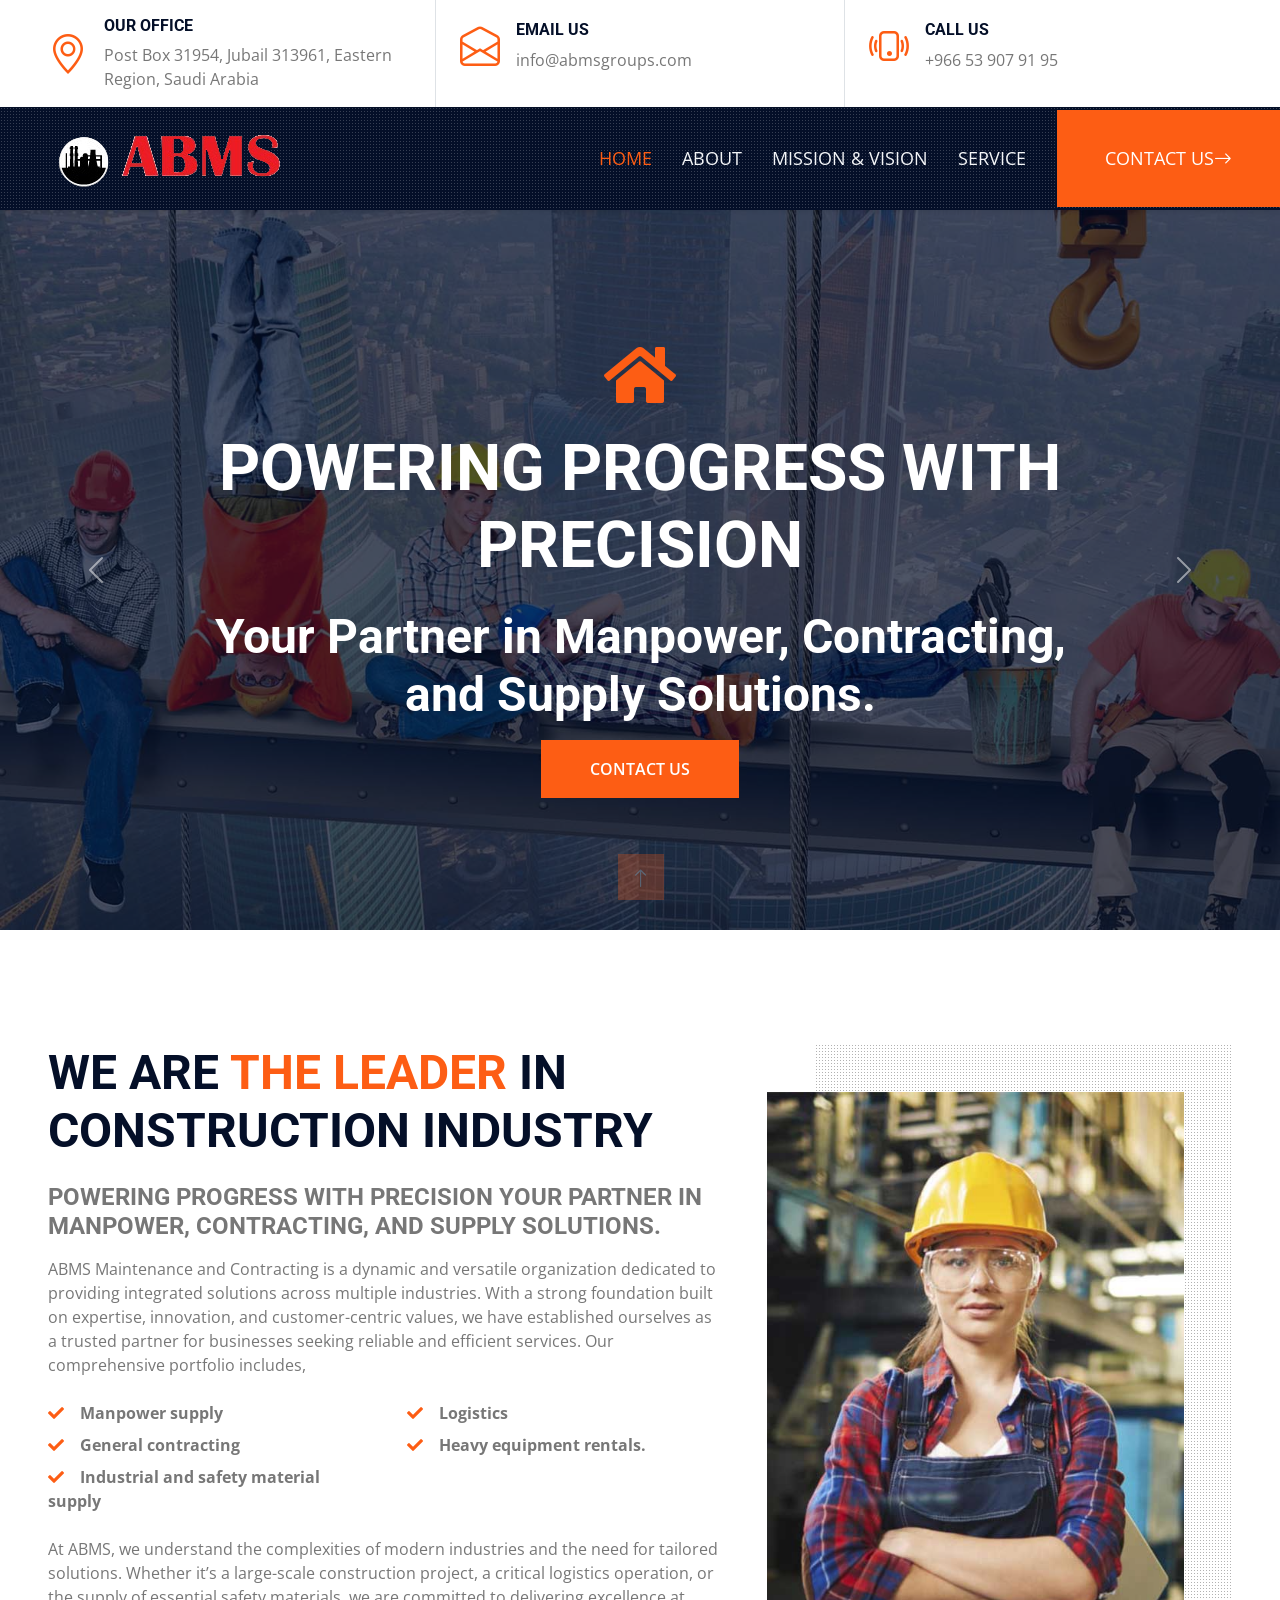
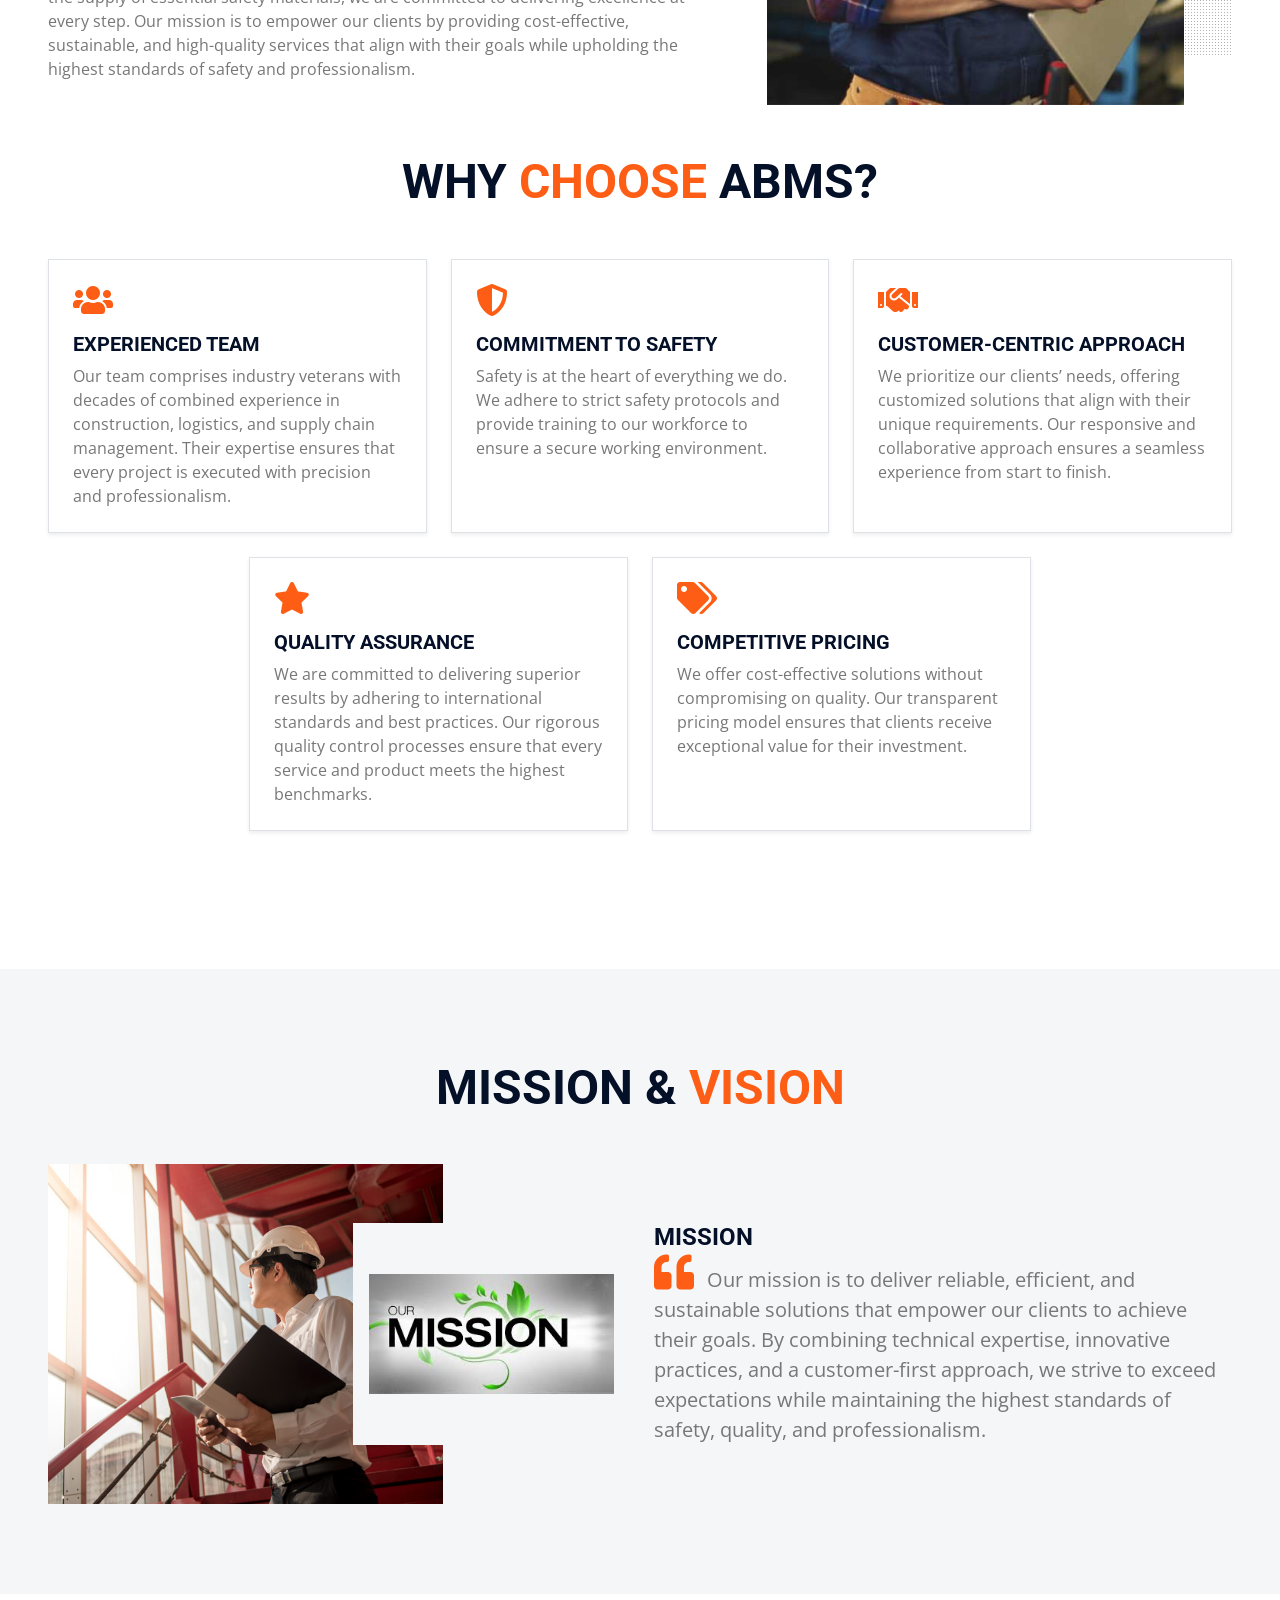
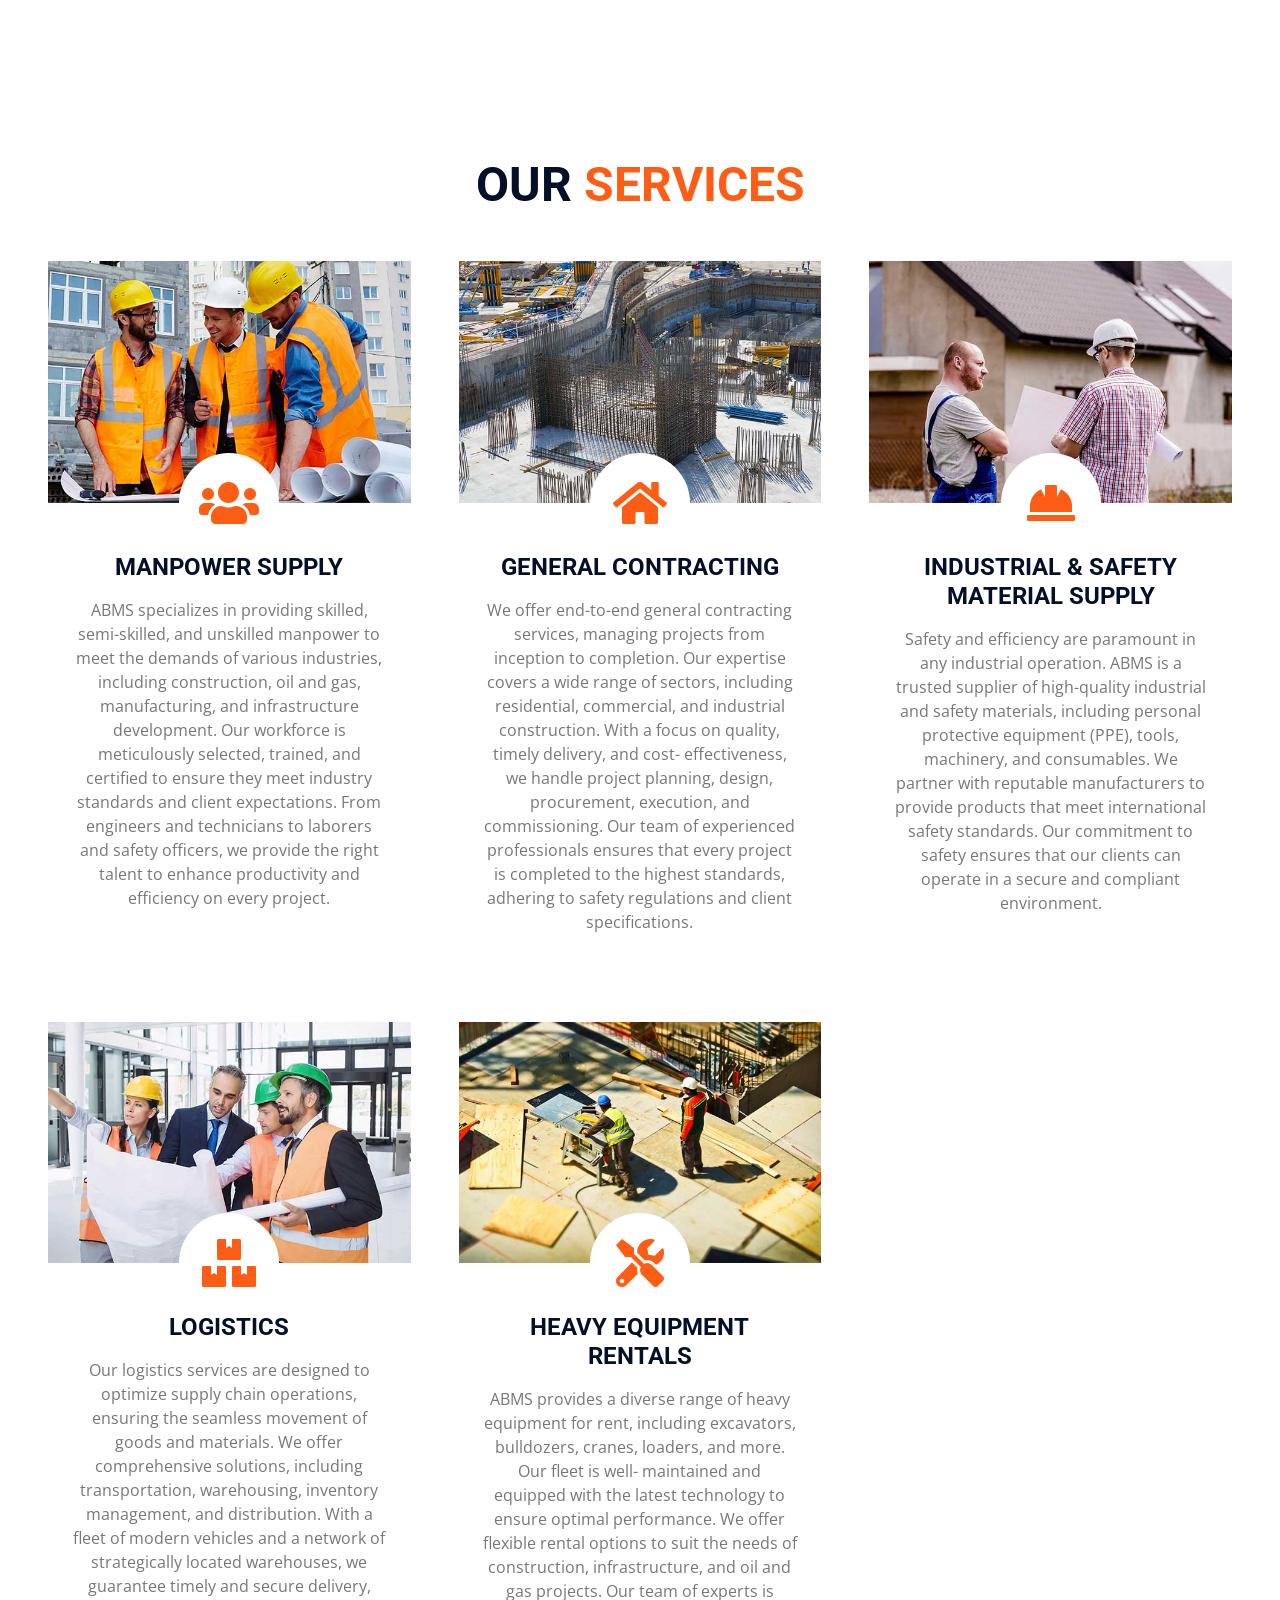
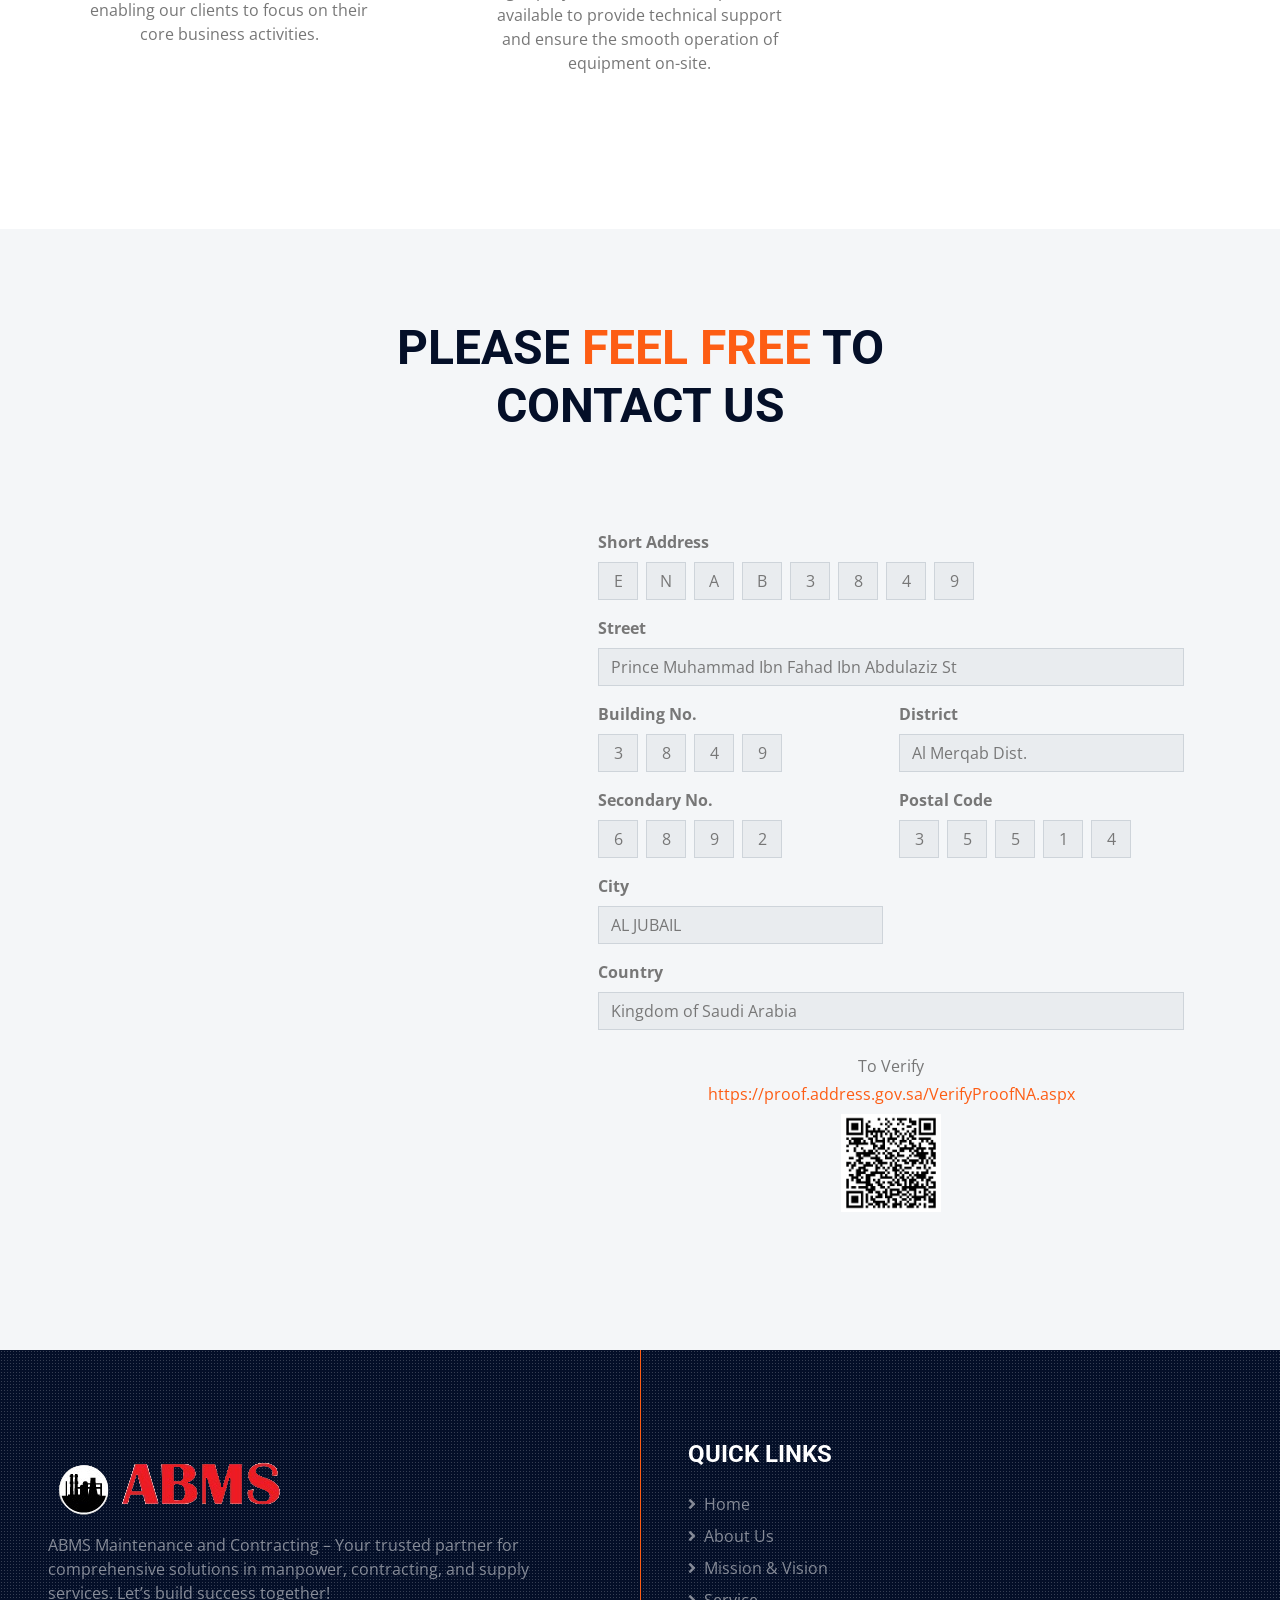
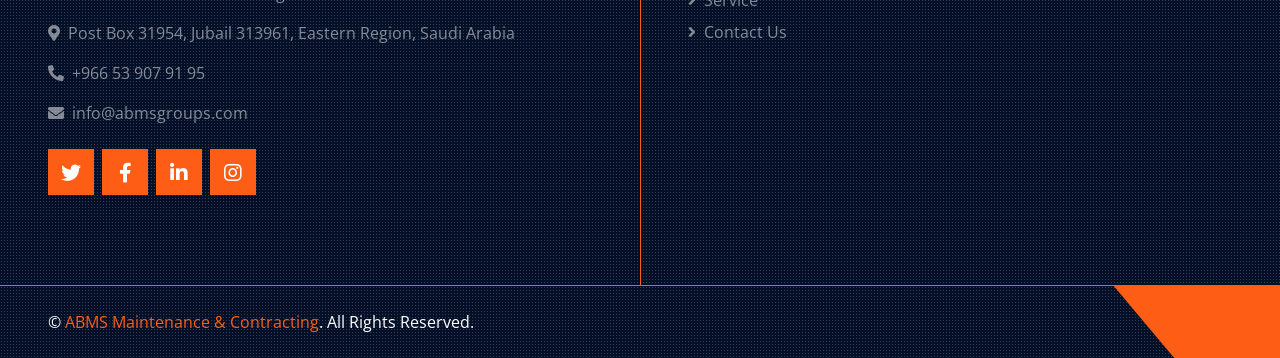
<file: index.html>
<!DOCTYPE html>
<html lang="en">
  <head>
    <meta charset="utf-8" />
    <title>ABMS Maintenance and Contracting</title>
    <meta content="width=device-width, initial-scale=1.0" name="viewport" />
    <meta content="Free HTML Templates" name="keywords" />
    <meta content="Free HTML Templates" name="description" />

    <!-- Favicon -->
    <link href="img/favicon.ico" rel="icon" />

    <!-- Google Web Fonts -->
    <link rel="preconnect" href="https://fonts.gstatic.com" />
    <link
      href="https://fonts.googleapis.com/css2?family=Open+Sans:wght@400;600&family=Roboto:wght@500;700&display=swap"
      rel="stylesheet"
    />

    <!-- Icon Font Stylesheet -->
    <link
      href="https://cdnjs.cloudflare.com/ajax/libs/font-awesome/5.15.0/css/all.min.css"
      rel="stylesheet"
    />
    <link
      href="https://cdn.jsdelivr.net/npm/bootstrap-icons@1.4.1/font/bootstrap-icons.css"
      rel="stylesheet"
    />

    <!-- Libraries Stylesheet -->
    <link href="lib/owlcarousel/assets/owl.carousel.min.css" rel="stylesheet" />
    <link
      href="lib/tempusdominus/css/tempusdominus-bootstrap-4.min.css"
      rel="stylesheet"
    />
    <link href="lib/lightbox/css/lightbox.min.css" rel="stylesheet" />

    <!-- Customized Bootstrap Stylesheet -->
    <link href="css/bootstrap.min.css" rel="stylesheet" />

    <!-- Template Stylesheet -->
    <link href="css/style.css" rel="stylesheet" />
  </head>

  <body>
    <!-- Topbar Start -->
    <!-- <div class="container-fluid px-5 d-none d-lg-block d-sm-block"> -->
    <div class="container-fluid px-5 d-lg-block d-sm-block">
      <div class="row gx-5">
        <div class="col-lg-4 py-3">
          <div class="d-inline-flex align-items-center">
            <i class="bi bi-geo-alt fs-1 text-primary me-3"></i>
            <div class="text-start">
              <h6 class="text-uppercase fw-bold">Our Office</h6>
              <span
                >Post Box 31954, Jubail 313961, Eastern Region, Saudi
                Arabia</span
              >
            </div>
          </div>
        </div>
        <div class="col-lg-4 border-start border-end py-3">
          <div class="d-inline-flex align-items-center">
            <i class="bi bi-envelope-open fs-1 text-primary me-3"></i>
            <div class="text-start">
              <h6 class="text-uppercase fw-bold">Email Us</h6>
              <span>info@abmsgroups.com</span>
            </div>
          </div>
        </div>
        <div class="col-lg-4 py-3">
          <div class="d-inline-flex align-items-center">
            <i class="bi bi-phone-vibrate fs-1 text-primary me-3"></i>
            <div class="text-start">
              <h6 class="text-uppercase fw-bold">Call Us</h6>
              <span>+966 53 907 91 95</span>
            </div>
          </div>
        </div>
      </div>
    </div>
    <!-- Topbar End -->

    <!-- Navbar Start -->
    <div
      class="container-fluid sticky-top bg-dark bg-light-radial shadow-sm px-5 pe-lg-0"
    >
      <nav
        class="navbar navbar-expand-lg bg-dark bg-light-radial navbar-dark py-3 py-lg-0"
      >
        <a href="index.html" class="navbar-brand">
          <h1 class="m-0 display-4 text-uppercase text-white">
            <!-- <i class="bi bi-building text-primary me-2"></i> -->
            <img
              class="img-fluid w-70 w-sm-25 w-md-40 w-lg-50"
              src="img/logo.png"
              alt="Image"
            />
            <!-- ABMS -->
          </h1>
        </a>
        <button
          class="navbar-toggler"
          type="button"
          data-bs-toggle="collapse"
          data-bs-target="#navbarCollapse"
        >
          <span class="navbar-toggler-icon"></span>
        </button>
        <div class="collapse navbar-collapse" id="navbarCollapse">
          <div class="navbar-nav ms-auto py-0">
            <a href="#" class="nav-item nav-link active">Home</a>
            <a href="#about" class="nav-item nav-link">About</a>
            <a href="#mission" class="nav-item nav-link">Mission & Vision</a>
            <a href="#service" class="nav-item nav-link">Service</a>
            <!-- <div class="nav-item dropdown">
              <a
                href="#"
                class="nav-link dropdown-toggle"
                data-bs-toggle="dropdown"
                >Pages</a
              >
              <div class="dropdown-menu m-0">
                <a href="project.html" class="dropdown-item">Our Project</a>
                <a href="team.html" class="dropdown-item">The Team</a>
                <a href="testimonial.html" class="dropdown-item">Testimonial</a>
                <a href="blog.html" class="dropdown-item">Blog Grid</a>
                <a href="detail.html" class="dropdown-item">Blog Detail</a>
              </div>
            </div> -->
            <!-- <a href="contact.html" class="nav-item nav-link">Contact</a> -->
            <!-- <a
              href=""
              class="nav-item nav-link bg-primary text-white px-5 ms-3 d-none d-lg-block"
              >Get A Quote <i class="bi bi-arrow-right"></i
            ></a> -->
            <a
              href="#contact"
              class="nav-item nav-link bg-primary text-white px-5 ms-3 d-none d-lg-block"
              >Contact Us<i class="bi bi-arrow-right"></i
            ></a>
          </div>
        </div>
      </nav>
    </div>
    <!-- Navbar End -->

    <!-- Carousel Start -->
    <div class="container-fluid p-0">
      <div
        id="header-carousel"
        class="carousel slide carousel-fade"
        data-bs-ride="carousel"
      >
        <div class="carousel-inner">
          <div class="carousel-item active">
            <img class="w-100" src="img/carousel-1.jpg" alt="Image" />
            <div
              class="carousel-caption d-flex flex-column align-items-center justify-content-center"
            >
              <div class="p-3" style="max-width: 900px">
                <i
                  class="fa fa-home fa-4x text-primary mb-4 d-none d-sm-block"
                ></i>
                <h1 class="display-3 text-uppercase text-white mb-md-4">
                  Powering Progress with Precision
                </h1>
                <h6 class="display-5 text-white">
                  Your Partner in Manpower, Contracting, and Supply Solutions.
                </h6>
                <a href="#contact" class="btn btn-primary py-md-3 px-md-5 mt-2"
                  >Contact Us</a
                >
              </div>
            </div>
          </div>
          <div class="carousel-item">
            <img class="w-100" src="img/carousel-2.jpg" alt="Image" />
            <div
              class="carousel-caption d-flex flex-column align-items-center justify-content-center"
            >
              <div class="p-3" style="max-width: 900px">
                <i
                  class="fa fa-tools fa-4x text-primary mb-4 d-none d-sm-block"
                ></i>
                <h1 class="display-3 text-uppercase text-white mb-md-3">
                  ABMS Maintenance
                  <p class="text-primary">&</p>
                  Contracting Est.
                </h1>
                <a href="" class="btn btn-primary py-md-3 px-md-5 mt-2"
                  >Contact Us</a
                >
              </div>
            </div>
          </div>
        </div>
        <button
          class="carousel-control-prev"
          type="button"
          data-bs-target="#header-carousel"
          data-bs-slide="prev"
        >
          <span class="carousel-control-prev-icon" aria-hidden="true"></span>
          <span class="visually-hidden">Previous</span>
        </button>
        <button
          class="carousel-control-next"
          type="button"
          data-bs-target="#header-carousel"
          data-bs-slide="next"
        >
          <span class="carousel-control-next-icon" aria-hidden="true"></span>
          <span class="visually-hidden">Next</span>
        </button>
      </div>
    </div>
    <!-- Carousel End -->

    <!-- About Start -->
    <div id="about">
      <br />
      <div class="container-fluid py-6 px-5">
        <div class="row g-5 mb-5">
          <div class="col-lg-7">
            <h1 class="display-5 text-uppercase mb-4">
              We are <span class="text-primary">the Leader</span> in
              Construction Industry
            </h1>
            <h4 class="text-uppercase mb-3 text-body">
              Powering Progress with Precision Your Partner in Manpower,
              Contracting, and Supply Solutions.
            </h4>
            <p>
              ABMS Maintenance and Contracting is a dynamic and versatile
              organization dedicated to providing integrated solutions across
              multiple industries. With a strong foundation built on expertise,
              innovation, and customer-centric values, we have established
              ourselves as a trusted partner for businesses seeking reliable and
              efficient services. Our comprehensive portfolio includes,
            </p>
            <div class="row gx-5 py-2">
              <div class="col-sm-6 mb-2">
                <p class="fw-bold mb-2">
                  <i class="fa fa-check text-primary me-3"></i>Manpower supply
                </p>
                <p class="fw-bold mb-2">
                  <i class="fa fa-check text-primary me-3"></i>General
                  contracting
                </p>
                <p class="fw-bold mb-2">
                  <i class="fa fa-check text-primary me-3"></i>Industrial and
                  safety material supply
                </p>
              </div>
              <div class="col-sm-6 mb-2">
                <p class="fw-bold mb-2">
                  <i class="fa fa-check text-primary me-3"></i>Logistics
                </p>
                <p class="fw-bold mb-2">
                  <i class="fa fa-check text-primary me-3"></i>Heavy equipment
                  rentals.
                </p>
                <!-- <p class="fw-bold mb-2">
                <i class="fa fa-check text-primary me-3"></i>First Working
                Process
              </p> -->
              </div>
            </div>
            <p class="mb-4">
              At ABMS, we understand the complexities of modern industries and
              the need for tailored solutions. Whether it’s a large-scale
              construction project, a critical logistics operation, or the
              supply of essential safety materials, we are committed to
              delivering excellence at every step. Our mission is to empower our
              clients by providing cost-effective, sustainable, and high-quality
              services that align with their goals while upholding the highest
              standards of safety and professionalism.
            </p>
            <!-- <img src="img/signature.jpg" alt="" /> -->
          </div>
          <div class="col-lg-5 pb-5" style="min-height: 400px">
            <div class="position-relative bg-dark-radial h-100 ms-5">
              <img
                class="position-absolute w-100 h-100 mt-5 ms-n5"
                src="img/about.jpg"
                style="object-fit: cover"
              />
            </div>
          </div>
        </div>
        <div class="text-center mx-auto mb-5">
          <h1 class="display-5 text-uppercase mb-5">
            Why <span class="text-primary">Choose</span> ABMS?
          </h1>

          <div class="row g-4 justify-content-center">
            <div class="col-md-6 col-lg-4">
              <div
                class="border rounded p-4 h-100 shadow-sm hover-shadow-lg text-start"
              >
                <i class="fa fa-users fa-2x text-primary mb-3"></i>
                <h5 class="text-uppercase fw-bold mb-2">Experienced Team</h5>
                <p class="mb-0">
                  Our team comprises industry veterans with decades of combined
                  experience in construction, logistics, and supply chain
                  management. Their expertise ensures that every project is
                  executed with precision and professionalism.
                </p>
              </div>
            </div>

            <div class="col-md-6 col-lg-4">
              <div
                class="border rounded p-4 h-100 shadow-sm hover-shadow-lg text-start"
              >
                <i class="fa fa-shield-alt fa-2x text-primary mb-3"></i>
                <h5 class="text-uppercase fw-bold mb-2">
                  Commitment to Safety
                </h5>
                <p class="mb-0">
                  Safety is at the heart of everything we do. We adhere to
                  strict safety protocols and provide training to our workforce
                  to ensure a secure working environment.
                </p>
              </div>
            </div>

            <div class="col-md-6 col-lg-4">
              <div
                class="border rounded p-4 h-100 shadow-sm hover-shadow-lg text-start"
              >
                <i class="fa fa-handshake fa-2x text-primary mb-3"></i>
                <h5 class="text-uppercase fw-bold mb-2">
                  Customer-Centric Approach
                </h5>
                <p class="mb-0">
                  We prioritize our clients’ needs, offering customized
                  solutions that align with their unique requirements. Our
                  responsive and collaborative approach ensures a seamless
                  experience from start to finish.
                </p>
              </div>
            </div>

            <div class="col-md-6 col-lg-4">
              <div
                class="border rounded p-4 h-100 shadow-sm hover-shadow-lg text-start"
              >
                <i class="fa fa-star fa-2x text-primary mb-3"></i>
                <h5 class="text-uppercase fw-bold mb-2">Quality Assurance</h5>
                <p class="mb-0">
                  We are committed to delivering superior results by adhering to
                  international standards and best practices. Our rigorous
                  quality control processes ensure that every service and
                  product meets the highest benchmarks.
                </p>
              </div>
            </div>

            <div class="col-md-6 col-lg-4">
              <div
                class="border rounded p-4 h-100 shadow-sm hover-shadow-lg text-start"
              >
                <i class="fa fa-tags fa-2x text-primary mb-3"></i>
                <h5 class="text-uppercase fw-bold mb-2">Competitive Pricing</h5>
                <p class="mb-0">
                  We offer cost-effective solutions without compromising on
                  quality. Our transparent pricing model ensures that clients
                  receive exceptional value for their investment.
                </p>
              </div>
            </div>
          </div>
        </div>

        <div class="row g-5"></div>
      </div>
    </div>
    <!-- About End -->

    <!-- Mission & Vision Start -->
    <div id="mission" class="mb-5">
      <br /><br />
      <div class="container-fluid bg-light py-6 px-5">
        <div class="text-center mx-auto mb-5" style="max-width: 600px">
          <h1 class="display-5 text-uppercase mb-4">
            Mission & <span class="text-primary">Vision</span>
          </h1>
        </div>
        <div class="row gx-0 align-items-center">
          <div class="col-xl-4 col-lg-5 d-none d-lg-block">
            <img class="img-fluid w-100 h-100" src="img/misionvision.jpg" />
          </div>
          <div class="col-xl-8 col-lg-7 col-md-12">
            <div class="testimonial bg-light">
              <div class="owl-carousel testimonial-carousel">
                <div class="row gx-4 align-items-center">
                  <div class="col-xl-4 col-lg-5 col-md-5">
                    <img
                      class="img-fluid w-100 h-100 bg-light p-lg-3 mb-4 mb-md-0"
                      src="img/mission.jpeg"
                      alt=""
                    />
                  </div>
                  <div class="col-xl-8 col-lg-7 col-md-7">
                    <h4 class="text-uppercase mb-0">Mission</h4>
                    <!-- <p>Profession</p> -->
                    <p class="fs-5 mb-0">
                      <i class="fa fa-2x fa-quote-left text-primary me-2"></i>
                      Our mission is to deliver reliable, efficient, and
                      sustainable solutions that empower our clients to achieve
                      their goals. By combining technical expertise, innovative
                      practices, and a customer-first approach, we strive to
                      exceed expectations while maintaining the highest
                      standards of safety, quality, and professionalism.
                    </p>
                  </div>
                </div>
                <div class="row gx-4 align-items-center">
                  <div class="col-xl-4 col-lg-5 col-md-5">
                    <img
                      class="img-fluid w-100 h-100 bg-light p-lg-3 mb-4 mb-md-0"
                      src="img/vision.jpeg"
                      alt=""
                    />
                  </div>
                  <div class="col-xl-8 col-lg-7 col-md-7">
                    <h4 class="text-uppercase mb-0">Vision</h4>
                    <!-- <p>Profession</p> -->
                    <p class="fs-5 mb-0">
                      <i class="fa fa-2x fa-quote-left text-primary me-2"></i>
                      To be the preferred partner for integrated maintenance,
                      contracting, and supply solutions, driving innovation and
                      excellence across industries. We aim to set new benchmarks
                      in service delivery, safety, and sustainability,
                      contributing to the growth and success of our clients and
                      the communities we serve.
                    </p>
                  </div>
                </div>
              </div>
            </div>
          </div>
        </div>
      </div>
    </div>

    <!-- Mission & Vision End -->

    <!-- Services Start -->
    <div id="service">
      <br />
      <div class="container-fluid py-6 px-5">
        <div class="text-center mx-auto mb-5" style="max-width: 600px">
          <!-- <h1 class="display-5 text-uppercase mb-4">
          We Provide <span class="text-primary">The Best</span> Construction
          Services
        </h1> -->
          <h1 class="display-5 text-uppercase mb-4">
            Our <span class="text-primary">Services</span>
          </h1>
        </div>
        <div class="row g-5">
          <div class="col-lg-4 col-md-6">
            <div
              class="service-item bg-white d-flex flex-column align-items-center text-center"
            >
              <img class="img-fluid" src="img/service-3.jpg" alt="" />
              <div class="service-icon bg-white">
                <!-- <i class="fa fa-3x fa-building text-primary"></i> -->
                <i class="fa fa-3x fa-users text-primary"></i>
              </div>
              <div class="px-4 pb-4">
                <h4 class="text-uppercase mb-3">Manpower Supply</h4>
                <p>
                  ABMS specializes in providing skilled, semi-skilled, and
                  unskilled manpower to meet the demands of various industries,
                  including construction, oil and gas, manufacturing, and
                  infrastructure development. Our workforce is meticulously
                  selected, trained, and certified to ensure they meet industry
                  standards and client expectations. From engineers and
                  technicians to laborers and safety officers, we provide the
                  right talent to enhance productivity and efficiency on every
                  project.
                </p>
                <!-- <a class="btn text-primary" href=""
                >Read More <i class="bi bi-arrow-right"></i
              ></a> -->
              </div>
            </div>
          </div>
          <div class="col-lg-4 col-md-6">
            <div
              class="service-item bg-white rounded d-flex flex-column align-items-center text-center"
            >
              <img class="img-fluid" src="img/service-1.jpg" alt="" />
              <div class="service-icon bg-white">
                <i class="fa fa-3x fa-home text-primary"></i>
              </div>
              <div class="px-4 pb-4">
                <h4 class="text-uppercase mb-3">General Contracting</h4>
                <p>
                  We offer end-to-end general contracting services, managing
                  projects from inception to completion. Our expertise covers a
                  wide range of sectors, including residential, commercial, and
                  industrial construction. With a focus on quality, timely
                  delivery, and cost- effectiveness, we handle project planning,
                  design, procurement, execution, and commissioning. Our team of
                  experienced professionals ensures that every project is
                  completed to the highest standards, adhering to safety
                  regulations and client specifications.
                </p>
                <!-- <a class="btn text-primary" href=""
                >Read More <i class="bi bi-arrow-right"></i
              ></a> -->
              </div>
            </div>
          </div>
          <div class="col-lg-4 col-md-6">
            <div
              class="service-item bg-white rounded d-flex flex-column align-items-center text-center"
            >
              <img class="img-fluid" src="img/service-2.jpg" alt="" />
              <div class="service-icon bg-white">
                <!-- <i class="fa fa-3x fa-drafting-compass text-primary"></i> -->
                <i class="fa fa-3x fa-hard-hat text-primary"></i>
              </div>
              <div class="px-4 pb-4">
                <h4 class="text-uppercase mb-3">
                  Industrial & Safety Material Supply
                </h4>
                <p>
                  Safety and efficiency are paramount in any industrial
                  operation. ABMS is a trusted supplier of high-quality
                  industrial and safety materials, including personal protective
                  equipment (PPE), tools, machinery, and consumables. We partner
                  with reputable manufacturers to provide products that meet
                  international safety standards. Our commitment to safety
                  ensures that our clients can operate in a secure and compliant
                  environment.
                </p>
                <!-- <a class="btn text-primary" href=""
                >Read More <i class="bi bi-arrow-right"></i
              ></a> -->
              </div>
            </div>
          </div>
          <div class="col-lg-4 col-md-6">
            <div
              class="service-item bg-white rounded d-flex flex-column align-items-center text-center"
            >
              <img class="img-fluid" src="img/service-5.jpg" alt="" />
              <div class="service-icon bg-white">
                <i class="fa fa-3x fa-boxes text-primary"></i>
              </div>
              <div class="px-4 pb-4">
                <h4 class="text-uppercase mb-3">Logistics</h4>
                <p>
                  Our logistics services are designed to optimize supply chain
                  operations, ensuring the seamless movement of goods and
                  materials. We offer comprehensive solutions, including
                  transportation, warehousing, inventory management, and
                  distribution. With a fleet of modern vehicles and a network of
                  strategically located warehouses, we guarantee timely and
                  secure delivery, enabling our clients to focus on their core
                  business activities.
                </p>
                <!-- <a class="btn text-primary" href=""
                >Read More <i class="bi bi-arrow-right"></i
              ></a> -->
              </div>
            </div>
          </div>
          <div class="col-lg-4 col-md-6">
            <div
              class="service-item bg-white rounded d-flex flex-column align-items-center text-center"
            >
              <img class="img-fluid" src="img/service-4.jpg" alt="" />
              <div class="service-icon bg-white">
                <i class="fa fa-3x fa-tools text-primary"></i>
              </div>
              <div class="px-4 pb-4">
                <h4 class="text-uppercase mb-3">Heavy Equipment Rentals</h4>
                <p>
                  ABMS provides a diverse range of heavy equipment for rent,
                  including excavators, bulldozers, cranes, loaders, and more.
                  Our fleet is well- maintained and equipped with the latest
                  technology to ensure optimal performance. We offer flexible
                  rental options to suit the needs of construction,
                  infrastructure, and oil and gas projects. Our team of experts
                  is available to provide technical support and ensure the
                  smooth operation of equipment on-site.
                </p>
                <!-- <a class="btn text-primary" href=""
                >Read More <i class="bi bi-arrow-right"></i
              ></a> -->
              </div>
            </div>
          </div>
        </div>
      </div>
    </div>
    <!-- Services End -->

    <!-- Contact Start -->
    <div id="contact">
      <br />
      <div class="container-fluid py-6 px-5 bg-light" id="contact">
        <div class="text-center mx-auto mb-5" style="max-width: 600px">
          <h1 class="display-5 text-uppercase mb-4">
            Please <span class="text-primary">Feel Free</span> To Contact Us
          </h1>
        </div>
        <div class="row gx-0 align-items-center">
          <div class="col-lg-6 mb-5 mb-lg-0" style="height: 600px">
           
            <iframe
              class="w-100 h-100"
              src="https://www.google.com/maps/embed?pb=!1m18!1m12!1m3!1d902.9527033555458!2d49.6500151!3d26.9979771!2m3!1f0!2f0!3f0!3m2!1i1024!2i768!4f13.1!3m3!1m2!1s0x3e35a0581d9ebbc7%3A0x724dd8d060be99ae!2sENAB3849%2C%203849%20Prince%20Mohammed%20Bin%20Fahd%20Bin%20Abdulaziz%20St%2C%20Al%20Merqab%20Dist%2C%20Al%20Jubayl%2035514%2C%20Saudi%20Arabia!5e0!3m2!1sen!2ssa!4v1714021650783!5m2!1sen!2ssa"
              frameborder="0"
              style="border: 0"
              allowfullscreen=""
              aria-hidden="false"
              tabindex="0"
            ></iframe>
          </div>               

          <div class="col-lg-6">
            <div class="contact-form bg-light p-5">
              <!-- <div class="row g-3">
              <div class="col-12 col-sm-6">
                <input
                  type="text"
                  class="form-control border-0"
                  placeholder="Your Name"
                  style="height: 55px"
                />
              </div>
              <div class="col-12 col-sm-6">
                <input
                  type="email"
                  class="form-control border-0"
                  placeholder="Your Email"
                  style="height: 55px"
                />
              </div>
              <div class="col-12">
                <input
                  type="text"
                  class="form-control border-0"
                  placeholder="Subject"
                  style="height: 55px"
                />
              </div>
              <div class="col-12">
                <textarea
                  class="form-control border-0"
                  rows="4"
                  placeholder="Message"
                ></textarea>
              </div>
              <div class="col-12">
                <button class="btn btn-primary w-100 py-3" type="submit">
                  Send Message
                </button>
              </div>
            </div> -->
              <div class="address-details">
                <!-- <h3 class="mb-4">Address Details</h3> -->

                <div class="row g-3">
                  <div class="col-xl-12 col-lg-12 col-md-12 col-sm-12">
                    <label class="form-label fw-bold">Short Address</label>
                    <div class="d-flex gap-2">
                      <input
                        type="text"
                        class="form-control text-center"
                        value="E"
                        readonly
                        style="width: 40px"
                      />
                      <input
                        type="text"
                        class="form-control text-center"
                        value="N"
                        readonly
                        style="width: 40px"
                      />
                      <input
                        type="text"
                        class="form-control text-center"
                        value="A"
                        readonly
                        style="width: 40px"
                      />
                      <input
                        type="text"
                        class="form-control text-center"
                        value="B"
                        readonly
                        style="width: 40px"
                      />
                      <input
                        type="text"
                        class="form-control text-center"
                        value="3"
                        readonly
                        style="width: 40px"
                      />
                      <input
                        type="text"
                        class="form-control text-center"
                        value="8"
                        readonly
                        style="width: 40px"
                      />
                      <input
                        type="text"
                        class="form-control text-center"
                        value="4"
                        readonly
                        style="width: 40px"
                      />
                      <input
                        type="text"
                        class="form-control text-center"
                        value="9"
                        readonly
                        style="width: 40px"
                      />
                    </div>
                  </div>

                  <div class="col-xl-12 col-lg-12 col-md-12 col-sm-6">
                    <label class="form-label fw-bold">Street</label>
                    <input
                      type="text"
                      class="form-control"
                      value="Prince Muhammad Ibn Fahad Ibn Abdulaziz St"
                      readonly
                    />
                  </div>

                  <div class="col-xl-6 col-lg-6 col-md-6 col-sm-4">
                    <label class="form-label fw-bold">Building No.</label>
                    <div class="d-flex gap-2">
                      <input
                        type="text"
                        class="form-control text-center"
                        value="3"
                        readonly
                        style="width: 40px"
                      />
                      <input
                        type="text"
                        class="form-control text-center"
                        value="8"
                        readonly
                        style="width: 40px"
                      />
                      <input
                        type="text"
                        class="form-control text-center"
                        value="4"
                        readonly
                        style="width: 40px"
                      />
                      <input
                        type="text"
                        class="form-control text-center"
                        value="9"
                        readonly
                        style="width: 40px"
                      />
                    </div>
                  </div>

                  <div class="col-xl-6 col-lg-6 col-md-6 col-sm-4">
                    <label class="form-label fw-bold">District</label>
                    <input
                      type="text"
                      class="form-control"
                      value="Al Merqab Dist."
                      readonly
                    />
                  </div>

                  <div class="col-xl-6 col-lg-6 col-md-6 col-sm-4">
                    <label class="form-label fw-bold">Secondary No.</label>
                    <div class="d-flex gap-2">
                      <input
                        type="text"
                        class="form-control text-center"
                        value="6"
                        readonly
                        style="width: 40px"
                      />
                      <input
                        type="text"
                        class="form-control text-center"
                        value="8"
                        readonly
                        style="width: 40px"
                      />
                      <input
                        type="text"
                        class="form-control text-center"
                        value="9"
                        readonly
                        style="width: 40px"
                      />
                      <input
                        type="text"
                        class="form-control text-center"
                        value="2"
                        readonly
                        style="width: 40px"
                      />
                    </div>
                  </div>

                  <div class="col-xl-6 col-lg-6 col-md-6 col-sm-4">
                    <label class="form-label fw-bold">Postal Code</label>
                    <div class="d-flex gap-2">
                      <input
                        type="text"
                        class="form-control text-center"
                        value="3"
                        readonly
                        style="width: 40px"
                      />
                      <input
                        type="text"
                        class="form-control text-center"
                        value="5"
                        readonly
                        style="width: 40px"
                      />
                      <input
                        type="text"
                        class="form-control text-center"
                        value="5"
                        readonly
                        style="width: 40px"
                      />
                      <input
                        type="text"
                        class="form-control text-center"
                        value="1"
                        readonly
                        style="width: 40px"
                      />
                      <input
                        type="text"
                        class="form-control text-center"
                        value="4"
                        readonly
                        style="width: 40px"
                      />
                    </div>
                  </div>

                  <div class="col-xl-6 col-lg-6 col-md-6 col-sm-4">
                    <label class="form-label fw-bold">City</label>
                    <input
                      type="text"
                      class="form-control"
                      value="AL JUBAIL"
                      readonly
                    />
                  </div>

                  <div class="col-xl-12 col-lg-12 col-md-12 col-sm-6">
                    <label class="form-label fw-bold">Country</label>
                    <input
                      type="text"
                      class="form-control"
                      value="Kingdom of Saudi Arabia"
                      readonly
                    />
                  </div>

                  <div
                    class="col-xl-12 col-lg-12 col-md-12 col-sm-6 text-center mt-4"
                  >
                    <p class="mb-1">To Verify</p>
                    <a
                      href="https://proof.address.gov.sa/VerifyProofNA.aspx"
                      target="_blank"
                    >
                      https://proof.address.gov.sa/VerifyProofNA.aspx
                    </a>
                    <div class="mt-2">
                      <img
                        src="img/qrcode.png"
                        alt="QR Code"
                        style="width: 100px"
                      />
                    </div>
                  </div>
                </div>
              </div>
            </div>
          </div>
        </div>
      </div>
    </div>
    <!-- Contact End -->

    <!-- Footer Start -->
    <div
      class="footer container-fluid position-relative bg-dark bg-light-radial text-white-50 py-6 px-5"
    >
      <div class="row g-5">
        <div class="col-lg-6 pe-lg-5">
          <a href="index.html" class="navbar-brand">
            <!-- <h1 class="m-0 display-4 text-uppercase text-white">
              <i class="bi bi-building text-primary me-2"></i>WEBUILD
            </h1> --><img
              class="img-fluid w-70 w-sm-25 w-md-40 w-lg-50"
              src="img/logo.png"
              alt="Image"
            />
          </a>
          <p>
            ABMS Maintenance and Contracting – Your trusted partner for
            comprehensive solutions in manpower, contracting, and supply
            services. Let’s build success together!
          </p>
          <p>
            <i class="fa fa-map-marker-alt me-2"></i>Post Box 31954, Jubail
            313961, Eastern Region, Saudi Arabia
          </p>
          <!-- <p><i class="fa fa-phone-alt me-2"></i>+012 345 67890</p> -->
          <p><i class="fa fa-phone-alt me-2"></i>+966 53 907 91 95</p>

          <p><i class="fa fa-envelope me-2"></i>info@abmsgroups.com</p>
          <div class="d-flex justify-content-start mt-4">
            <a
              class="btn btn-lg btn-primary btn-lg-square rounded-0 me-2"
              href="#"
              ><i class="fab fa-twitter"></i
            ></a>
            <a
              class="btn btn-lg btn-primary btn-lg-square rounded-0 me-2"
              href="#"
              ><i class="fab fa-facebook-f"></i
            ></a>
            <a
              class="btn btn-lg btn-primary btn-lg-square rounded-0 me-2"
              href="#"
              ><i class="fab fa-linkedin-in"></i
            ></a>
            <a class="btn btn-lg btn-primary btn-lg-square rounded-0" href="#"
              ><i class="fab fa-instagram"></i
            ></a>
          </div>
        </div>
        <div class="col-lg-6 ps-lg-5">
          <div class="row g-5">
            <div class="col-sm-6">
              <h4 class="text-white text-uppercase mb-4">Quick Links</h4>
              <div class="d-flex flex-column justify-content-start">
                <a class="text-white-50 mb-2" href="#"
                  ><i class="fa fa-angle-right me-2"></i>Home</a
                >
                <a class="text-white-50 mb-2" href="#about"
                  ><i class="fa fa-angle-right me-2"></i>About Us</a
                >
                <a class="text-white-50 mb-2" href="#mission"
                  ><i class="fa fa-angle-right me-2"></i>Mission & Vision</a
                >
                <a class="text-white-50 mb-2" href="#service"
                  ><i class="fa fa-angle-right me-2"></i>Service</a
                >
                <a class="text-white-50" href="#contact"
                  ><i class="fa fa-angle-right me-2"></i>Contact Us</a
                >
              </div>
            </div>
            <!-- <div class="col-sm-6">
              <h4 class="text-white text-uppercase mb-4">Popular Links</h4>
              <div class="d-flex flex-column justify-content-start">
                <a class="text-white-50 mb-2" href="#"
                  ><i class="fa fa-angle-right me-2"></i>Home</a
                >
                <a class="text-white-50 mb-2" href="#"
                  ><i class="fa fa-angle-right me-2"></i>About Us</a
                >
                <a class="text-white-50 mb-2" href="#"
                  ><i class="fa fa-angle-right me-2"></i>Our Services</a
                >
                <a class="text-white-50 mb-2" href="#"
                  ><i class="fa fa-angle-right me-2"></i>Meet The Team</a
                >
                <a class="text-white-50" href="#"
                  ><i class="fa fa-angle-right me-2"></i>Contact Us</a
                >
              </div>
            </div> -->
            <!-- <div class="col-sm-12">
              <h4 class="text-white text-uppercase mb-4">Newsletter</h4>
              <div class="w-100">
                <div class="input-group">
                  <input
                    type="text"
                    class="form-control border-light"
                    style="padding: 20px 30px"
                    placeholder="Your Email Address"
                  /><button class="btn btn-primary px-4">Sign Up</button>
                </div>
              </div>
            </div> -->
          </div>
        </div>
      </div>
    </div>
    <div
      class="container-fluid bg-dark bg-light-radial text-white border-top border-primary px-0"
    >
      <div class="d-flex flex-column flex-md-row justify-content-between">
        <div class="py-4 px-5 text-center text-md-start">
          <p class="mb-0">
            &copy;
            <a class="text-primary" href="#">ABMS Maintenance & Contracting</a>.
            All Rights Reserved.
          </p>
        </div>
        <div
          class="py-4 px-5 bg-primary footer-shape position-relative text-center text-md-end"
        >
          <!-- <p class="mb-0">
            Designed by
            <a class="text-dark" href="https://htmlcodex.com">HTML Codex</a>
          </p>
          <p class="mb-0">
            Distributed by
            <a class="text-dark" href="https://themewagon.com">ThemeWagon</a>
          </p> -->
        </div>
      </div>
    </div>
    <!-- Footer End -->

    <!-- Back to Top -->
    <a href="#" class="btn btn-lg btn-primary btn-lg-square back-to-top"
      ><i class="bi bi-arrow-up"></i
    ></a>

    <!-- JavaScript Libraries -->
    <script src="https://code.jquery.com/jquery-3.4.1.min.js"></script>
    <script src="https://cdn.jsdelivr.net/npm/bootstrap@5.0.0/dist/js/bootstrap.bundle.min.js"></script>
    <script src="lib/easing/easing.min.js"></script>
    <script src="lib/waypoints/waypoints.min.js"></script>
    <script src="lib/owlcarousel/owl.carousel.min.js"></script>
    <script src="lib/tempusdominus/js/moment.min.js"></script>
    <script src="lib/tempusdominus/js/moment-timezone.min.js"></script>
    <script src="lib/tempusdominus/js/tempusdominus-bootstrap-4.min.js"></script>
    <script src="lib/isotope/isotope.pkgd.min.js"></script>
    <script src="lib/lightbox/js/lightbox.min.js"></script>

    <!-- Template Javascript -->
    <script src="js/main.js"></script>
  </body>
</html>
</file>
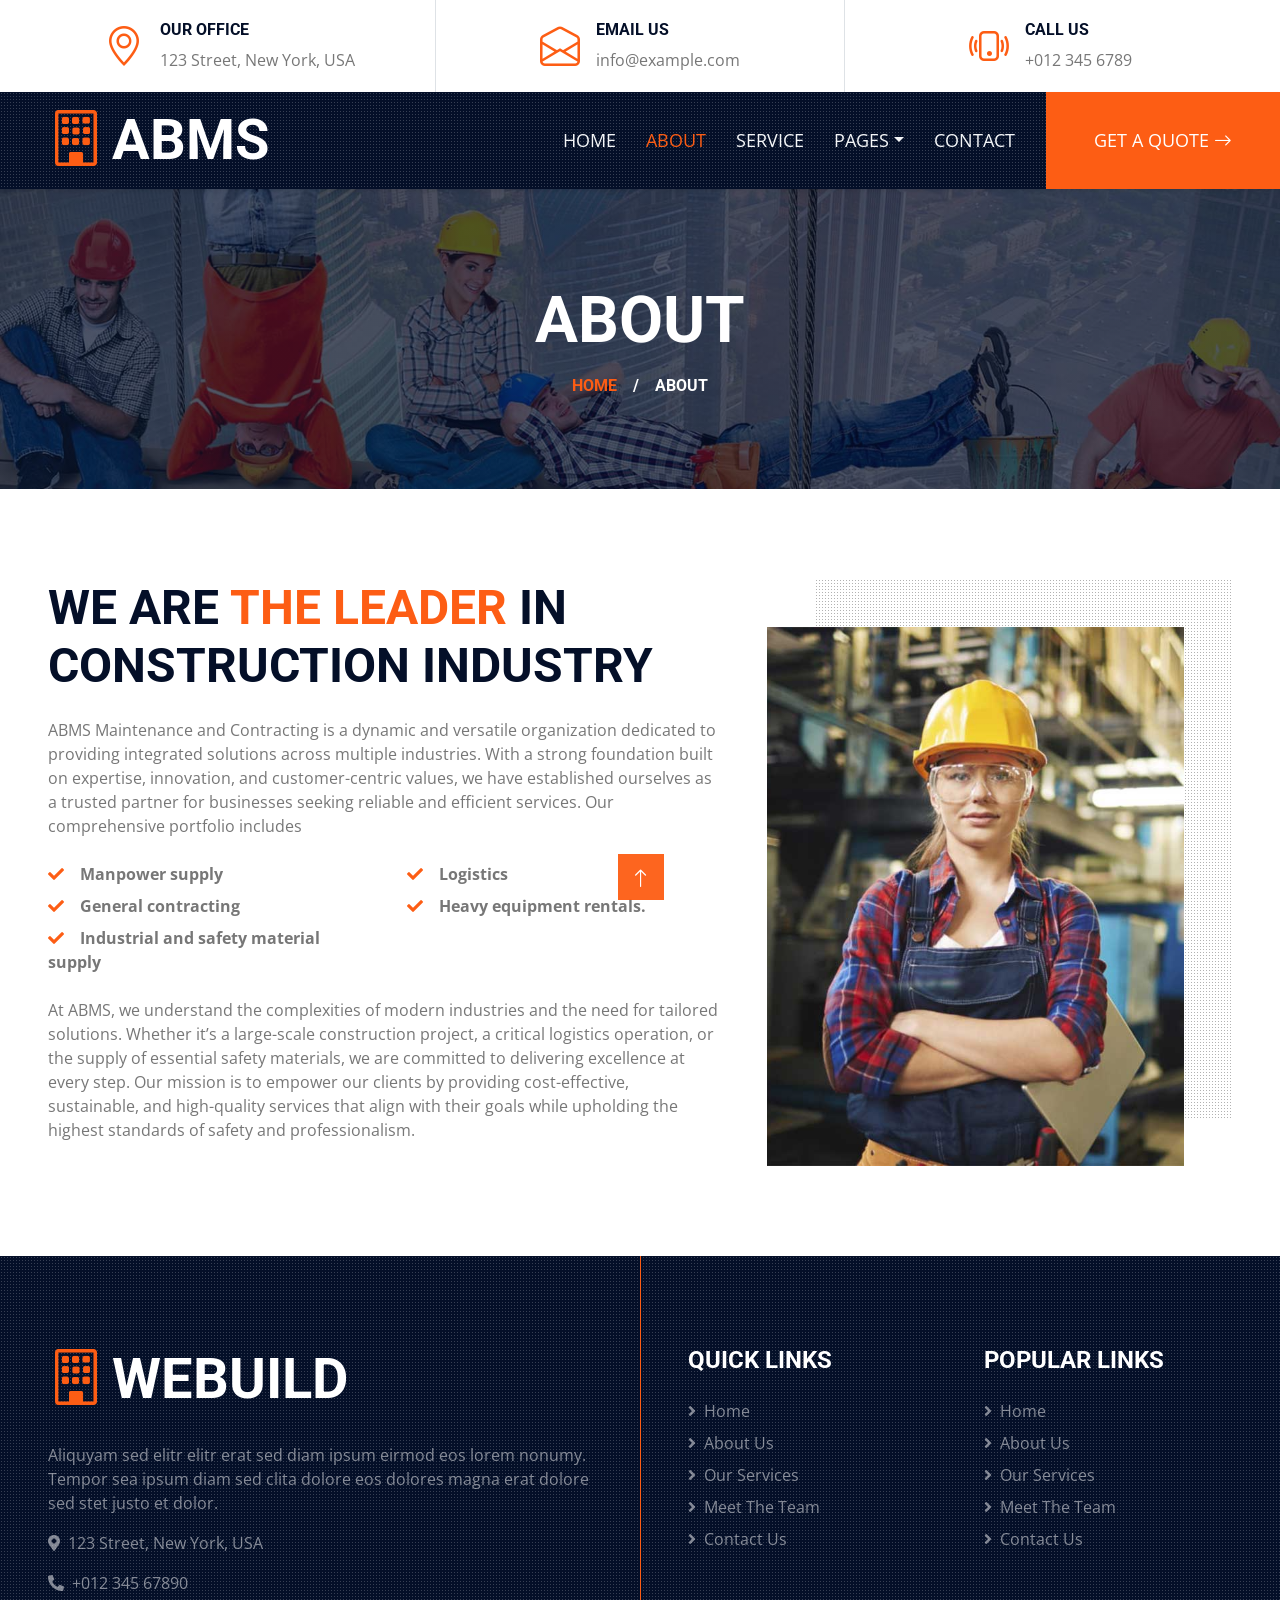
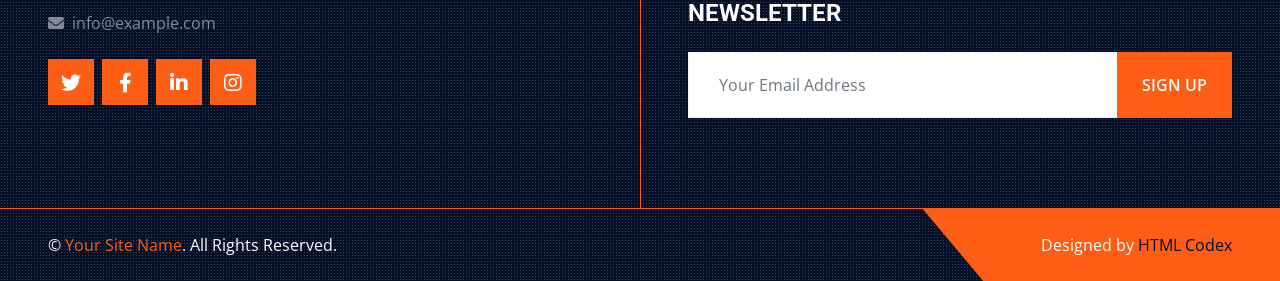
<file: about.html>
<!DOCTYPE html>
<html lang="en">
  <head>
    <meta charset="utf-8" />
    <title>WEBUILD - Construction Company Website Template Free</title>
    <meta content="width=device-width, initial-scale=1.0" name="viewport" />
    <meta content="Free HTML Templates" name="keywords" />
    <meta content="Free HTML Templates" name="description" />

    <!-- Favicon -->
    <link href="img/favicon.ico" rel="icon" />

    <!-- Google Web Fonts -->
    <link rel="preconnect" href="https://fonts.gstatic.com" />
    <link
      href="https://fonts.googleapis.com/css2?family=Open+Sans:wght@400;600&family=Roboto:wght@500;700&display=swap"
      rel="stylesheet"
    />

    <!-- Icon Font Stylesheet -->
    <link
      href="https://cdnjs.cloudflare.com/ajax/libs/font-awesome/5.15.0/css/all.min.css"
      rel="stylesheet"
    />
    <link
      href="https://cdn.jsdelivr.net/npm/bootstrap-icons@1.4.1/font/bootstrap-icons.css"
      rel="stylesheet"
    />

    <!-- Libraries Stylesheet -->
    <link href="lib/owlcarousel/assets/owl.carousel.min.css" rel="stylesheet" />
    <link
      href="lib/tempusdominus/css/tempusdominus-bootstrap-4.min.css"
      rel="stylesheet"
    />
    <link href="lib/lightbox/css/lightbox.min.css" rel="stylesheet" />

    <!-- Customized Bootstrap Stylesheet -->
    <link href="css/bootstrap.min.css" rel="stylesheet" />

    <!-- Template Stylesheet -->
    <link href="css/style.css" rel="stylesheet" />
  </head>

  <body>
    <!-- Topbar Start -->
    <div class="container-fluid px-5 d-none d-lg-block">
      <div class="row gx-5">
        <div class="col-lg-4 text-center py-3">
          <div class="d-inline-flex align-items-center">
            <i class="bi bi-geo-alt fs-1 text-primary me-3"></i>
            <div class="text-start">
              <h6 class="text-uppercase fw-bold">Our Office</h6>
              <span>123 Street, New York, USA</span>
            </div>
          </div>
        </div>
        <div class="col-lg-4 text-center border-start border-end py-3">
          <div class="d-inline-flex align-items-center">
            <i class="bi bi-envelope-open fs-1 text-primary me-3"></i>
            <div class="text-start">
              <h6 class="text-uppercase fw-bold">Email Us</h6>
              <span>info@example.com</span>
            </div>
          </div>
        </div>
        <div class="col-lg-4 text-center py-3">
          <div class="d-inline-flex align-items-center">
            <i class="bi bi-phone-vibrate fs-1 text-primary me-3"></i>
            <div class="text-start">
              <h6 class="text-uppercase fw-bold">Call Us</h6>
              <span>+012 345 6789</span>
            </div>
          </div>
        </div>
      </div>
    </div>
    <!-- Topbar End -->

    <!-- Navbar Start -->
    <div
      class="container-fluid sticky-top bg-dark bg-light-radial shadow-sm px-5 pe-lg-0"
    >
      <nav
        class="navbar navbar-expand-lg bg-dark bg-light-radial navbar-dark py-3 py-lg-0"
      >
        <a href="index.html" class="navbar-brand">
          <h1 class="m-0 display-4 text-uppercase text-white">
            <i class="bi bi-building text-primary me-2"></i>ABMS
          </h1>
        </a>
        <button
          class="navbar-toggler"
          type="button"
          data-bs-toggle="collapse"
          data-bs-target="#navbarCollapse"
        >
          <span class="navbar-toggler-icon"></span>
        </button>
        <div class="collapse navbar-collapse" id="navbarCollapse">
          <div class="navbar-nav ms-auto py-0">
            <a href="index.html" class="nav-item nav-link">Home</a>
            <a href="about.html" class="nav-item nav-link active">About</a>
            <a href="service.html" class="nav-item nav-link">Service</a>
            <div class="nav-item dropdown">
              <a
                href="#"
                class="nav-link dropdown-toggle"
                data-bs-toggle="dropdown"
                >Pages</a
              >
              <div class="dropdown-menu m-0">
                <a href="project.html" class="dropdown-item">Our Project</a>
                <a href="team.html" class="dropdown-item">The Team</a>
                <a href="testimonial.html" class="dropdown-item">Testimonial</a>
                <a href="blog.html" class="dropdown-item">Blog Grid</a>
                <a href="detail.html" class="dropdown-item">Blog Detail</a>
              </div>
            </div>
            <a href="contact.html" class="nav-item nav-link">Contact</a>
            <a
              href=""
              class="nav-item nav-link bg-primary text-white px-5 ms-3 d-none d-lg-block"
              >Get A Quote <i class="bi bi-arrow-right"></i
            ></a>
          </div>
        </div>
      </nav>
    </div>
    <!-- Navbar End -->

    <!-- Page Header Start -->
    <div class="container-fluid page-header">
      <h1 class="display-3 text-uppercase text-white mb-3">About</h1>
      <div class="d-inline-flex text-white">
        <h6 class="text-uppercase m-0"><a href="">Home</a></h6>
        <h6 class="text-white m-0 px-3">/</h6>
        <h6 class="text-uppercase text-white m-0">About</h6>
      </div>
    </div>
    <!-- Page Header Start -->

    <!-- About Start -->
    <div class="container-fluid py-6 px-5">
      <div class="row g-5">
        <div class="col-lg-7">
          <h1 class="display-5 text-uppercase mb-4">
            We are <span class="text-primary">the Leader</span> in Construction
            Industry
          </h1>
          <!-- <h4 class="text-uppercase mb-3 text-body">Tempor erat elitr at rebum at at clita. Diam dolor diam ipsum tempor sit diam amet diam et eos labore</h4> -->
          <p>
            ABMS Maintenance and Contracting is a dynamic and versatile
            organization dedicated to providing integrated solutions across
            multiple industries. With a strong foundation built on expertise,
            innovation, and customer-centric values, we have established
            ourselves as a trusted partner for businesses seeking reliable and
            efficient services. Our comprehensive portfolio includes
          </p>

          <div class="row gx-5 py-2">
            <div class="col-sm-6 mb-2">
              <p class="fw-bold mb-2">
                <i class="fa fa-check text-primary me-3"></i>Manpower supply
              </p>
              <p class="fw-bold mb-2">
                <i class="fa fa-check text-primary me-3"></i>General contracting
              </p>
              <p class="fw-bold mb-2">
                <i class="fa fa-check text-primary me-3"></i>Industrial and
                safety material supply
              </p>
            </div>
            <div class="col-sm-6 mb-2">
              <p class="fw-bold mb-2">
                <i class="fa fa-check text-primary me-3"></i>Logistics
              </p>
              <p class="fw-bold mb-2">
                <i class="fa fa-check text-primary me-3"></i>Heavy equipment
                rentals.
              </p>
              <!-- <p class="fw-bold mb-2">
                          <i class="fa fa-check text-primary me-3"></i>First Working
                          Process
                        </p> -->
            </div>
          </div>
          <p class="mb-4">
            At ABMS, we understand the complexities of modern industries and the
            need for tailored solutions. Whether it’s a large-scale construction
            project, a critical logistics operation, or the supply of essential
            safety materials, we are committed to delivering excellence at every
            step. Our mission is to empower our clients by providing
            cost-effective, sustainable, and high-quality services that align
            with their goals while upholding the highest standards of safety and
            professionalism.
          </p>
          <!-- <img src="img/signature.jpg" alt=""> -->
        </div>
        <div class="col-lg-5 pb-5" style="min-height: 400px">
          <div class="position-relative bg-dark-radial h-100 ms-5">
            <img
              class="position-absolute w-100 h-100 mt-5 ms-n5"
              src="img/about.jpg"
              style="object-fit: cover"
            />
          </div>
        </div>
      </div>
    </div>
    <!-- About End -->

    <!-- Appointment Start -->
    <!-- <div class="container-fluid bg-light py-6 px-5">
            <div class="row gx-5">
                <div class="col-lg-4 mb-5 mb-lg-0">
                    <div class="mb-4">
                        <h1 class="display-5 text-uppercase mb-4">Request A <span class="text-primary">Call Back</span></h1>
                    </div>
                    <p class="mb-5">Nonumy ipsum amet tempor takimata vero ea elitr. Diam diam ut et eos duo duo sed. Lorem elitr sadipscing eos et ut et stet justo, sit dolore et voluptua labore. Ipsum erat et ea ipsum magna sadipscing lorem. Sit lorem sea sanctus eos. Sanctus sit tempor dolores ipsum stet justo sit erat ea, sed diam sanctus takimata sit. Et at voluptua amet erat justo amet ea ipsum eos, eirmod accusam sea sed ipsum kasd ut.</p>
                    <a class="btn btn-primary py-3 px-5" href="">Get A Quote</a>
                </div>
                <div class="col-lg-8">
                    <div class="bg-white text-center p-5">
                        <form>
                            <div class="row g-3">
                                <div class="col-12 col-sm-6">
                                    <input type="text" class="form-control bg-light border-0" placeholder="Your Name" style="height: 55px;">
                                </div>
                                <div class="col-12 col-sm-6">
                                    <input type="email" class="form-control bg-light border-0" placeholder="Your Email" style="height: 55px;">
                                </div>
                                <div class="col-12 col-sm-6">
                                    <div class="date" id="date" data-target-input="nearest">
                                        <input type="text"
                                            class="form-control bg-light border-0 datetimepicker-input"
                                            placeholder="Call Back Date" data-target="#date" data-toggle="datetimepicker" style="height: 55px;">
                                    </div>
                                </div>
                                <div class="col-12 col-sm-6">
                                    <div class="time" id="time" data-target-input="nearest">
                                        <input type="text"
                                            class="form-control bg-light border-0 datetimepicker-input"
                                            placeholder="Call Back Time" data-target="#time" data-toggle="datetimepicker" style="height: 55px;">
                                    </div>
                                </div>
                                <div class="col-12">
                                    <textarea class="form-control bg-light border-0" rows="5" placeholder="Message"></textarea>
                                </div>
                                <div class="col-12">
                                    <button class="btn btn-primary w-100 py-3" type="submit">Submit Request</button>
                                </div>
                            </div>
                        </form>
                    </div>
                </div>
            </div>
    </div> -->
    <!-- Appointment End -->

    <!-- Team Start -->
    <!-- <div class="container-fluid py-6 px-5">
        <div class="text-center mx-auto mb-5" style="max-width: 600px;">
            <h1 class="display-5 text-uppercase mb-4">We Are <span class="text-primary">Professional & Expert</span> Workers</h1>
        </div>
        <div class="row g-5">
            <div class="col-xl-3 col-lg-4 col-md-6">
                <div class="row g-0">
                    <div class="col-10" style="min-height: 300px;">
                        <div class="position-relative h-100">
                            <img class="position-absolute w-100 h-100" src="img/team-1.jpg" style="object-fit: cover;">
                        </div>
                    </div>
                    <div class="col-2">
                        <div class="h-100 d-flex flex-column align-items-center justify-content-between bg-light">
                            <a class="btn" href="#"><i class="fab fa-twitter"></i></a>
                            <a class="btn" href="#"><i class="fab fa-facebook-f"></i></a>
                            <a class="btn" href="#"><i class="fab fa-linkedin-in"></i></a>
                            <a class="btn" href="#"><i class="fab fa-instagram"></i></a>
                            <a class="btn" href="#"><i class="fab fa-youtube"></i></a>
                        </div>
                    </div>
                    <div class="col-12">
                        <div class="bg-light p-4">
                            <h4 class="text-uppercase">Adam Phillips</h4>
                            <span>CEO & Founder</span>
                        </div>
                    </div>
                </div>
            </div>
            <div class="col-xl-3 col-lg-4 col-md-6">
                <div class="row g-0">
                    <div class="col-10" style="min-height: 300px;">
                        <div class="position-relative h-100">
                            <img class="position-absolute w-100 h-100" src="img/team-2.jpg" style="object-fit: cover;">
                        </div>
                    </div>
                    <div class="col-2">
                        <div class="h-100 d-flex flex-column align-items-center justify-content-between bg-light">
                            <a class="btn" href="#"><i class="fab fa-twitter"></i></a>
                            <a class="btn" href="#"><i class="fab fa-facebook-f"></i></a>
                            <a class="btn" href="#"><i class="fab fa-linkedin-in"></i></a>
                            <a class="btn" href="#"><i class="fab fa-instagram"></i></a>
                            <a class="btn" href="#"><i class="fab fa-youtube"></i></a>
                        </div>
                    </div>
                    <div class="col-12">
                        <div class="bg-light p-4">
                            <h4 class="text-uppercase">Dylan Adams</h4>
                            <span>Civil Engineer</span>
                        </div>
                    </div>
                </div>
            </div>
            <div class="col-xl-3 col-lg-4 col-md-6">
                <div class="row g-0">
                    <div class="col-10" style="min-height: 300px;">
                        <div class="position-relative h-100">
                            <img class="position-absolute w-100 h-100" src="img/team-3.jpg" style="object-fit: cover;">
                        </div>
                    </div>
                    <div class="col-2">
                        <div class="h-100 d-flex flex-column align-items-center justify-content-between bg-light">
                            <a class="btn" href="#"><i class="fab fa-twitter"></i></a>
                            <a class="btn" href="#"><i class="fab fa-facebook-f"></i></a>
                            <a class="btn" href="#"><i class="fab fa-linkedin-in"></i></a>
                            <a class="btn" href="#"><i class="fab fa-instagram"></i></a>
                            <a class="btn" href="#"><i class="fab fa-youtube"></i></a>
                        </div>
                    </div>
                    <div class="col-12">
                        <div class="bg-light p-4">
                            <h4 class="text-uppercase">Jhon Doe</h4>
                            <span>Interior Designer</span>
                        </div>
                    </div>
                </div>
            </div>
            <div class="col-xl-3 col-lg-4 col-md-6">
                <div class="row g-0">
                    <div class="col-10" style="min-height: 300px;">
                        <div class="position-relative h-100">
                            <img class="position-absolute w-100 h-100" src="img/team-4.jpg" style="object-fit: cover;">
                        </div>
                    </div>
                    <div class="col-2">
                        <div class="h-100 d-flex flex-column align-items-center justify-content-between bg-light">
                            <a class="btn" href="#"><i class="fab fa-twitter"></i></a>
                            <a class="btn" href="#"><i class="fab fa-facebook-f"></i></a>
                            <a class="btn" href="#"><i class="fab fa-linkedin-in"></i></a>
                            <a class="btn" href="#"><i class="fab fa-instagram"></i></a>
                            <a class="btn" href="#"><i class="fab fa-youtube"></i></a>
                        </div>
                    </div>
                    <div class="col-12">
                        <div class="bg-light p-4">
                            <h4 class="text-uppercase">Josh Dunn</h4>
                            <span>Painter</span>
                        </div>
                    </div>
                </div>
            </div>
        </div>
    </div> -->
    <!-- Team End -->

    <!-- Footer Start -->
    <div
      class="footer container-fluid position-relative bg-dark bg-light-radial text-white-50 py-6 px-5"
    >
      <div class="row g-5">
        <div class="col-lg-6 pe-lg-5">
          <a href="index.html" class="navbar-brand">
            <h1 class="m-0 display-4 text-uppercase text-white">
              <i class="bi bi-building text-primary me-2"></i>WEBUILD
            </h1>
          </a>
          <p>
            Aliquyam sed elitr elitr erat sed diam ipsum eirmod eos lorem
            nonumy. Tempor sea ipsum diam sed clita dolore eos dolores magna
            erat dolore sed stet justo et dolor.
          </p>
          <p>
            <i class="fa fa-map-marker-alt me-2"></i>123 Street, New York, USA
          </p>
          <p><i class="fa fa-phone-alt me-2"></i>+012 345 67890</p>
          <p><i class="fa fa-envelope me-2"></i>info@example.com</p>
          <div class="d-flex justify-content-start mt-4">
            <a
              class="btn btn-lg btn-primary btn-lg-square rounded-0 me-2"
              href="#"
              ><i class="fab fa-twitter"></i
            ></a>
            <a
              class="btn btn-lg btn-primary btn-lg-square rounded-0 me-2"
              href="#"
              ><i class="fab fa-facebook-f"></i
            ></a>
            <a
              class="btn btn-lg btn-primary btn-lg-square rounded-0 me-2"
              href="#"
              ><i class="fab fa-linkedin-in"></i
            ></a>
            <a class="btn btn-lg btn-primary btn-lg-square rounded-0" href="#"
              ><i class="fab fa-instagram"></i
            ></a>
          </div>
        </div>
        <div class="col-lg-6 ps-lg-5">
          <div class="row g-5">
            <div class="col-sm-6">
              <h4 class="text-white text-uppercase mb-4">Quick Links</h4>
              <div class="d-flex flex-column justify-content-start">
                <a class="text-white-50 mb-2" href="#"
                  ><i class="fa fa-angle-right me-2"></i>Home</a
                >
                <a class="text-white-50 mb-2" href="#"
                  ><i class="fa fa-angle-right me-2"></i>About Us</a
                >
                <a class="text-white-50 mb-2" href="#"
                  ><i class="fa fa-angle-right me-2"></i>Our Services</a
                >
                <a class="text-white-50 mb-2" href="#"
                  ><i class="fa fa-angle-right me-2"></i>Meet The Team</a
                >
                <a class="text-white-50" href="#"
                  ><i class="fa fa-angle-right me-2"></i>Contact Us</a
                >
              </div>
            </div>
            <div class="col-sm-6">
              <h4 class="text-white text-uppercase mb-4">Popular Links</h4>
              <div class="d-flex flex-column justify-content-start">
                <a class="text-white-50 mb-2" href="#"
                  ><i class="fa fa-angle-right me-2"></i>Home</a
                >
                <a class="text-white-50 mb-2" href="#"
                  ><i class="fa fa-angle-right me-2"></i>About Us</a
                >
                <a class="text-white-50 mb-2" href="#"
                  ><i class="fa fa-angle-right me-2"></i>Our Services</a
                >
                <a class="text-white-50 mb-2" href="#"
                  ><i class="fa fa-angle-right me-2"></i>Meet The Team</a
                >
                <a class="text-white-50" href="#"
                  ><i class="fa fa-angle-right me-2"></i>Contact Us</a
                >
              </div>
            </div>
            <div class="col-sm-12">
              <h4 class="text-white text-uppercase mb-4">Newsletter</h4>
              <div class="w-100">
                <div class="input-group">
                  <input
                    type="text"
                    class="form-control border-light"
                    style="padding: 20px 30px"
                    placeholder="Your Email Address"
                  /><button class="btn btn-primary px-4">Sign Up</button>
                </div>
              </div>
            </div>
          </div>
        </div>
      </div>
    </div>
    <div
      class="container-fluid bg-dark bg-light-radial text-white border-top border-primary px-0"
    >
      <div class="d-flex flex-column flex-md-row justify-content-between">
        <div class="py-4 px-5 text-center text-md-start">
          <p class="mb-0">
            &copy; <a class="text-primary" href="#">Your Site Name</a>. All
            Rights Reserved.
          </p>
        </div>
        <div
          class="py-4 px-5 bg-primary footer-shape position-relative text-center text-md-end"
        >
          <p class="mb-0">
            Designed by
            <a class="text-dark" href="https://htmlcodex.com">HTML Codex</a>
          </p>
        </div>
      </div>
    </div>
    <!-- Footer End -->

    <!-- Back to Top -->
    <a href="#" class="btn btn-lg btn-primary btn-lg-square back-to-top"
      ><i class="bi bi-arrow-up"></i
    ></a>

    <!-- JavaScript Libraries -->
    <script src="https://code.jquery.com/jquery-3.4.1.min.js"></script>
    <script src="https://cdn.jsdelivr.net/npm/bootstrap@5.0.0/dist/js/bootstrap.bundle.min.js"></script>
    <script src="lib/easing/easing.min.js"></script>
    <script src="lib/waypoints/waypoints.min.js"></script>
    <script src="lib/owlcarousel/owl.carousel.min.js"></script>
    <script src="lib/tempusdominus/js/moment.min.js"></script>
    <script src="lib/tempusdominus/js/moment-timezone.min.js"></script>
    <script src="lib/tempusdominus/js/tempusdominus-bootstrap-4.min.js"></script>
    <script src="lib/isotope/isotope.pkgd.min.js"></script>
    <script src="lib/lightbox/js/lightbox.min.js"></script>

    <!-- Template Javascript -->
    <script src="js/main.js"></script>
  </body>
</html>
</file>
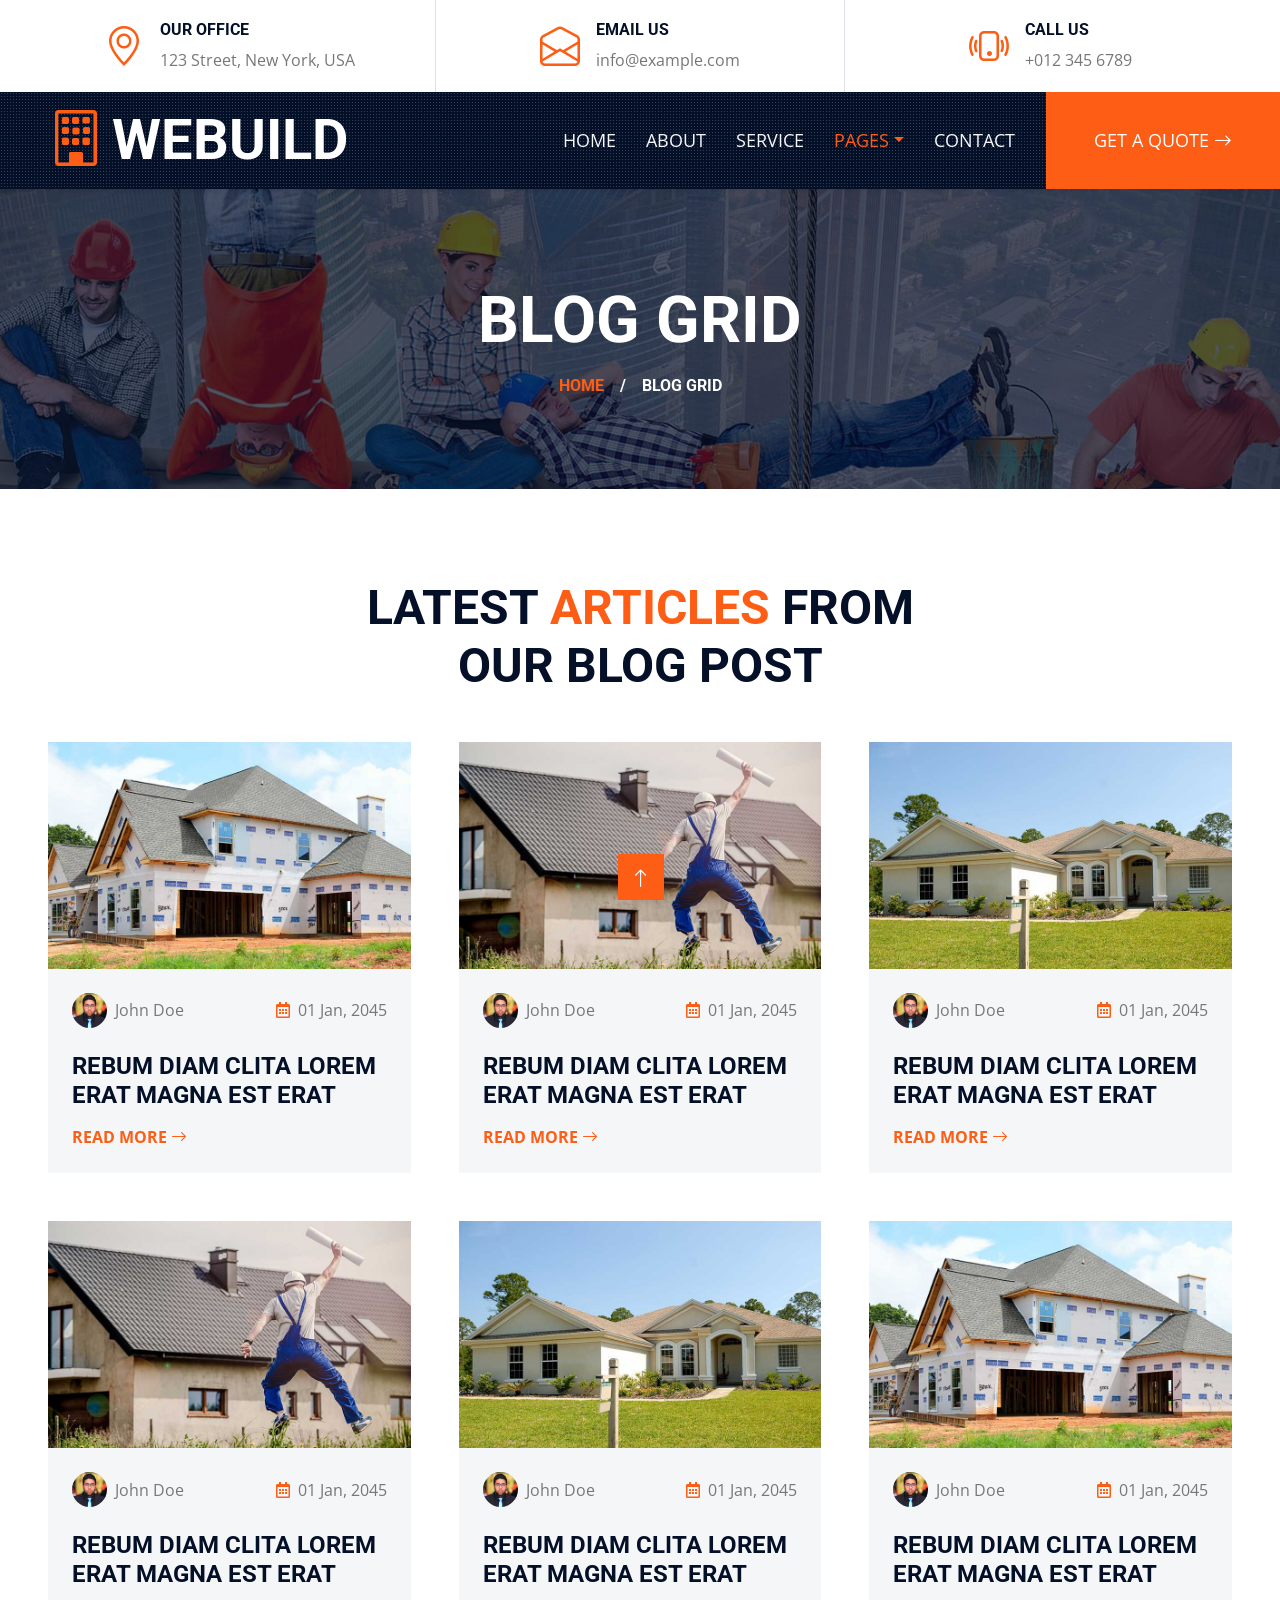
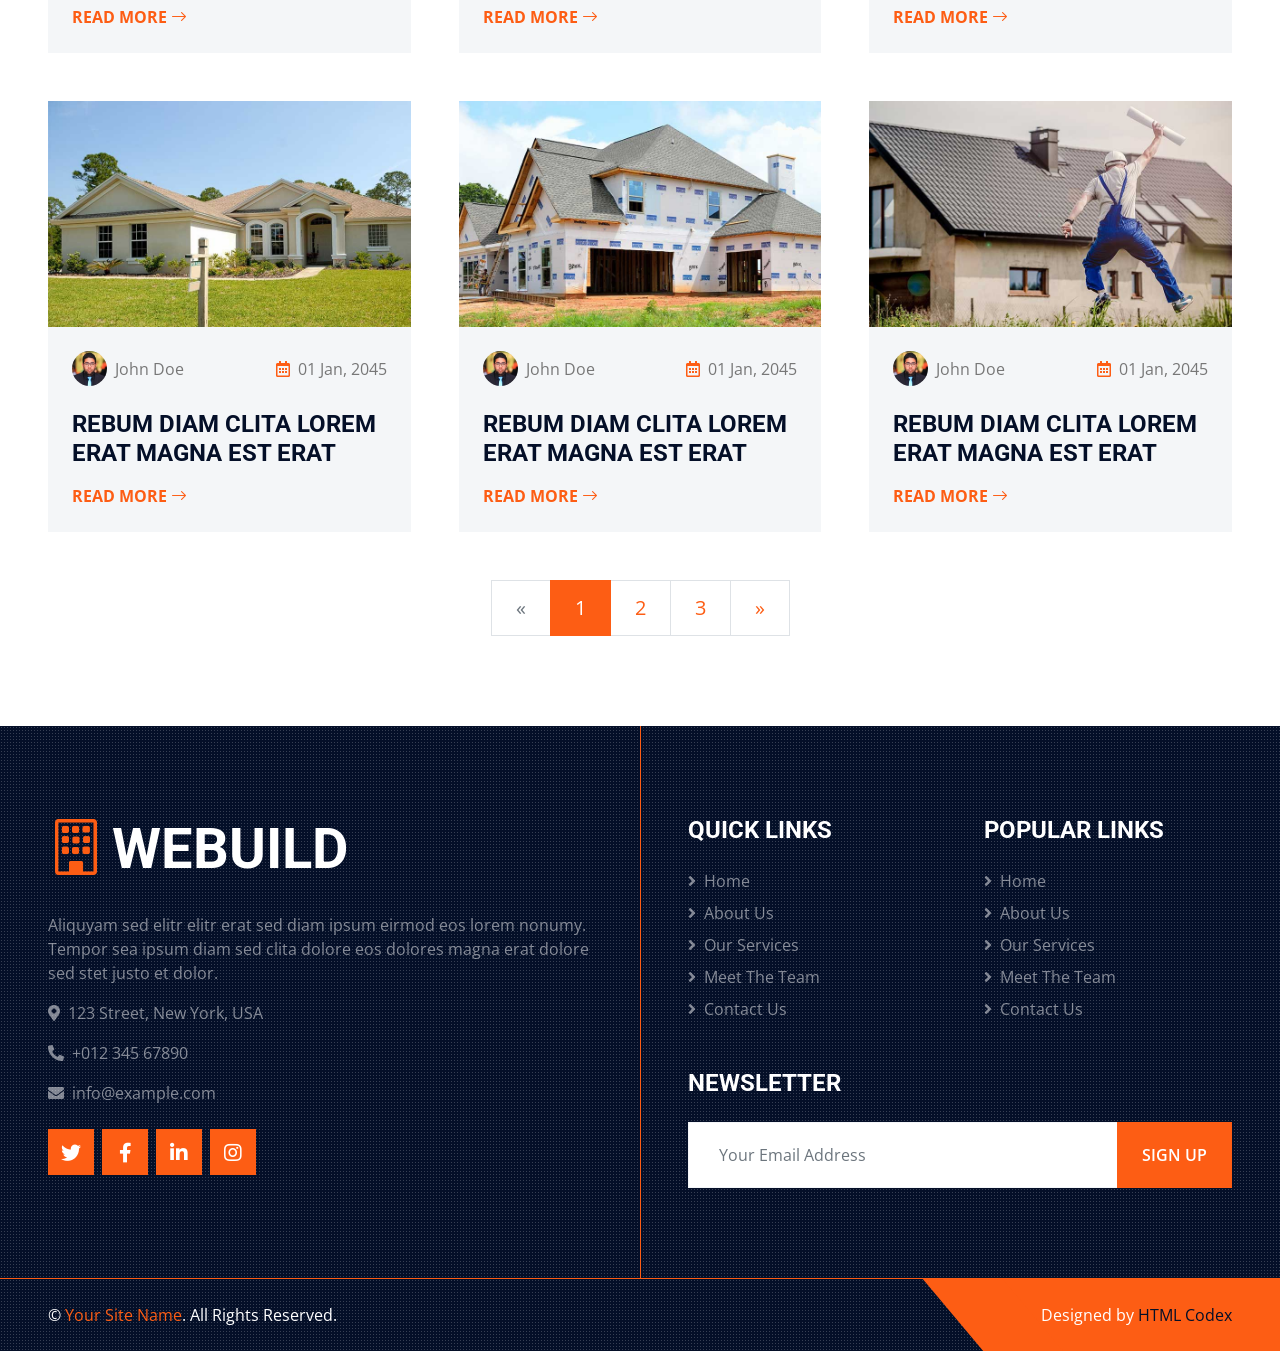
<file: blog.html>
<!DOCTYPE html>
<html lang="en">

<head>
    <meta charset="utf-8">
    <title>WEBUILD -  Construction Company Website Template Free</title>
    <meta content="width=device-width, initial-scale=1.0" name="viewport">
    <meta content="Free HTML Templates" name="keywords">
    <meta content="Free HTML Templates" name="description">

    <!-- Favicon -->
    <link href="img/favicon.ico" rel="icon">

    <!-- Google Web Fonts -->
    <link rel="preconnect" href="https://fonts.gstatic.com">
    <link href="https://fonts.googleapis.com/css2?family=Open+Sans:wght@400;600&family=Roboto:wght@500;700&display=swap" rel="stylesheet"> 

    <!-- Icon Font Stylesheet -->
    <link href="https://cdnjs.cloudflare.com/ajax/libs/font-awesome/5.15.0/css/all.min.css" rel="stylesheet">
    <link href="https://cdn.jsdelivr.net/npm/bootstrap-icons@1.4.1/font/bootstrap-icons.css" rel="stylesheet">

    <!-- Libraries Stylesheet -->
    <link href="lib/owlcarousel/assets/owl.carousel.min.css" rel="stylesheet">
    <link href="lib/tempusdominus/css/tempusdominus-bootstrap-4.min.css" rel="stylesheet" />
    <link href="lib/lightbox/css/lightbox.min.css" rel="stylesheet">

    <!-- Customized Bootstrap Stylesheet -->
    <link href="css/bootstrap.min.css" rel="stylesheet">

    <!-- Template Stylesheet -->
    <link href="css/style.css" rel="stylesheet">
</head>

<body>
    <!-- Topbar Start -->
    <div class="container-fluid px-5 d-none d-lg-block">
        <div class="row gx-5">
            <div class="col-lg-4 text-center py-3">
                <div class="d-inline-flex align-items-center">
                    <i class="bi bi-geo-alt fs-1 text-primary me-3"></i>
                    <div class="text-start">
                        <h6 class="text-uppercase fw-bold">Our Office</h6>
                        <span>123 Street, New York, USA</span>
                    </div>
                </div>
            </div>
            <div class="col-lg-4 text-center border-start border-end py-3">
                <div class="d-inline-flex align-items-center">
                    <i class="bi bi-envelope-open fs-1 text-primary me-3"></i>
                    <div class="text-start">
                        <h6 class="text-uppercase fw-bold">Email Us</h6>
                        <span>info@example.com</span>
                    </div>
                </div>
            </div>
            <div class="col-lg-4 text-center py-3">
                <div class="d-inline-flex align-items-center">
                    <i class="bi bi-phone-vibrate fs-1 text-primary me-3"></i>
                    <div class="text-start">
                        <h6 class="text-uppercase fw-bold">Call Us</h6>
                        <span>+012 345 6789</span>
                    </div>
                </div>
            </div>
        </div>
    </div>
    <!-- Topbar End -->


    <!-- Navbar Start -->
    <div class="container-fluid sticky-top bg-dark bg-light-radial shadow-sm px-5 pe-lg-0">
        <nav class="navbar navbar-expand-lg bg-dark bg-light-radial navbar-dark py-3 py-lg-0">
            <a href="index.html" class="navbar-brand">
                <h1 class="m-0 display-4 text-uppercase text-white"><i class="bi bi-building text-primary me-2"></i>WEBUILD</h1>
            </a>
            <button class="navbar-toggler" type="button" data-bs-toggle="collapse" data-bs-target="#navbarCollapse">
                <span class="navbar-toggler-icon"></span>
            </button>
            <div class="collapse navbar-collapse" id="navbarCollapse">
                <div class="navbar-nav ms-auto py-0">
                    <a href="index.html" class="nav-item nav-link">Home</a>
                    <a href="about.html" class="nav-item nav-link">About</a>
                    <a href="service.html" class="nav-item nav-link">Service</a>
                    <div class="nav-item dropdown">
                        <a href="#" class="nav-link dropdown-toggle active" data-bs-toggle="dropdown">Pages</a>
                        <div class="dropdown-menu m-0">
                            <a href="project.html" class="dropdown-item">Our Project</a>
                            <a href="team.html" class="dropdown-item">The Team</a>
                            <a href="testimonial.html" class="dropdown-item">Testimonial</a>
                            <a href="blog.html" class="dropdown-item active">Blog Grid</a>
                            <a href="detail.html" class="dropdown-item">Blog Detail</a>
                        </div>
                    </div>
                    <a href="contact.html" class="nav-item nav-link">Contact</a>
                    <a href="" class="nav-item nav-link bg-primary text-white px-5 ms-3 d-none d-lg-block">Get A Quote <i class="bi bi-arrow-right"></i></a>
                </div>
            </div>
        </nav>
    </div>
    <!-- Navbar End -->


    <!-- Page Header Start -->
    <div class="container-fluid page-header">
        <h1 class="display-3 text-uppercase text-white mb-3">Blog Grid</h1>
        <div class="d-inline-flex text-white">
            <h6 class="text-uppercase m-0"><a href="">Home</a></h6>
            <h6 class="text-white m-0 px-3">/</h6>
            <h6 class="text-uppercase text-white m-0">Blog Grid</h6>
        </div>
    </div>
    <!-- Page Header Start -->


    <!-- Blog Start -->
    <div class="container-fluid py-6 px-5">
        <div class="text-center mx-auto mb-5" style="max-width: 600px;">
            <h1 class="display-5 text-uppercase mb-4">Latest <span class="text-primary">Articles</span> From Our Blog Post</h1>
        </div>
        <div class="row g-5">
            <div class="col-lg-4 col-md-6">
                <div class="bg-light">
                    <img class="img-fluid" src="img/blog-1.jpg" alt="">
                    <div class="p-4">
                        <div class="d-flex justify-content-between mb-4">
                            <div class="d-flex align-items-center">
                                <img class="rounded-circle me-2" src="img/user.jpg" width="35" height="35" alt="">
                                <span>John Doe</span>
                            </div>
                            <div class="d-flex align-items-center">
                                <span class="ms-3"><i class="far fa-calendar-alt text-primary me-2"></i>01 Jan, 2045</span>
                            </div>
                        </div>
                        <h4 class="text-uppercase mb-3">Rebum diam clita lorem erat magna est erat</h4>
                        <a class="text-uppercase fw-bold" href="">Read More <i class="bi bi-arrow-right"></i></a>
                    </div>
                </div>
            </div>
            <div class="col-lg-4 col-md-6">
                <div class="bg-light">
                    <img class="img-fluid" src="img/blog-2.jpg" alt="">
                    <div class="p-4">
                        <div class="d-flex justify-content-between mb-4">
                            <div class="d-flex align-items-center">
                                <img class="rounded-circle me-2" src="img/user.jpg" width="35" height="35" alt="">
                                <span>John Doe</span>
                            </div>
                            <div class="d-flex align-items-center">
                                <span class="ms-3"><i class="far fa-calendar-alt text-primary me-2"></i>01 Jan, 2045</span>
                            </div>
                        </div>
                        <h4 class="text-uppercase mb-3">Rebum diam clita lorem erat magna est erat</h4>
                        <a class="text-uppercase fw-bold" href="">Read More <i class="bi bi-arrow-right"></i></a>
                    </div>
                </div>
            </div>
            <div class="col-lg-4 col-md-6">
                <div class="bg-light">
                    <img class="img-fluid" src="img/blog-3.jpg" alt="">
                    <div class="p-4">
                        <div class="d-flex justify-content-between mb-4">
                            <div class="d-flex align-items-center">
                                <img class="rounded-circle me-2" src="img/user.jpg" width="35" height="35" alt="">
                                <span>John Doe</span>
                            </div>
                            <div class="d-flex align-items-center">
                                <span class="ms-3"><i class="far fa-calendar-alt text-primary me-2"></i>01 Jan, 2045</span>
                            </div>
                        </div>
                        <h4 class="text-uppercase mb-3">Rebum diam clita lorem erat magna est erat</h4>
                        <a class="text-uppercase fw-bold" href="">Read More <i class="bi bi-arrow-right"></i></a>
                    </div>
                </div>
            </div>
            <div class="col-lg-4 col-md-6">
                <div class="bg-light">
                    <img class="img-fluid" src="img/blog-2.jpg" alt="">
                    <div class="p-4">
                        <div class="d-flex justify-content-between mb-4">
                            <div class="d-flex align-items-center">
                                <img class="rounded-circle me-2" src="img/user.jpg" width="35" height="35" alt="">
                                <span>John Doe</span>
                            </div>
                            <div class="d-flex align-items-center">
                                <span class="ms-3"><i class="far fa-calendar-alt text-primary me-2"></i>01 Jan, 2045</span>
                            </div>
                        </div>
                        <h4 class="text-uppercase mb-3">Rebum diam clita lorem erat magna est erat</h4>
                        <a class="text-uppercase fw-bold" href="">Read More <i class="bi bi-arrow-right"></i></a>
                    </div>
                </div>
            </div>
            <div class="col-lg-4 col-md-6">
                <div class="bg-light">
                    <img class="img-fluid" src="img/blog-3.jpg" alt="">
                    <div class="p-4">
                        <div class="d-flex justify-content-between mb-4">
                            <div class="d-flex align-items-center">
                                <img class="rounded-circle me-2" src="img/user.jpg" width="35" height="35" alt="">
                                <span>John Doe</span>
                            </div>
                            <div class="d-flex align-items-center">
                                <span class="ms-3"><i class="far fa-calendar-alt text-primary me-2"></i>01 Jan, 2045</span>
                            </div>
                        </div>
                        <h4 class="text-uppercase mb-3">Rebum diam clita lorem erat magna est erat</h4>
                        <a class="text-uppercase fw-bold" href="">Read More <i class="bi bi-arrow-right"></i></a>
                    </div>
                </div>
            </div>
            <div class="col-lg-4 col-md-6">
                <div class="bg-light">
                    <img class="img-fluid" src="img/blog-1.jpg" alt="">
                    <div class="p-4">
                        <div class="d-flex justify-content-between mb-4">
                            <div class="d-flex align-items-center">
                                <img class="rounded-circle me-2" src="img/user.jpg" width="35" height="35" alt="">
                                <span>John Doe</span>
                            </div>
                            <div class="d-flex align-items-center">
                                <span class="ms-3"><i class="far fa-calendar-alt text-primary me-2"></i>01 Jan, 2045</span>
                            </div>
                        </div>
                        <h4 class="text-uppercase mb-3">Rebum diam clita lorem erat magna est erat</h4>
                        <a class="text-uppercase fw-bold" href="">Read More <i class="bi bi-arrow-right"></i></a>
                    </div>
                </div>
            </div>
            <div class="col-lg-4 col-md-6">
                <div class="bg-light">
                    <img class="img-fluid" src="img/blog-3.jpg" alt="">
                    <div class="p-4">
                        <div class="d-flex justify-content-between mb-4">
                            <div class="d-flex align-items-center">
                                <img class="rounded-circle me-2" src="img/user.jpg" width="35" height="35" alt="">
                                <span>John Doe</span>
                            </div>
                            <div class="d-flex align-items-center">
                                <span class="ms-3"><i class="far fa-calendar-alt text-primary me-2"></i>01 Jan, 2045</span>
                            </div>
                        </div>
                        <h4 class="text-uppercase mb-3">Rebum diam clita lorem erat magna est erat</h4>
                        <a class="text-uppercase fw-bold" href="">Read More <i class="bi bi-arrow-right"></i></a>
                    </div>
                </div>
            </div>
            <div class="col-lg-4 col-md-6">
                <div class="bg-light">
                    <img class="img-fluid" src="img/blog-1.jpg" alt="">
                    <div class="p-4">
                        <div class="d-flex justify-content-between mb-4">
                            <div class="d-flex align-items-center">
                                <img class="rounded-circle me-2" src="img/user.jpg" width="35" height="35" alt="">
                                <span>John Doe</span>
                            </div>
                            <div class="d-flex align-items-center">
                                <span class="ms-3"><i class="far fa-calendar-alt text-primary me-2"></i>01 Jan, 2045</span>
                            </div>
                        </div>
                        <h4 class="text-uppercase mb-3">Rebum diam clita lorem erat magna est erat</h4>
                        <a class="text-uppercase fw-bold" href="">Read More <i class="bi bi-arrow-right"></i></a>
                    </div>
                </div>
            </div>
            <div class="col-lg-4 col-md-6">
                <div class="bg-light">
                    <img class="img-fluid" src="img/blog-2.jpg" alt="">
                    <div class="p-4">
                        <div class="d-flex justify-content-between mb-4">
                            <div class="d-flex align-items-center">
                                <img class="rounded-circle me-2" src="img/user.jpg" width="35" height="35" alt="">
                                <span>John Doe</span>
                            </div>
                            <div class="d-flex align-items-center">
                                <span class="ms-3"><i class="far fa-calendar-alt text-primary me-2"></i>01 Jan, 2045</span>
                            </div>
                        </div>
                        <h4 class="text-uppercase mb-3">Rebum diam clita lorem erat magna est erat</h4>
                        <a class="text-uppercase fw-bold" href="">Read More <i class="bi bi-arrow-right"></i></a>
                    </div>
                </div>
            </div>
            <div class="col-12">
                <nav aria-label="Page navigation">
                  <ul class="pagination pagination-lg justify-content-center m-0">
                    <li class="page-item disabled">
                      <a class="page-link rounded-0" href="#" aria-label="Previous">
                        <span aria-hidden="true">&laquo;</span>
                        <span class="sr-only">Previous</span>
                      </a>
                    </li>
                    <li class="page-item active"><a class="page-link" href="#">1</a></li>
                    <li class="page-item"><a class="page-link" href="#">2</a></li>
                    <li class="page-item"><a class="page-link" href="#">3</a></li>
                    <li class="page-item">
                      <a class="page-link rounded-0" href="#" aria-label="Next">
                        <span aria-hidden="true">&raquo;</span>
                        <span class="sr-only">Next</span>
                      </a>
                    </li>
                  </ul>
                </nav>
            </div>
        </div>
    </div>
    <!-- Blog End -->
    

    <!-- Footer Start -->
    <div class="footer container-fluid position-relative bg-dark bg-light-radial text-white-50 py-6 px-5">
        <div class="row g-5">
            <div class="col-lg-6 pe-lg-5">
                <a href="index.html" class="navbar-brand">
                    <h1 class="m-0 display-4 text-uppercase text-white"><i class="bi bi-building text-primary me-2"></i>WEBUILD</h1>
                </a>
                <p>Aliquyam sed elitr elitr erat sed diam ipsum eirmod eos lorem nonumy. Tempor sea ipsum diam  sed clita dolore eos dolores magna erat dolore sed stet justo et dolor.</p>
                <p><i class="fa fa-map-marker-alt me-2"></i>123 Street, New York, USA</p>
                <p><i class="fa fa-phone-alt me-2"></i>+012 345 67890</p>
                <p><i class="fa fa-envelope me-2"></i>info@example.com</p>
                <div class="d-flex justify-content-start mt-4">
                    <a class="btn btn-lg btn-primary btn-lg-square rounded-0 me-2" href="#"><i class="fab fa-twitter"></i></a>
                    <a class="btn btn-lg btn-primary btn-lg-square rounded-0 me-2" href="#"><i class="fab fa-facebook-f"></i></a>
                    <a class="btn btn-lg btn-primary btn-lg-square rounded-0 me-2" href="#"><i class="fab fa-linkedin-in"></i></a>
                    <a class="btn btn-lg btn-primary btn-lg-square rounded-0" href="#"><i class="fab fa-instagram"></i></a>
                </div>
            </div>
            <div class="col-lg-6 ps-lg-5">
                <div class="row g-5">
                    <div class="col-sm-6">
                        <h4 class="text-white text-uppercase mb-4">Quick Links</h4>
                        <div class="d-flex flex-column justify-content-start">
                            <a class="text-white-50 mb-2" href="#"><i class="fa fa-angle-right me-2"></i>Home</a>
                            <a class="text-white-50 mb-2" href="#"><i class="fa fa-angle-right me-2"></i>About Us</a>
                            <a class="text-white-50 mb-2" href="#"><i class="fa fa-angle-right me-2"></i>Our Services</a>
                            <a class="text-white-50 mb-2" href="#"><i class="fa fa-angle-right me-2"></i>Meet The Team</a>
                            <a class="text-white-50" href="#"><i class="fa fa-angle-right me-2"></i>Contact Us</a>
                        </div>
                    </div>
                    <div class="col-sm-6">
                        <h4 class="text-white text-uppercase mb-4">Popular Links</h4>
                        <div class="d-flex flex-column justify-content-start">
                            <a class="text-white-50 mb-2" href="#"><i class="fa fa-angle-right me-2"></i>Home</a>
                            <a class="text-white-50 mb-2" href="#"><i class="fa fa-angle-right me-2"></i>About Us</a>
                            <a class="text-white-50 mb-2" href="#"><i class="fa fa-angle-right me-2"></i>Our Services</a>
                            <a class="text-white-50 mb-2" href="#"><i class="fa fa-angle-right me-2"></i>Meet The Team</a>
                            <a class="text-white-50" href="#"><i class="fa fa-angle-right me-2"></i>Contact Us</a>
                        </div>
                    </div>
                    <div class="col-sm-12">
                        <h4 class="text-white text-uppercase mb-4">Newsletter</h4>
                        <div class="w-100">
                            <div class="input-group">
                                <input type="text" class="form-control border-light" style="padding: 20px 30px;" placeholder="Your Email Address"><button class="btn btn-primary px-4">Sign Up</button>
                            </div>
                        </div>
                    </div>
                </div>
            </div>
        </div>
    </div>
    <div class="container-fluid bg-dark bg-light-radial text-white border-top border-primary px-0">
        <div class="d-flex flex-column flex-md-row justify-content-between">
            <div class="py-4 px-5 text-center text-md-start">
                <p class="mb-0">&copy; <a class="text-primary" href="#">Your Site Name</a>. All Rights Reserved.</p>
            </div>
            <div class="py-4 px-5 bg-primary footer-shape position-relative text-center text-md-end">
                <p class="mb-0">Designed by <a class="text-dark" href="https://htmlcodex.com">HTML Codex</a></p>
            </div>
        </div>
    </div>
    <!-- Footer End -->


    <!-- Back to Top -->
    <a href="#" class="btn btn-lg btn-primary btn-lg-square back-to-top"><i class="bi bi-arrow-up"></i></a>


    <!-- JavaScript Libraries -->
    <script src="https://code.jquery.com/jquery-3.4.1.min.js"></script>
    <script src="https://cdn.jsdelivr.net/npm/bootstrap@5.0.0/dist/js/bootstrap.bundle.min.js"></script>
    <script src="lib/easing/easing.min.js"></script>
    <script src="lib/waypoints/waypoints.min.js"></script>
    <script src="lib/owlcarousel/owl.carousel.min.js"></script>
    <script src="lib/tempusdominus/js/moment.min.js"></script>
    <script src="lib/tempusdominus/js/moment-timezone.min.js"></script>
    <script src="lib/tempusdominus/js/tempusdominus-bootstrap-4.min.js"></script>
    <script src="lib/isotope/isotope.pkgd.min.js"></script>
    <script src="lib/lightbox/js/lightbox.min.js"></script>

    <!-- Template Javascript -->
    <script src="js/main.js"></script>
</body>

</html>
</file>
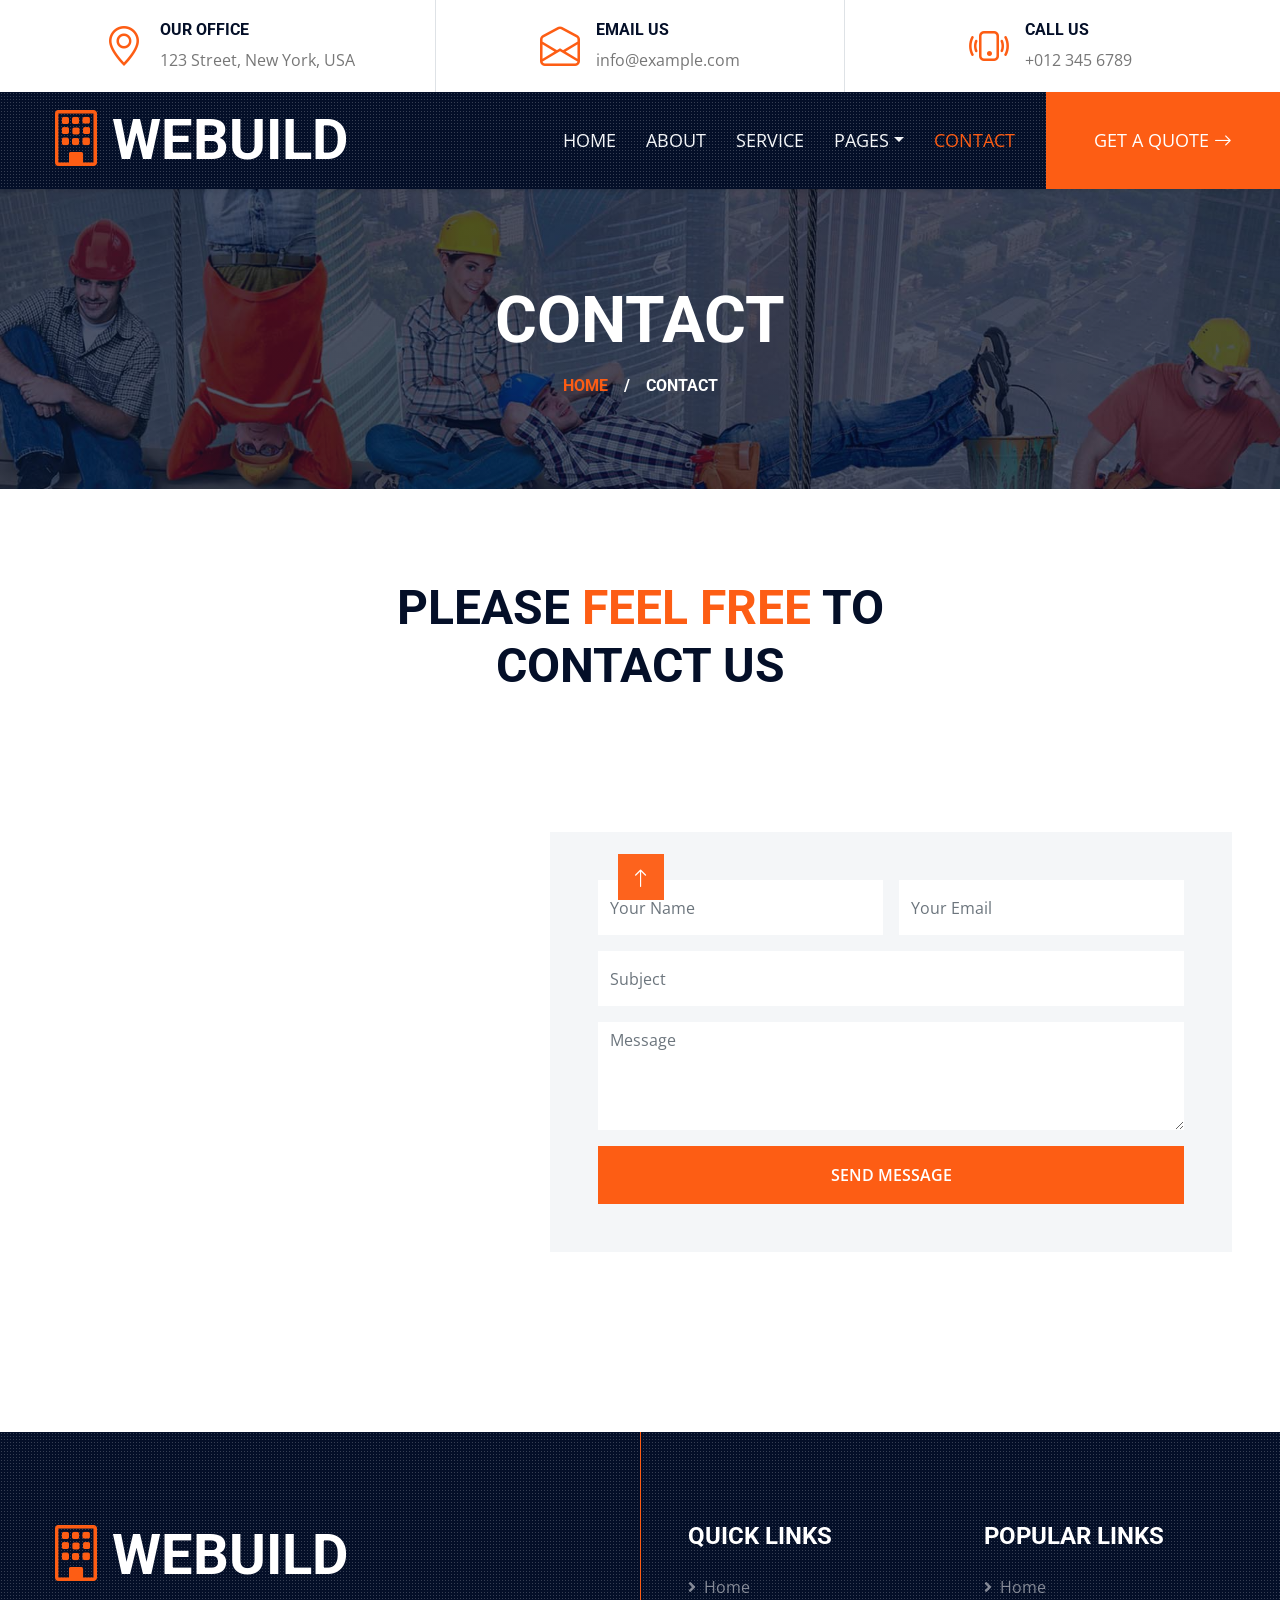
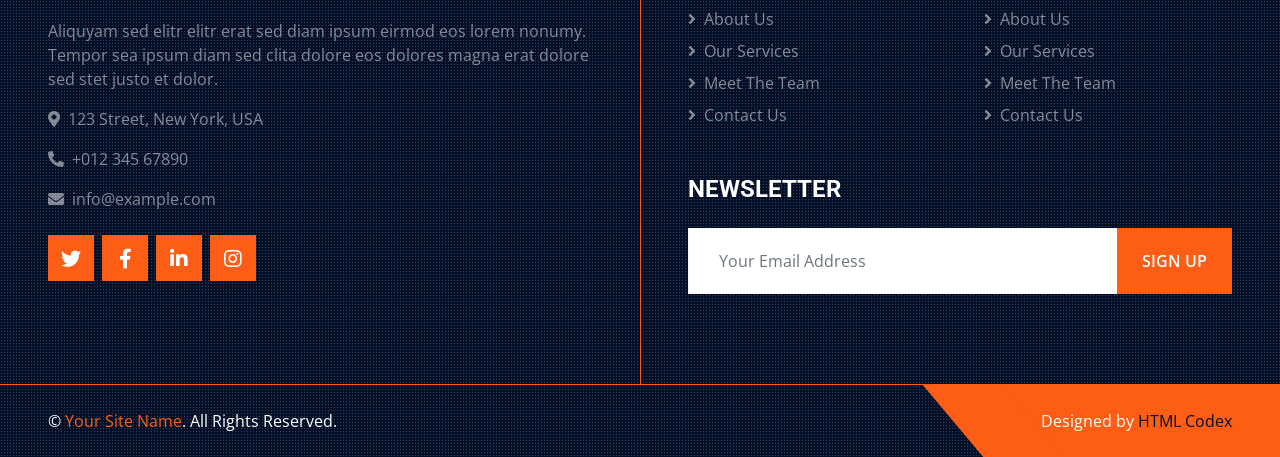
<file: contact.html>
<!DOCTYPE html>
<html lang="en">

<head>
    <meta charset="utf-8">
    <title>WEBUILD -  Construction Company Website Template Free</title>
    <meta content="width=device-width, initial-scale=1.0" name="viewport">
    <meta content="Free HTML Templates" name="keywords">
    <meta content="Free HTML Templates" name="description">

    <!-- Favicon -->
    <link href="img/favicon.ico" rel="icon">

    <!-- Google Web Fonts -->
    <link rel="preconnect" href="https://fonts.gstatic.com">
    <link href="https://fonts.googleapis.com/css2?family=Open+Sans:wght@400;600&family=Roboto:wght@500;700&display=swap" rel="stylesheet"> 

    <!-- Icon Font Stylesheet -->
    <link href="https://cdnjs.cloudflare.com/ajax/libs/font-awesome/5.15.0/css/all.min.css" rel="stylesheet">
    <link href="https://cdn.jsdelivr.net/npm/bootstrap-icons@1.4.1/font/bootstrap-icons.css" rel="stylesheet">

    <!-- Libraries Stylesheet -->
    <link href="lib/owlcarousel/assets/owl.carousel.min.css" rel="stylesheet">
    <link href="lib/tempusdominus/css/tempusdominus-bootstrap-4.min.css" rel="stylesheet" />
    <link href="lib/lightbox/css/lightbox.min.css" rel="stylesheet">

    <!-- Customized Bootstrap Stylesheet -->
    <link href="css/bootstrap.min.css" rel="stylesheet">

    <!-- Template Stylesheet -->
    <link href="css/style.css" rel="stylesheet">
</head>

<body>
    <!-- Topbar Start -->
    <div class="container-fluid px-5 d-none d-lg-block">
        <div class="row gx-5">
            <div class="col-lg-4 text-center py-3">
                <div class="d-inline-flex align-items-center">
                    <i class="bi bi-geo-alt fs-1 text-primary me-3"></i>
                    <div class="text-start">
                        <h6 class="text-uppercase fw-bold">Our Office</h6>
                        <span>123 Street, New York, USA</span>
                    </div>
                </div>
            </div>
            <div class="col-lg-4 text-center border-start border-end py-3">
                <div class="d-inline-flex align-items-center">
                    <i class="bi bi-envelope-open fs-1 text-primary me-3"></i>
                    <div class="text-start">
                        <h6 class="text-uppercase fw-bold">Email Us</h6>
                        <span>info@example.com</span>
                    </div>
                </div>
            </div>
            <div class="col-lg-4 text-center py-3">
                <div class="d-inline-flex align-items-center">
                    <i class="bi bi-phone-vibrate fs-1 text-primary me-3"></i>
                    <div class="text-start">
                        <h6 class="text-uppercase fw-bold">Call Us</h6>
                        <span>+012 345 6789</span>
                    </div>
                </div>
            </div>
        </div>
    </div>
    <!-- Topbar End -->


    <!-- Navbar Start -->
    <div class="container-fluid sticky-top bg-dark bg-light-radial shadow-sm px-5 pe-lg-0">
        <nav class="navbar navbar-expand-lg bg-dark bg-light-radial navbar-dark py-3 py-lg-0">
            <a href="index.html" class="navbar-brand">
                <h1 class="m-0 display-4 text-uppercase text-white"><i class="bi bi-building text-primary me-2"></i>WEBUILD</h1>
            </a>
            <button class="navbar-toggler" type="button" data-bs-toggle="collapse" data-bs-target="#navbarCollapse">
                <span class="navbar-toggler-icon"></span>
            </button>
            <div class="collapse navbar-collapse" id="navbarCollapse">
                <div class="navbar-nav ms-auto py-0">
                    <a href="index.html" class="nav-item nav-link">Home</a>
                    <a href="about.html" class="nav-item nav-link">About</a>
                    <a href="service.html" class="nav-item nav-link">Service</a>
                    <div class="nav-item dropdown">
                        <a href="#" class="nav-link dropdown-toggle" data-bs-toggle="dropdown">Pages</a>
                        <div class="dropdown-menu m-0">
                            <a href="project.html" class="dropdown-item">Our Project</a>
                            <a href="team.html" class="dropdown-item">The Team</a>
                            <a href="testimonial.html" class="dropdown-item">Testimonial</a>
                            <a href="blog.html" class="dropdown-item">Blog Grid</a>
                            <a href="detail.html" class="dropdown-item">Blog Detail</a>
                        </div>
                    </div>
                    <a href="contact.html" class="nav-item nav-link active">Contact</a>
                    <a href="" class="nav-item nav-link bg-primary text-white px-5 ms-3 d-none d-lg-block">Get A Quote <i class="bi bi-arrow-right"></i></a>
                </div>
            </div>
        </nav>
    </div>
    <!-- Navbar End -->


    <!-- Page Header Start -->
    <div class="container-fluid page-header">
        <h1 class="display-3 text-uppercase text-white mb-3">Contact</h1>
        <div class="d-inline-flex text-white">
            <h6 class="text-uppercase m-0"><a href="">Home</a></h6>
            <h6 class="text-white m-0 px-3">/</h6>
            <h6 class="text-uppercase text-white m-0">Contact</h6>
        </div>
    </div>
    <!-- Page Header Start -->


    <!-- Contact Start -->
    <div class="container-fluid py-6 px-5">
        <div class="text-center mx-auto mb-5" style="max-width: 600px;">
            <h1 class="display-5 text-uppercase mb-4">Please <span class="text-primary">Feel Free</span> To Contact Us</h1>
        </div>
        <div class="row gx-0 align-items-center">
            <div class="col-lg-6 mb-5 mb-lg-0" style="height: 600px;">
                <iframe class="w-100 h-100"
                    src="https://www.google.com/maps/embed?pb=!1m18!1m12!1m3!1d3001156.4288297426!2d-78.01371936852176!3d42.72876761954724!2m3!1f0!2f0!3f0!3m2!1i1024!2i768!4f13.1!3m3!1m2!1s0x4ccc4bf0f123a5a9%3A0xddcfc6c1de189567!2sNew%20York%2C%20USA!5e0!3m2!1sen!2sbd!4v1603794290143!5m2!1sen!2sbd"
                    frameborder="0" style="border:0;" allowfullscreen="" aria-hidden="false" tabindex="0"></iframe>
            </div>
            <div class="col-lg-6">
                <div class="contact-form bg-light p-5">
                    <div class="row g-3">
                        <div class="col-12 col-sm-6">
                            <input type="text" class="form-control border-0" placeholder="Your Name" style="height: 55px;">
                        </div>
                        <div class="col-12 col-sm-6">
                            <input type="email" class="form-control border-0" placeholder="Your Email" style="height: 55px;">
                        </div>
                        <div class="col-12">
                            <input type="text" class="form-control border-0" placeholder="Subject" style="height: 55px;">
                        </div>
                        <div class="col-12">
                            <textarea class="form-control border-0" rows="4" placeholder="Message"></textarea>
                        </div>
                        <div class="col-12">
                            <button class="btn btn-primary w-100 py-3" type="submit">Send Message</button>
                        </div>
                    </div>
                </div>
            </div>
        </div>
    </div>
    <!-- Contact End -->


    <!-- Footer Start -->
    <div class="footer container-fluid position-relative bg-dark bg-light-radial text-white-50 py-6 px-5">
        <div class="row g-5">
            <div class="col-lg-6 pe-lg-5">
                <a href="index.html" class="navbar-brand">
                    <h1 class="m-0 display-4 text-uppercase text-white"><i class="bi bi-building text-primary me-2"></i>WEBUILD</h1>
                </a>
                <p>Aliquyam sed elitr elitr erat sed diam ipsum eirmod eos lorem nonumy. Tempor sea ipsum diam  sed clita dolore eos dolores magna erat dolore sed stet justo et dolor.</p>
                <p><i class="fa fa-map-marker-alt me-2"></i>123 Street, New York, USA</p>
                <p><i class="fa fa-phone-alt me-2"></i>+012 345 67890</p>
                <p><i class="fa fa-envelope me-2"></i>info@example.com</p>
                <div class="d-flex justify-content-start mt-4">
                    <a class="btn btn-lg btn-primary btn-lg-square rounded-0 me-2" href="#"><i class="fab fa-twitter"></i></a>
                    <a class="btn btn-lg btn-primary btn-lg-square rounded-0 me-2" href="#"><i class="fab fa-facebook-f"></i></a>
                    <a class="btn btn-lg btn-primary btn-lg-square rounded-0 me-2" href="#"><i class="fab fa-linkedin-in"></i></a>
                    <a class="btn btn-lg btn-primary btn-lg-square rounded-0" href="#"><i class="fab fa-instagram"></i></a>
                </div>
            </div>
            <div class="col-lg-6 ps-lg-5">
                <div class="row g-5">
                    <div class="col-sm-6">
                        <h4 class="text-white text-uppercase mb-4">Quick Links</h4>
                        <div class="d-flex flex-column justify-content-start">
                            <a class="text-white-50 mb-2" href="#"><i class="fa fa-angle-right me-2"></i>Home</a>
                            <a class="text-white-50 mb-2" href="#"><i class="fa fa-angle-right me-2"></i>About Us</a>
                            <a class="text-white-50 mb-2" href="#"><i class="fa fa-angle-right me-2"></i>Our Services</a>
                            <a class="text-white-50 mb-2" href="#"><i class="fa fa-angle-right me-2"></i>Meet The Team</a>
                            <a class="text-white-50" href="#"><i class="fa fa-angle-right me-2"></i>Contact Us</a>
                        </div>
                    </div>
                    <div class="col-sm-6">
                        <h4 class="text-white text-uppercase mb-4">Popular Links</h4>
                        <div class="d-flex flex-column justify-content-start">
                            <a class="text-white-50 mb-2" href="#"><i class="fa fa-angle-right me-2"></i>Home</a>
                            <a class="text-white-50 mb-2" href="#"><i class="fa fa-angle-right me-2"></i>About Us</a>
                            <a class="text-white-50 mb-2" href="#"><i class="fa fa-angle-right me-2"></i>Our Services</a>
                            <a class="text-white-50 mb-2" href="#"><i class="fa fa-angle-right me-2"></i>Meet The Team</a>
                            <a class="text-white-50" href="#"><i class="fa fa-angle-right me-2"></i>Contact Us</a>
                        </div>
                    </div>
                    <div class="col-sm-12">
                        <h4 class="text-white text-uppercase mb-4">Newsletter</h4>
                        <div class="w-100">
                            <div class="input-group">
                                <input type="text" class="form-control border-light" style="padding: 20px 30px;" placeholder="Your Email Address"><button class="btn btn-primary px-4">Sign Up</button>
                            </div>
                        </div>
                    </div>
                </div>
            </div>
        </div>
    </div>
    <div class="container-fluid bg-dark bg-light-radial text-white border-top border-primary px-0">
        <div class="d-flex flex-column flex-md-row justify-content-between">
            <div class="py-4 px-5 text-center text-md-start">
                <p class="mb-0">&copy; <a class="text-primary" href="#">Your Site Name</a>. All Rights Reserved.</p>
            </div>
            <div class="py-4 px-5 bg-primary footer-shape position-relative text-center text-md-end">
                <p class="mb-0">Designed by <a class="text-dark" href="https://htmlcodex.com">HTML Codex</a></p>
            </div>
        </div>
    </div>
    <!-- Footer End -->


    <!-- Back to Top -->
    <a href="#" class="btn btn-lg btn-primary btn-lg-square back-to-top"><i class="bi bi-arrow-up"></i></a>


    <!-- JavaScript Libraries -->
    <script src="https://code.jquery.com/jquery-3.4.1.min.js"></script>
    <script src="https://cdn.jsdelivr.net/npm/bootstrap@5.0.0/dist/js/bootstrap.bundle.min.js"></script>
    <script src="lib/easing/easing.min.js"></script>
    <script src="lib/waypoints/waypoints.min.js"></script>
    <script src="lib/owlcarousel/owl.carousel.min.js"></script>
    <script src="lib/tempusdominus/js/moment.min.js"></script>
    <script src="lib/tempusdominus/js/moment-timezone.min.js"></script>
    <script src="lib/tempusdominus/js/tempusdominus-bootstrap-4.min.js"></script>
    <script src="lib/isotope/isotope.pkgd.min.js"></script>
    <script src="lib/lightbox/js/lightbox.min.js"></script>

    <!-- Template Javascript -->
    <script src="js/main.js"></script>
</body>

</html>
</file>
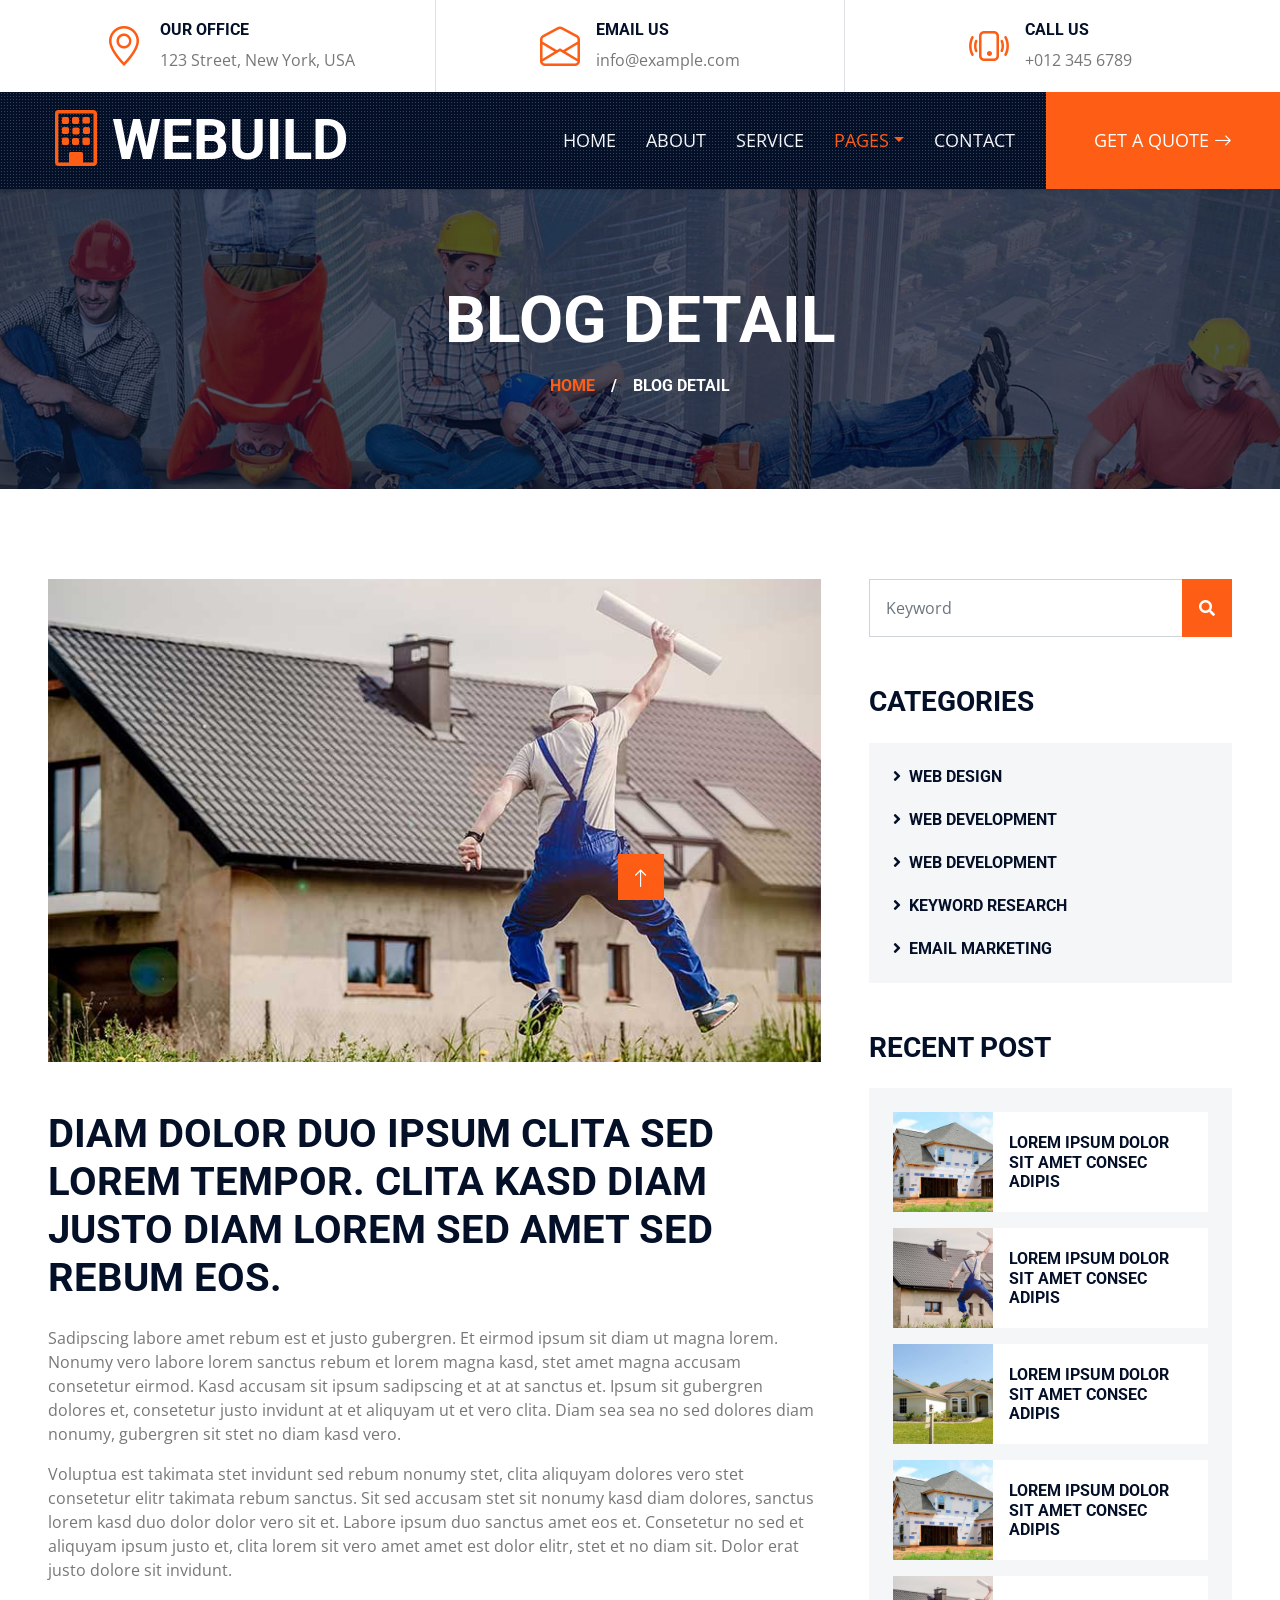
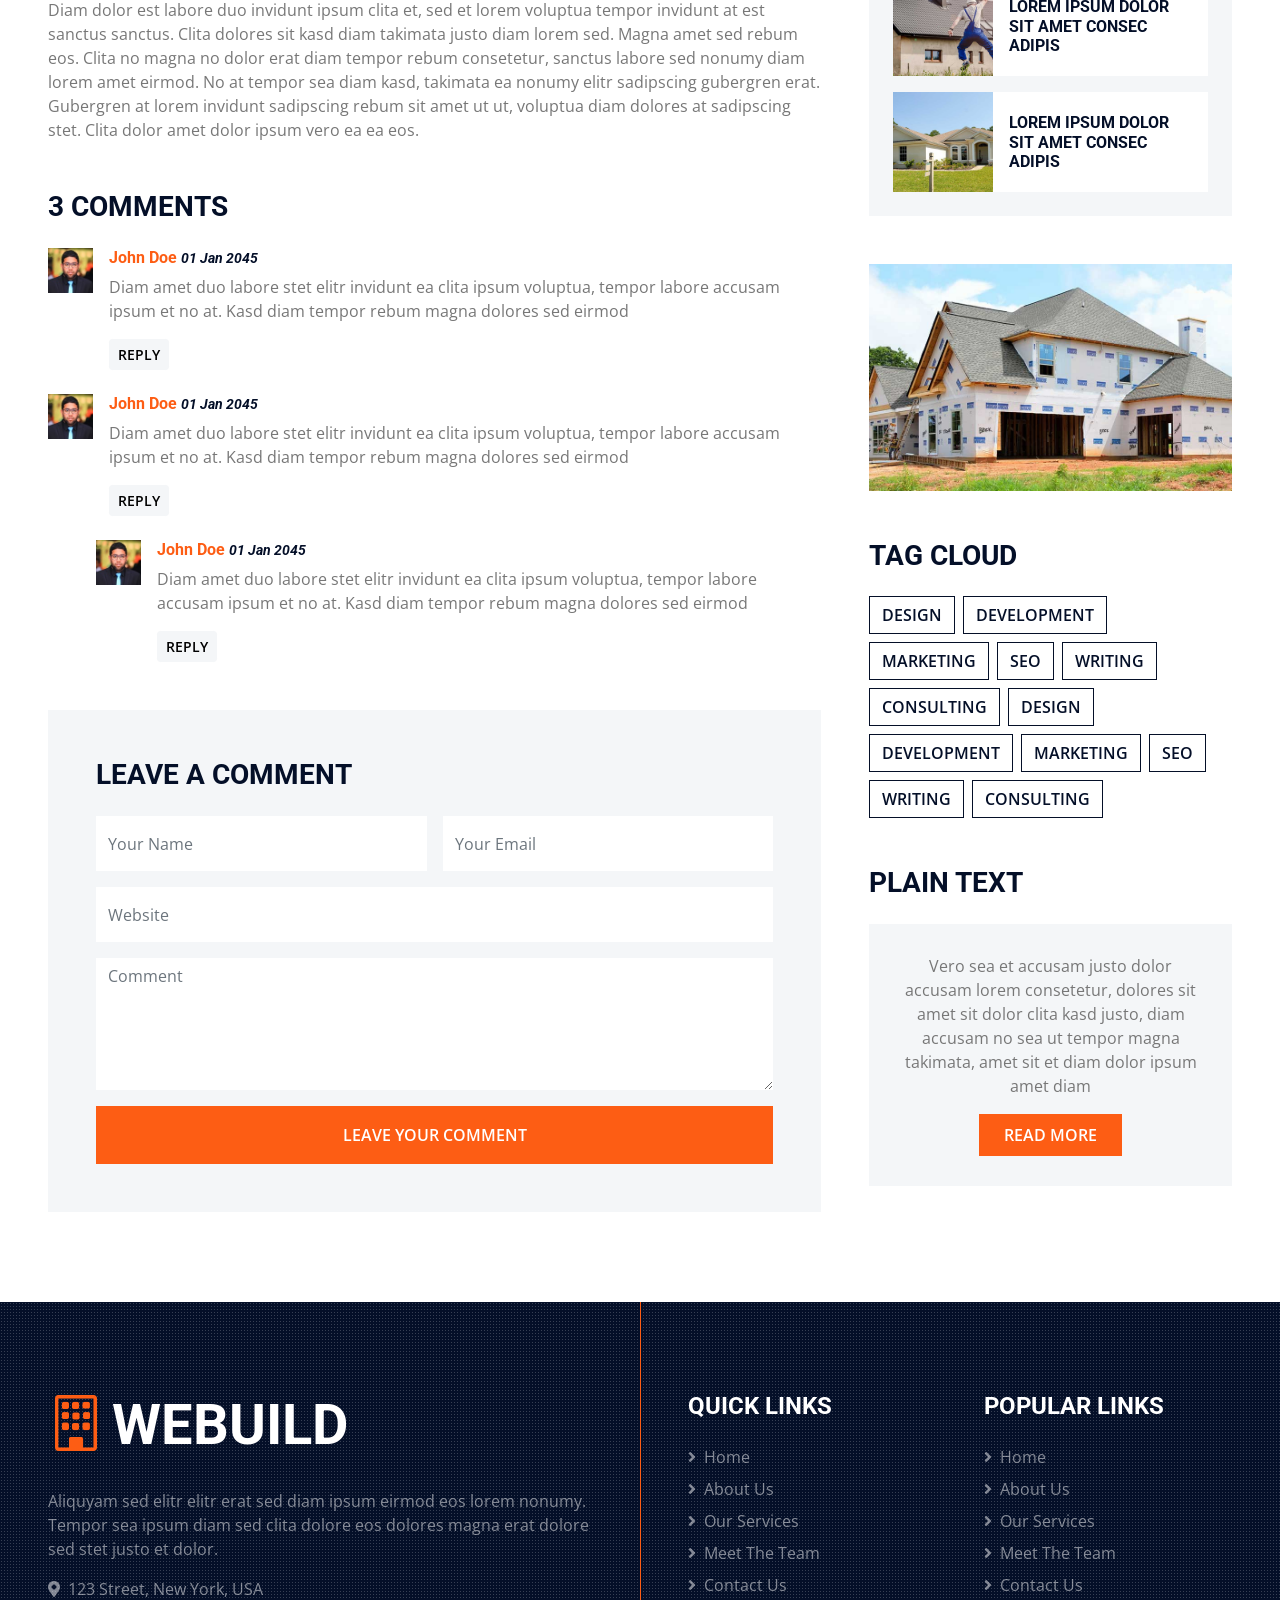
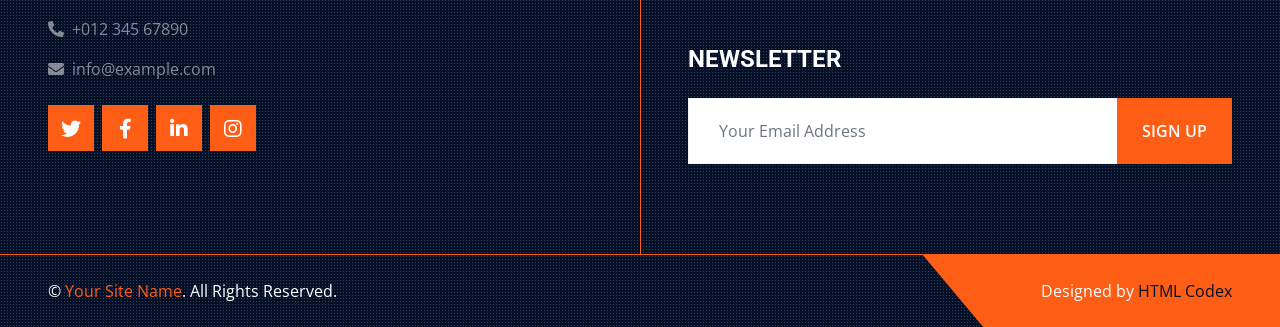
<file: detail.html>
<!DOCTYPE html>
<html lang="en">

<head>
    <meta charset="utf-8">
    <title>WEBUILD -  Construction Company Website Template Free</title>
    <meta content="width=device-width, initial-scale=1.0" name="viewport">
    <meta content="Free HTML Templates" name="keywords">
    <meta content="Free HTML Templates" name="description">

    <!-- Favicon -->
    <link href="img/favicon.ico" rel="icon">

    <!-- Google Web Fonts -->
    <link rel="preconnect" href="https://fonts.gstatic.com">
    <link href="https://fonts.googleapis.com/css2?family=Open+Sans:wght@400;600&family=Roboto:wght@500;700&display=swap" rel="stylesheet"> 

    <!-- Icon Font Stylesheet -->
    <link href="https://cdnjs.cloudflare.com/ajax/libs/font-awesome/5.15.0/css/all.min.css" rel="stylesheet">
    <link href="https://cdn.jsdelivr.net/npm/bootstrap-icons@1.4.1/font/bootstrap-icons.css" rel="stylesheet">

    <!-- Libraries Stylesheet -->
    <link href="lib/owlcarousel/assets/owl.carousel.min.css" rel="stylesheet">
    <link href="lib/tempusdominus/css/tempusdominus-bootstrap-4.min.css" rel="stylesheet" />
    <link href="lib/lightbox/css/lightbox.min.css" rel="stylesheet">

    <!-- Customized Bootstrap Stylesheet -->
    <link href="css/bootstrap.min.css" rel="stylesheet">

    <!-- Template Stylesheet -->
    <link href="css/style.css" rel="stylesheet">
</head>

<body>
    <!-- Topbar Start -->
    <div class="container-fluid px-5 d-none d-lg-block">
        <div class="row gx-5">
            <div class="col-lg-4 text-center py-3">
                <div class="d-inline-flex align-items-center">
                    <i class="bi bi-geo-alt fs-1 text-primary me-3"></i>
                    <div class="text-start">
                        <h6 class="text-uppercase fw-bold">Our Office</h6>
                        <span>123 Street, New York, USA</span>
                    </div>
                </div>
            </div>
            <div class="col-lg-4 text-center border-start border-end py-3">
                <div class="d-inline-flex align-items-center">
                    <i class="bi bi-envelope-open fs-1 text-primary me-3"></i>
                    <div class="text-start">
                        <h6 class="text-uppercase fw-bold">Email Us</h6>
                        <span>info@example.com</span>
                    </div>
                </div>
            </div>
            <div class="col-lg-4 text-center py-3">
                <div class="d-inline-flex align-items-center">
                    <i class="bi bi-phone-vibrate fs-1 text-primary me-3"></i>
                    <div class="text-start">
                        <h6 class="text-uppercase fw-bold">Call Us</h6>
                        <span>+012 345 6789</span>
                    </div>
                </div>
            </div>
        </div>
    </div>
    <!-- Topbar End -->


    <!-- Navbar Start -->
    <div class="container-fluid sticky-top bg-dark bg-light-radial shadow-sm px-5 pe-lg-0">
        <nav class="navbar navbar-expand-lg bg-dark bg-light-radial navbar-dark py-3 py-lg-0">
            <a href="index.html" class="navbar-brand">
                <h1 class="m-0 display-4 text-uppercase text-white"><i class="bi bi-building text-primary me-2"></i>WEBUILD</h1>
            </a>
            <button class="navbar-toggler" type="button" data-bs-toggle="collapse" data-bs-target="#navbarCollapse">
                <span class="navbar-toggler-icon"></span>
            </button>
            <div class="collapse navbar-collapse" id="navbarCollapse">
                <div class="navbar-nav ms-auto py-0">
                    <a href="index.html" class="nav-item nav-link">Home</a>
                    <a href="about.html" class="nav-item nav-link">About</a>
                    <a href="service.html" class="nav-item nav-link">Service</a>
                    <div class="nav-item dropdown">
                        <a href="#" class="nav-link dropdown-toggle active" data-bs-toggle="dropdown">Pages</a>
                        <div class="dropdown-menu m-0">
                            <a href="project.html" class="dropdown-item">Our Project</a>
                            <a href="team.html" class="dropdown-item">The Team</a>
                            <a href="testimonial.html" class="dropdown-item">Testimonial</a>
                            <a href="blog.html" class="dropdown-item">Blog Grid</a>
                            <a href="detail.html" class="dropdown-item active">Blog Detail</a>
                        </div>
                    </div>
                    <a href="contact.html" class="nav-item nav-link">Contact</a>
                    <a href="" class="nav-item nav-link bg-primary text-white px-5 ms-3 d-none d-lg-block">Get A Quote <i class="bi bi-arrow-right"></i></a>
                </div>
            </div>
        </nav>
    </div>
    <!-- Navbar End -->


    <!-- Page Header Start -->
    <div class="container-fluid page-header">
        <h1 class="display-3 text-uppercase text-white mb-3">Blog Detail</h1>
        <div class="d-inline-flex text-white">
            <h6 class="text-uppercase m-0"><a href="">Home</a></h6>
            <h6 class="text-white m-0 px-3">/</h6>
            <h6 class="text-uppercase text-white m-0">Blog Detail</h6>
        </div>
    </div>
    <!-- Page Header Start -->


    <!-- Blog Start -->
    <div class="container-fluid py-6 px-5">
        <div class="row g-5">
            <div class="col-lg-8">
                <!-- Blog Detail Start -->
                <div class="mb-5">
                    <img class="img-fluid w-100 rounded mb-5" src="img/blog-2.jpg" alt="">
                    <h1 class="text-uppercase mb-4">Diam dolor duo ipsum clita sed lorem tempor. Clita kasd diam justo diam
                        lorem sed amet sed rebum eos.</h1>
                    <p>Sadipscing labore amet rebum est et justo gubergren. Et eirmod ipsum sit diam ut
                        magna lorem. Nonumy vero labore lorem sanctus rebum et lorem magna kasd, stet
                        amet magna accusam consetetur eirmod. Kasd accusam sit ipsum sadipscing et at at
                        sanctus et. Ipsum sit gubergren dolores et, consetetur justo invidunt at et
                        aliquyam ut et vero clita. Diam sea sea no sed dolores diam nonumy, gubergren
                        sit stet no diam kasd vero.</p>
                    <p>Voluptua est takimata stet invidunt sed rebum nonumy stet, clita aliquyam dolores
                        vero stet consetetur elitr takimata rebum sanctus. Sit sed accusam stet sit
                        nonumy kasd diam dolores, sanctus lorem kasd duo dolor dolor vero sit et. Labore
                        ipsum duo sanctus amet eos et. Consetetur no sed et aliquyam ipsum justo et,
                        clita lorem sit vero amet amet est dolor elitr, stet et no diam sit. Dolor erat
                        justo dolore sit invidunt.</p>
                    <p>Diam dolor est labore duo invidunt ipsum clita et, sed et lorem voluptua tempor
                        invidunt at est sanctus sanctus. Clita dolores sit kasd diam takimata justo diam
                        lorem sed. Magna amet sed rebum eos. Clita no magna no dolor erat diam tempor
                        rebum consetetur, sanctus labore sed nonumy diam lorem amet eirmod. No at tempor
                        sea diam kasd, takimata ea nonumy elitr sadipscing gubergren erat. Gubergren at
                        lorem invidunt sadipscing rebum sit amet ut ut, voluptua diam dolores at
                        sadipscing stet. Clita dolor amet dolor ipsum vero ea ea eos.</p>
                </div>
                <!-- Blog Detail End -->

                <!-- Comment List Start -->
                <div class="mb-5">
                    <h3 class="text-uppercase mb-4">3 Comments</h3>
                    <div class="d-flex mb-4">
                        <img src="img/user.jpg" class="img-fluid" style="width: 45px; height: 45px;">
                        <div class="ps-3">
                            <h6><a href="">John Doe</a> <small><i>01 Jan 2045</i></small></h6>
                            <p>Diam amet duo labore stet elitr invidunt ea clita ipsum voluptua, tempor labore
                                accusam ipsum et no at. Kasd diam tempor rebum magna dolores sed eirmod</p>
                            <button class="btn btn-sm btn-light">Reply</button>
                        </div>
                    </div>
                    <div class="d-flex mb-4">
                        <img src="img/user.jpg" class="img-fluid" style="width: 45px; height: 45px;">
                        <div class="ps-3">
                            <h6><a href="">John Doe</a> <small><i>01 Jan 2045</i></small></h6>
                            <p>Diam amet duo labore stet elitr invidunt ea clita ipsum voluptua, tempor labore
                                accusam ipsum et no at. Kasd diam tempor rebum magna dolores sed eirmod</p>
                            <button class="btn btn-sm btn-light">Reply</button>
                        </div>
                    </div>
                    <div class="d-flex ms-5 mb-4">
                        <img src="img/user.jpg" class="img-fluid" style="width: 45px; height: 45px;">
                        <div class="ps-3">
                            <h6><a href="">John Doe</a> <small><i>01 Jan 2045</i></small></h6>
                            <p>Diam amet duo labore stet elitr invidunt ea clita ipsum voluptua, tempor labore
                                accusam ipsum et no at. Kasd diam tempor rebum magna dolores sed eirmod</p>
                            <button class="btn btn-sm btn-light">Reply</button>
                        </div>
                    </div>
                </div>
                <!-- Comment List End -->

                <!-- Comment Form Start -->
                <div class="bg-light p-5">
                    <h3 class="text-uppercase mb-4">Leave a comment</h3>
                    <form>
                        <div class="row g-3">
                            <div class="col-12 col-sm-6">
                                <input type="text" class="form-control bg-white border-0" placeholder="Your Name" style="height: 55px;">
                            </div>
                            <div class="col-12 col-sm-6">
                                <input type="email" class="form-control bg-white border-0" placeholder="Your Email" style="height: 55px;">
                            </div>
                            <div class="col-12">
                                <input type="text" class="form-control bg-white border-0" placeholder="Website" style="height: 55px;">
                            </div>
                            <div class="col-12">
                                <textarea class="form-control bg-white border-0" rows="5" placeholder="Comment"></textarea>
                            </div>
                            <div class="col-12">
                                <button class="btn btn-primary w-100 py-3" type="submit">Leave Your Comment</button>
                            </div>
                        </div>
                    </form>
                </div>
                <!-- Comment Form End -->
            </div>

            <!-- Sidebar Start -->
            <div class="col-lg-4">
                <!-- Search Form Start -->
                <div class="mb-5">
                    <div class="input-group">
                        <input type="text" class="form-control p-3" placeholder="Keyword">
                        <button class="btn btn-primary px-3"><i class="fa fa-search"></i></button>
                    </div>
                </div>
                <!-- Search Form End -->

                <!-- Category Start -->
                <div class="mb-5">
                    <h3 class="text-uppercase mb-4">Categories</h3>
                    <div class="d-flex flex-column justify-content-start bg-light p-4">
                        <a class="h6 text-uppercase mb-4" href="#"><i class="fa fa-angle-right me-2"></i>Web Design</a>
                        <a class="h6 text-uppercase mb-4" href="#"><i class="fa fa-angle-right me-2"></i>Web Development</a>
                        <a class="h6 text-uppercase mb-4" href="#"><i class="fa fa-angle-right me-2"></i>Web Development</a>
                        <a class="h6 text-uppercase mb-4" href="#"><i class="fa fa-angle-right me-2"></i>Keyword Research</a>
                        <a class="h6 text-uppercase mb-0" href="#"><i class="fa fa-angle-right me-2"></i>Email Marketing</a>
                    </div>
                </div>
                <!-- Category End -->

                <!-- Recent Post Start -->
                <div class="mb-5">
                    <h3 class="text-uppercase mb-4">Recent Post</h3>
                    <div class="bg-light p-4">
                        <div class="d-flex mb-3">
                            <img class="img-fluid" src="img/blog-1.jpg" style="width: 100px; height: 100px; object-fit: cover;" alt="">
                            <a href="" class="h6 d-flex align-items-center bg-white text-uppercase px-3 mb-0">Lorem ipsum dolor sit amet consec adipis
                            </a>
                        </div>
                        <div class="d-flex mb-3">
                            <img class="img-fluid" src="img/blog-2.jpg" style="width: 100px; height: 100px; object-fit: cover;" alt="">
                            <a href="" class="h6 d-flex align-items-center bg-white text-uppercase px-3 mb-0">Lorem ipsum dolor sit amet consec adipis
                            </a>
                        </div>
                        <div class="d-flex mb-3">
                            <img class="img-fluid" src="img/blog-3.jpg" style="width: 100px; height: 100px; object-fit: cover;" alt="">
                            <a href="" class="h6 d-flex align-items-center bg-white text-uppercase px-3 mb-0">Lorem ipsum dolor sit amet consec adipis
                            </a>
                        </div>
                        <div class="d-flex mb-3">
                            <img class="img-fluid" src="img/blog-1.jpg" style="width: 100px; height: 100px; object-fit: cover;" alt="">
                            <a href="" class="h6 d-flex align-items-center bg-white text-uppercase px-3 mb-0">Lorem ipsum dolor sit amet consec adipis
                            </a>
                        </div>
                        <div class="d-flex mb-3">
                            <img class="img-fluid" src="img/blog-2.jpg" style="width: 100px; height: 100px; object-fit: cover;" alt="">
                            <a href="" class="h6 d-flex align-items-center bg-white text-uppercase px-3 mb-0">Lorem ipsum dolor sit amet consec adipis
                            </a>
                        </div>
                        <div class="d-flex">
                            <img class="img-fluid" src="img/blog-3.jpg" style="width: 100px; height: 100px; object-fit: cover;" alt="">
                            <a href="" class="h6 d-flex align-items-center bg-white text-uppercase px-3 mb-0">Lorem ipsum dolor sit amet consec adipis
                            </a>
                        </div>
                    </div>
                </div>
                <!-- Recent Post End -->

                <!-- Image Start -->
                <div class="mb-5">
                    <img src="img/blog-1.jpg" alt="" class="img-fluid rounded">
                </div>
                <!-- Image End -->

                <!-- Tags Start -->
                <div class="mb-5">
                    <h3 class="text-uppercase mb-4">Tag Cloud</h3>
                    <div class="d-flex flex-wrap m-n1">
                        <a href="" class="btn btn-outline-dark m-1">Design</a>
                        <a href="" class="btn btn-outline-dark m-1">Development</a>
                        <a href="" class="btn btn-outline-dark m-1">Marketing</a>
                        <a href="" class="btn btn-outline-dark m-1">SEO</a>
                        <a href="" class="btn btn-outline-dark m-1">Writing</a>
                        <a href="" class="btn btn-outline-dark m-1">Consulting</a>
                        <a href="" class="btn btn-outline-dark m-1">Design</a>
                        <a href="" class="btn btn-outline-dark m-1">Development</a>
                        <a href="" class="btn btn-outline-dark m-1">Marketing</a>
                        <a href="" class="btn btn-outline-dark m-1">SEO</a>
                        <a href="" class="btn btn-outline-dark m-1">Writing</a>
                        <a href="" class="btn btn-outline-dark m-1">Consulting</a>
                    </div>
                </div>
                <!-- Tags End -->

                <!-- Plain Text Start -->
                <div>
                    <h3 class="text-uppercase mb-4">Plain Text</h3>
                    <div class="bg-light rounded text-center" style="padding: 30px;">
                        <p>Vero sea et accusam justo dolor accusam lorem consetetur, dolores sit amet sit dolor clita kasd justo, diam accusam no sea ut tempor magna takimata, amet sit et diam dolor ipsum amet diam</p>
                        <a href="" class="btn btn-primary py-2 px-4">Read More</a>
                    </div>
                </div>
                <!-- Plain Text End -->
            </div>
            <!-- Sidebar End -->
        </div>
    </div>
    <!-- Blog End -->


    <!-- Footer Start -->
    <div class="footer container-fluid position-relative bg-dark bg-light-radial text-white-50 py-6 px-5">
        <div class="row g-5">
            <div class="col-lg-6 pe-lg-5">
                <a href="index.html" class="navbar-brand">
                    <h1 class="m-0 display-4 text-uppercase text-white"><i class="bi bi-building text-primary me-2"></i>WEBUILD</h1>
                </a>
                <p>Aliquyam sed elitr elitr erat sed diam ipsum eirmod eos lorem nonumy. Tempor sea ipsum diam  sed clita dolore eos dolores magna erat dolore sed stet justo et dolor.</p>
                <p><i class="fa fa-map-marker-alt me-2"></i>123 Street, New York, USA</p>
                <p><i class="fa fa-phone-alt me-2"></i>+012 345 67890</p>
                <p><i class="fa fa-envelope me-2"></i>info@example.com</p>
                <div class="d-flex justify-content-start mt-4">
                    <a class="btn btn-lg btn-primary btn-lg-square rounded-0 me-2" href="#"><i class="fab fa-twitter"></i></a>
                    <a class="btn btn-lg btn-primary btn-lg-square rounded-0 me-2" href="#"><i class="fab fa-facebook-f"></i></a>
                    <a class="btn btn-lg btn-primary btn-lg-square rounded-0 me-2" href="#"><i class="fab fa-linkedin-in"></i></a>
                    <a class="btn btn-lg btn-primary btn-lg-square rounded-0" href="#"><i class="fab fa-instagram"></i></a>
                </div>
            </div>
            <div class="col-lg-6 ps-lg-5">
                <div class="row g-5">
                    <div class="col-sm-6">
                        <h4 class="text-white text-uppercase mb-4">Quick Links</h4>
                        <div class="d-flex flex-column justify-content-start">
                            <a class="text-white-50 mb-2" href="#"><i class="fa fa-angle-right me-2"></i>Home</a>
                            <a class="text-white-50 mb-2" href="#"><i class="fa fa-angle-right me-2"></i>About Us</a>
                            <a class="text-white-50 mb-2" href="#"><i class="fa fa-angle-right me-2"></i>Our Services</a>
                            <a class="text-white-50 mb-2" href="#"><i class="fa fa-angle-right me-2"></i>Meet The Team</a>
                            <a class="text-white-50" href="#"><i class="fa fa-angle-right me-2"></i>Contact Us</a>
                        </div>
                    </div>
                    <div class="col-sm-6">
                        <h4 class="text-white text-uppercase mb-4">Popular Links</h4>
                        <div class="d-flex flex-column justify-content-start">
                            <a class="text-white-50 mb-2" href="#"><i class="fa fa-angle-right me-2"></i>Home</a>
                            <a class="text-white-50 mb-2" href="#"><i class="fa fa-angle-right me-2"></i>About Us</a>
                            <a class="text-white-50 mb-2" href="#"><i class="fa fa-angle-right me-2"></i>Our Services</a>
                            <a class="text-white-50 mb-2" href="#"><i class="fa fa-angle-right me-2"></i>Meet The Team</a>
                            <a class="text-white-50" href="#"><i class="fa fa-angle-right me-2"></i>Contact Us</a>
                        </div>
                    </div>
                    <div class="col-sm-12">
                        <h4 class="text-white text-uppercase mb-4">Newsletter</h4>
                        <div class="w-100">
                            <div class="input-group">
                                <input type="text" class="form-control border-light" style="padding: 20px 30px;" placeholder="Your Email Address"><button class="btn btn-primary px-4">Sign Up</button>
                            </div>
                        </div>
                    </div>
                </div>
            </div>
        </div>
    </div>
    <div class="container-fluid bg-dark bg-light-radial text-white border-top border-primary px-0">
        <div class="d-flex flex-column flex-md-row justify-content-between">
            <div class="py-4 px-5 text-center text-md-start">
                <p class="mb-0">&copy; <a class="text-primary" href="#">Your Site Name</a>. All Rights Reserved.</p>
            </div>
            <div class="py-4 px-5 bg-primary footer-shape position-relative text-center text-md-end">
                <p class="mb-0">Designed by <a class="text-dark" href="https://htmlcodex.com">HTML Codex</a></p>
            </div>
        </div>
    </div>
    <!-- Footer End -->


    <!-- Back to Top -->
    <a href="#" class="btn btn-lg btn-primary btn-lg-square back-to-top"><i class="bi bi-arrow-up"></i></a>


    <!-- JavaScript Libraries -->
    <script src="https://code.jquery.com/jquery-3.4.1.min.js"></script>
    <script src="https://cdn.jsdelivr.net/npm/bootstrap@5.0.0/dist/js/bootstrap.bundle.min.js"></script>
    <script src="lib/easing/easing.min.js"></script>
    <script src="lib/waypoints/waypoints.min.js"></script>
    <script src="lib/owlcarousel/owl.carousel.min.js"></script>
    <script src="lib/tempusdominus/js/moment.min.js"></script>
    <script src="lib/tempusdominus/js/moment-timezone.min.js"></script>
    <script src="lib/tempusdominus/js/tempusdominus-bootstrap-4.min.js"></script>
    <script src="lib/isotope/isotope.pkgd.min.js"></script>
    <script src="lib/lightbox/js/lightbox.min.js"></script>

    <!-- Template Javascript -->
    <script src="js/main.js"></script>
</body>

</html>
</file>
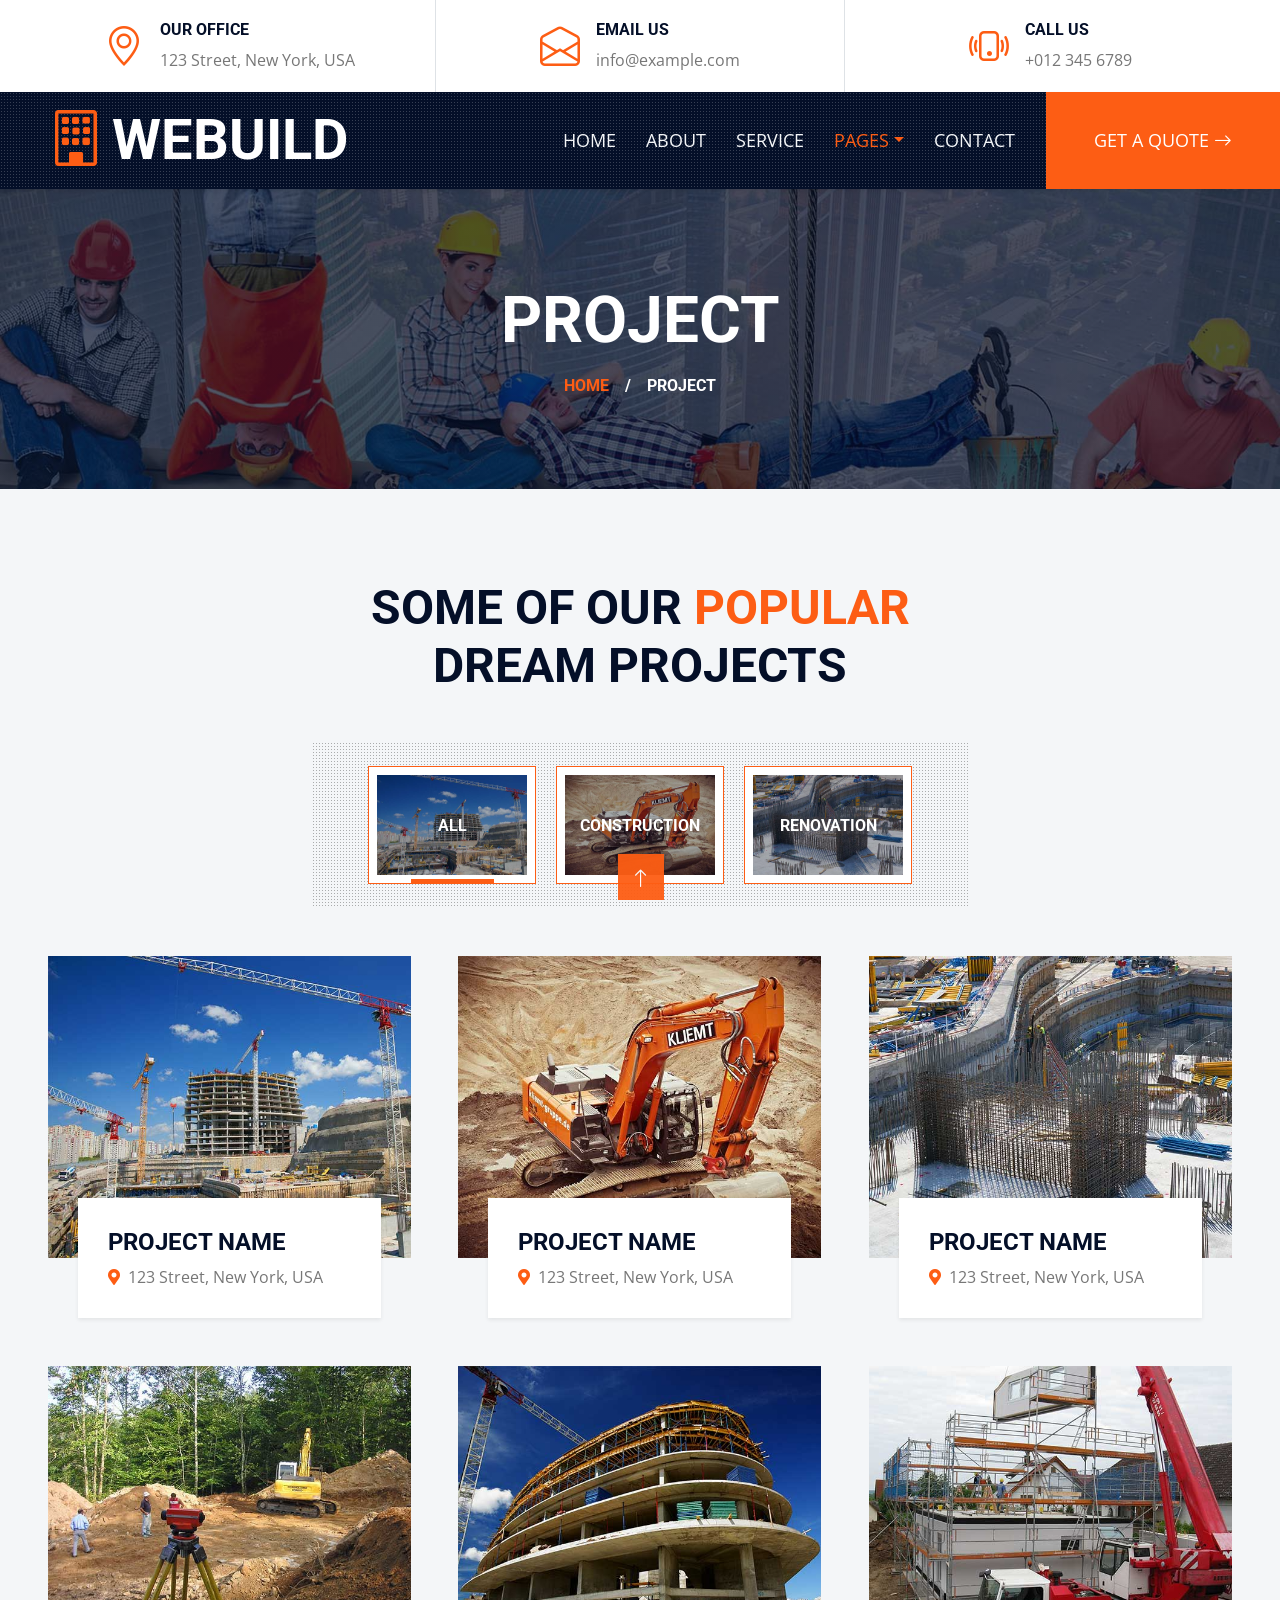
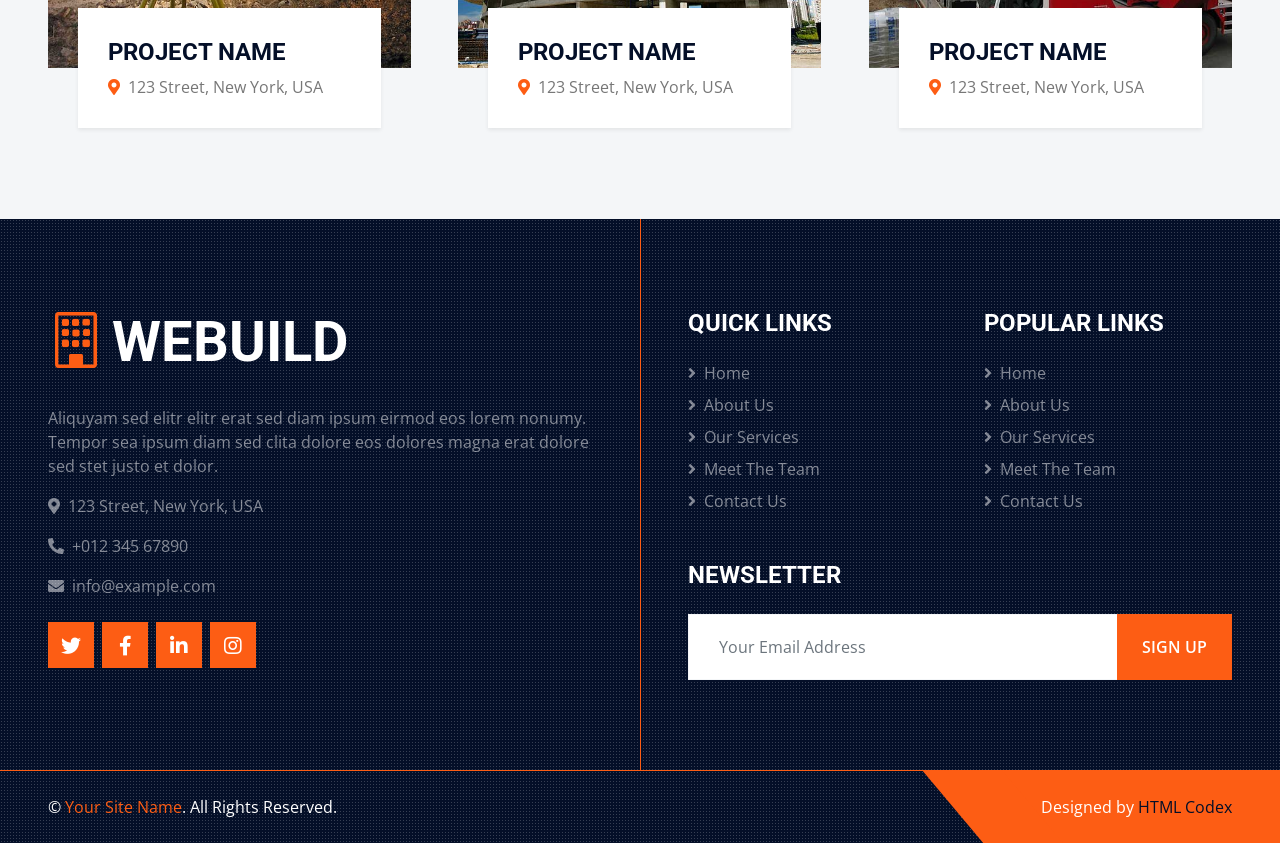
<file: project.html>
<!DOCTYPE html>
<html lang="en">

<head>
    <meta charset="utf-8">
    <title>WEBUILD -  Construction Company Website Template Free</title>
    <meta content="width=device-width, initial-scale=1.0" name="viewport">
    <meta content="Free HTML Templates" name="keywords">
    <meta content="Free HTML Templates" name="description">

    <!-- Favicon -->
    <link href="img/favicon.ico" rel="icon">

    <!-- Google Web Fonts -->
    <link rel="preconnect" href="https://fonts.gstatic.com">
    <link href="https://fonts.googleapis.com/css2?family=Open+Sans:wght@400;600&family=Roboto:wght@500;700&display=swap" rel="stylesheet"> 

    <!-- Icon Font Stylesheet -->
    <link href="https://cdnjs.cloudflare.com/ajax/libs/font-awesome/5.15.0/css/all.min.css" rel="stylesheet">
    <link href="https://cdn.jsdelivr.net/npm/bootstrap-icons@1.4.1/font/bootstrap-icons.css" rel="stylesheet">

    <!-- Libraries Stylesheet -->
    <link href="lib/owlcarousel/assets/owl.carousel.min.css" rel="stylesheet">
    <link href="lib/tempusdominus/css/tempusdominus-bootstrap-4.min.css" rel="stylesheet" />
    <link href="lib/lightbox/css/lightbox.min.css" rel="stylesheet">

    <!-- Customized Bootstrap Stylesheet -->
    <link href="css/bootstrap.min.css" rel="stylesheet">

    <!-- Template Stylesheet -->
    <link href="css/style.css" rel="stylesheet">
</head>

<body>
    <!-- Topbar Start -->
    <div class="container-fluid px-5 d-none d-lg-block">
        <div class="row gx-5">
            <div class="col-lg-4 text-center py-3">
                <div class="d-inline-flex align-items-center">
                    <i class="bi bi-geo-alt fs-1 text-primary me-3"></i>
                    <div class="text-start">
                        <h6 class="text-uppercase fw-bold">Our Office</h6>
                        <span>123 Street, New York, USA</span>
                    </div>
                </div>
            </div>
            <div class="col-lg-4 text-center border-start border-end py-3">
                <div class="d-inline-flex align-items-center">
                    <i class="bi bi-envelope-open fs-1 text-primary me-3"></i>
                    <div class="text-start">
                        <h6 class="text-uppercase fw-bold">Email Us</h6>
                        <span>info@example.com</span>
                    </div>
                </div>
            </div>
            <div class="col-lg-4 text-center py-3">
                <div class="d-inline-flex align-items-center">
                    <i class="bi bi-phone-vibrate fs-1 text-primary me-3"></i>
                    <div class="text-start">
                        <h6 class="text-uppercase fw-bold">Call Us</h6>
                        <span>+012 345 6789</span>
                    </div>
                </div>
            </div>
        </div>
    </div>
    <!-- Topbar End -->


    <!-- Navbar Start -->
    <div class="container-fluid sticky-top bg-dark bg-light-radial shadow-sm px-5 pe-lg-0">
        <nav class="navbar navbar-expand-lg bg-dark bg-light-radial navbar-dark py-3 py-lg-0">
            <a href="index.html" class="navbar-brand">
                <h1 class="m-0 display-4 text-uppercase text-white"><i class="bi bi-building text-primary me-2"></i>WEBUILD</h1>
            </a>
            <button class="navbar-toggler" type="button" data-bs-toggle="collapse" data-bs-target="#navbarCollapse">
                <span class="navbar-toggler-icon"></span>
            </button>
            <div class="collapse navbar-collapse" id="navbarCollapse">
                <div class="navbar-nav ms-auto py-0">
                    <a href="index.html" class="nav-item nav-link">Home</a>
                    <a href="about.html" class="nav-item nav-link">About</a>
                    <a href="service.html" class="nav-item nav-link">Service</a>
                    <div class="nav-item dropdown">
                        <a href="#" class="nav-link dropdown-toggle active" data-bs-toggle="dropdown">Pages</a>
                        <div class="dropdown-menu m-0">
                            <a href="project.html" class="dropdown-item active">Our Project</a>
                            <a href="team.html" class="dropdown-item">The Team</a>
                            <a href="testimonial.html" class="dropdown-item">Testimonial</a>
                            <a href="blog.html" class="dropdown-item">Blog Grid</a>
                            <a href="detail.html" class="dropdown-item">Blog Detail</a>
                        </div>
                    </div>
                    <a href="contact.html" class="nav-item nav-link">Contact</a>
                    <a href="" class="nav-item nav-link bg-primary text-white px-5 ms-3 d-none d-lg-block">Get A Quote <i class="bi bi-arrow-right"></i></a>
                </div>
            </div>
        </nav>
    </div>
    <!-- Navbar End -->


    <!-- Page Header Start -->
    <div class="container-fluid page-header">
        <h1 class="display-3 text-uppercase text-white mb-3">Project</h1>
        <div class="d-inline-flex text-white">
            <h6 class="text-uppercase m-0"><a href="">Home</a></h6>
            <h6 class="text-white m-0 px-3">/</h6>
            <h6 class="text-uppercase text-white m-0">Project</h6>
        </div>
    </div>
    <!-- Page Header Start -->
    

    <!-- Portfolio Start -->
    <div class="container-fluid bg-light py-6 px-5">
        <div class="text-center mx-auto mb-5" style="max-width: 600px;">
            <h1 class="display-5 text-uppercase mb-4">Some Of Our <span class="text-primary">Popular</span> Dream Projects</h1>
        </div>
        <div class="row gx-5">
            <div class="col-12 text-center">
                <div class="d-inline-block bg-dark-radial text-center pt-4 px-5 mb-5">
                    <ul class="list-inline mb-0" id="portfolio-flters">
                        <li class="btn btn-outline-primary bg-white p-2 active mx-2 mb-4" data-filter="*">
                            <img src="img/portfolio-1.jpg" style="width: 150px; height: 100px;">
                            <div class="position-absolute top-0 start-0 end-0 bottom-0 m-2 d-flex align-items-center justify-content-center" style="background: rgba(4, 15, 40, .3);">
                                <h6 class="text-white text-uppercase m-0">All</h6>
                            </div>
                        </li>
                        <li class="btn btn-outline-primary bg-white p-2 mx-2 mb-4" data-filter=".first">
                            <img src="img/portfolio-2.jpg" style="width: 150px; height: 100px;">
                            <div class="position-absolute top-0 start-0 end-0 bottom-0 m-2 d-flex align-items-center justify-content-center" style="background: rgba(4, 15, 40, .3);">
                                <h6 class="text-white text-uppercase m-0">Construction</h6>
                            </div>
                        </li>
                        <li class="btn btn-outline-primary bg-white p-2 mx-2 mb-4" data-filter=".second">
                            <img src="img/portfolio-3.jpg" style="width: 150px; height: 100px;">
                            <div class="position-absolute top-0 start-0 end-0 bottom-0 m-2 d-flex align-items-center justify-content-center" style="background: rgba(4, 15, 40, .3);">
                                <h6 class="text-white text-uppercase m-0">Renovation</h6>
                            </div>
                        </li>
                    </ul>
                </div>
            </div>
        </div>
        <div class="row g-5 portfolio-container">
            <div class="col-xl-4 col-lg-6 col-md-6 portfolio-item first">
                <div class="position-relative portfolio-box">
                    <img class="img-fluid w-100" src="img/portfolio-1.jpg" alt="">
                    <a class="portfolio-title shadow-sm" href="">
                        <p class="h4 text-uppercase">Project Name</p>
                        <span class="text-body"><i class="fa fa-map-marker-alt text-primary me-2"></i>123 Street, New York, USA</span>
                    </a>
                    <a class="portfolio-btn" href="img/portfolio-1.jpg" data-lightbox="portfolio">
                        <i class="bi bi-plus text-white"></i>
                    </a>
                </div>
            </div>
            <div class="col-xl-4 col-lg-6 col-md-6 portfolio-item second">
                <div class="position-relative portfolio-box">
                    <img class="img-fluid w-100" src="img/portfolio-2.jpg" alt="">
                    <a class="portfolio-title shadow-sm" href="">
                        <p class="h4 text-uppercase">Project Name</p>
                        <span class="text-body"><i class="fa fa-map-marker-alt text-primary me-2"></i>123 Street, New York, USA</span>
                    </a>
                    <a class="portfolio-btn" href="img/portfolio-2.jpg" data-lightbox="portfolio">
                        <i class="bi bi-plus text-white"></i>
                    </a>
                </div>
            </div>
            <div class="col-xl-4 col-lg-6 col-md-6 portfolio-item first">
                <div class="position-relative portfolio-box">
                    <img class="img-fluid w-100" src="img/portfolio-3.jpg" alt="">
                    <a class="portfolio-title shadow-sm" href="">
                        <p class="h4 text-uppercase">Project Name</p>
                        <span class="text-body"><i class="fa fa-map-marker-alt text-primary me-2"></i>123 Street, New York, USA</span>
                    </a>
                    <a class="portfolio-btn" href="img/portfolio-3.jpg" data-lightbox="portfolio">
                        <i class="bi bi-plus text-white"></i>
                    </a>
                </div>
            </div>
            <div class="col-xl-4 col-lg-6 col-md-6 portfolio-item second">
                <div class="position-relative portfolio-box">
                    <img class="img-fluid w-100" src="img/portfolio-4.jpg" alt="">
                    <a class="portfolio-title shadow-sm" href="">
                        <p class="h4 text-uppercase">Project Name</p>
                        <span class="text-body"><i class="fa fa-map-marker-alt text-primary me-2"></i>123 Street, New York, USA</span>
                    </a>
                    <a class="portfolio-btn" href="img/portfolio-4.jpg" data-lightbox="portfolio">
                        <i class="bi bi-plus text-white"></i>
                    </a>
                </div>
            </div>
            <div class="col-xl-4 col-lg-6 col-md-6 portfolio-item first">
                <div class="position-relative portfolio-box">
                    <img class="img-fluid w-100" src="img/portfolio-5.jpg" alt="">
                    <a class="portfolio-title shadow-sm" href="">
                        <p class="h4 text-uppercase">Project Name</p>
                        <span class="text-body"><i class="fa fa-map-marker-alt text-primary me-2"></i>123 Street, New York, USA</span>
                    </a>
                    <a class="portfolio-btn" href="img/portfolio-5.jpg" data-lightbox="portfolio">
                        <i class="bi bi-plus text-white"></i>
                    </a>
                </div>
            </div>
            <div class="col-xl-4 col-lg-6 col-md-6 portfolio-item second">
                <div class="position-relative portfolio-box">
                    <img class="img-fluid w-100" src="img/portfolio-6.jpg" alt="">
                    <a class="portfolio-title shadow-sm" href="">
                        <p class="h4 text-uppercase">Project Name</p>
                        <span class="text-body"><i class="fa fa-map-marker-alt text-primary me-2"></i>123 Street, New York, USA</span>
                    </a>
                    <a class="portfolio-btn" href="img/portfolio-6.jpg" data-lightbox="portfolio">
                        <i class="bi bi-plus text-white"></i>
                    </a>
                </div>
            </div>
        </div>
    </div>
    <!-- Portfolio End -->
    

    <!-- Footer Start -->
    <div class="footer container-fluid position-relative bg-dark bg-light-radial text-white-50 py-6 px-5">
        <div class="row g-5">
            <div class="col-lg-6 pe-lg-5">
                <a href="index.html" class="navbar-brand">
                    <h1 class="m-0 display-4 text-uppercase text-white"><i class="bi bi-building text-primary me-2"></i>WEBUILD</h1>
                </a>
                <p>Aliquyam sed elitr elitr erat sed diam ipsum eirmod eos lorem nonumy. Tempor sea ipsum diam  sed clita dolore eos dolores magna erat dolore sed stet justo et dolor.</p>
                <p><i class="fa fa-map-marker-alt me-2"></i>123 Street, New York, USA</p>
                <p><i class="fa fa-phone-alt me-2"></i>+012 345 67890</p>
                <p><i class="fa fa-envelope me-2"></i>info@example.com</p>
                <div class="d-flex justify-content-start mt-4">
                    <a class="btn btn-lg btn-primary btn-lg-square rounded-0 me-2" href="#"><i class="fab fa-twitter"></i></a>
                    <a class="btn btn-lg btn-primary btn-lg-square rounded-0 me-2" href="#"><i class="fab fa-facebook-f"></i></a>
                    <a class="btn btn-lg btn-primary btn-lg-square rounded-0 me-2" href="#"><i class="fab fa-linkedin-in"></i></a>
                    <a class="btn btn-lg btn-primary btn-lg-square rounded-0" href="#"><i class="fab fa-instagram"></i></a>
                </div>
            </div>
            <div class="col-lg-6 ps-lg-5">
                <div class="row g-5">
                    <div class="col-sm-6">
                        <h4 class="text-white text-uppercase mb-4">Quick Links</h4>
                        <div class="d-flex flex-column justify-content-start">
                            <a class="text-white-50 mb-2" href="#"><i class="fa fa-angle-right me-2"></i>Home</a>
                            <a class="text-white-50 mb-2" href="#"><i class="fa fa-angle-right me-2"></i>About Us</a>
                            <a class="text-white-50 mb-2" href="#"><i class="fa fa-angle-right me-2"></i>Our Services</a>
                            <a class="text-white-50 mb-2" href="#"><i class="fa fa-angle-right me-2"></i>Meet The Team</a>
                            <a class="text-white-50" href="#"><i class="fa fa-angle-right me-2"></i>Contact Us</a>
                        </div>
                    </div>
                    <div class="col-sm-6">
                        <h4 class="text-white text-uppercase mb-4">Popular Links</h4>
                        <div class="d-flex flex-column justify-content-start">
                            <a class="text-white-50 mb-2" href="#"><i class="fa fa-angle-right me-2"></i>Home</a>
                            <a class="text-white-50 mb-2" href="#"><i class="fa fa-angle-right me-2"></i>About Us</a>
                            <a class="text-white-50 mb-2" href="#"><i class="fa fa-angle-right me-2"></i>Our Services</a>
                            <a class="text-white-50 mb-2" href="#"><i class="fa fa-angle-right me-2"></i>Meet The Team</a>
                            <a class="text-white-50" href="#"><i class="fa fa-angle-right me-2"></i>Contact Us</a>
                        </div>
                    </div>
                    <div class="col-sm-12">
                        <h4 class="text-white text-uppercase mb-4">Newsletter</h4>
                        <div class="w-100">
                            <div class="input-group">
                                <input type="text" class="form-control border-light" style="padding: 20px 30px;" placeholder="Your Email Address"><button class="btn btn-primary px-4">Sign Up</button>
                            </div>
                        </div>
                    </div>
                </div>
            </div>
        </div>
    </div>
    <div class="container-fluid bg-dark bg-light-radial text-white border-top border-primary px-0">
        <div class="d-flex flex-column flex-md-row justify-content-between">
            <div class="py-4 px-5 text-center text-md-start">
                <p class="mb-0">&copy; <a class="text-primary" href="#">Your Site Name</a>. All Rights Reserved.</p>
            </div>
            <div class="py-4 px-5 bg-primary footer-shape position-relative text-center text-md-end">
                <p class="mb-0">Designed by <a class="text-dark" href="https://htmlcodex.com">HTML Codex</a></p>
            </div>
        </div>
    </div>
    <!-- Footer End -->


    <!-- Back to Top -->
    <a href="#" class="btn btn-lg btn-primary btn-lg-square back-to-top"><i class="bi bi-arrow-up"></i></a>


    <!-- JavaScript Libraries -->
    <script src="https://code.jquery.com/jquery-3.4.1.min.js"></script>
    <script src="https://cdn.jsdelivr.net/npm/bootstrap@5.0.0/dist/js/bootstrap.bundle.min.js"></script>
    <script src="lib/easing/easing.min.js"></script>
    <script src="lib/waypoints/waypoints.min.js"></script>
    <script src="lib/owlcarousel/owl.carousel.min.js"></script>
    <script src="lib/tempusdominus/js/moment.min.js"></script>
    <script src="lib/tempusdominus/js/moment-timezone.min.js"></script>
    <script src="lib/tempusdominus/js/tempusdominus-bootstrap-4.min.js"></script>
    <script src="lib/isotope/isotope.pkgd.min.js"></script>
    <script src="lib/lightbox/js/lightbox.min.js"></script>

    <!-- Template Javascript -->
    <script src="js/main.js"></script>
</body>

</html>
</file>
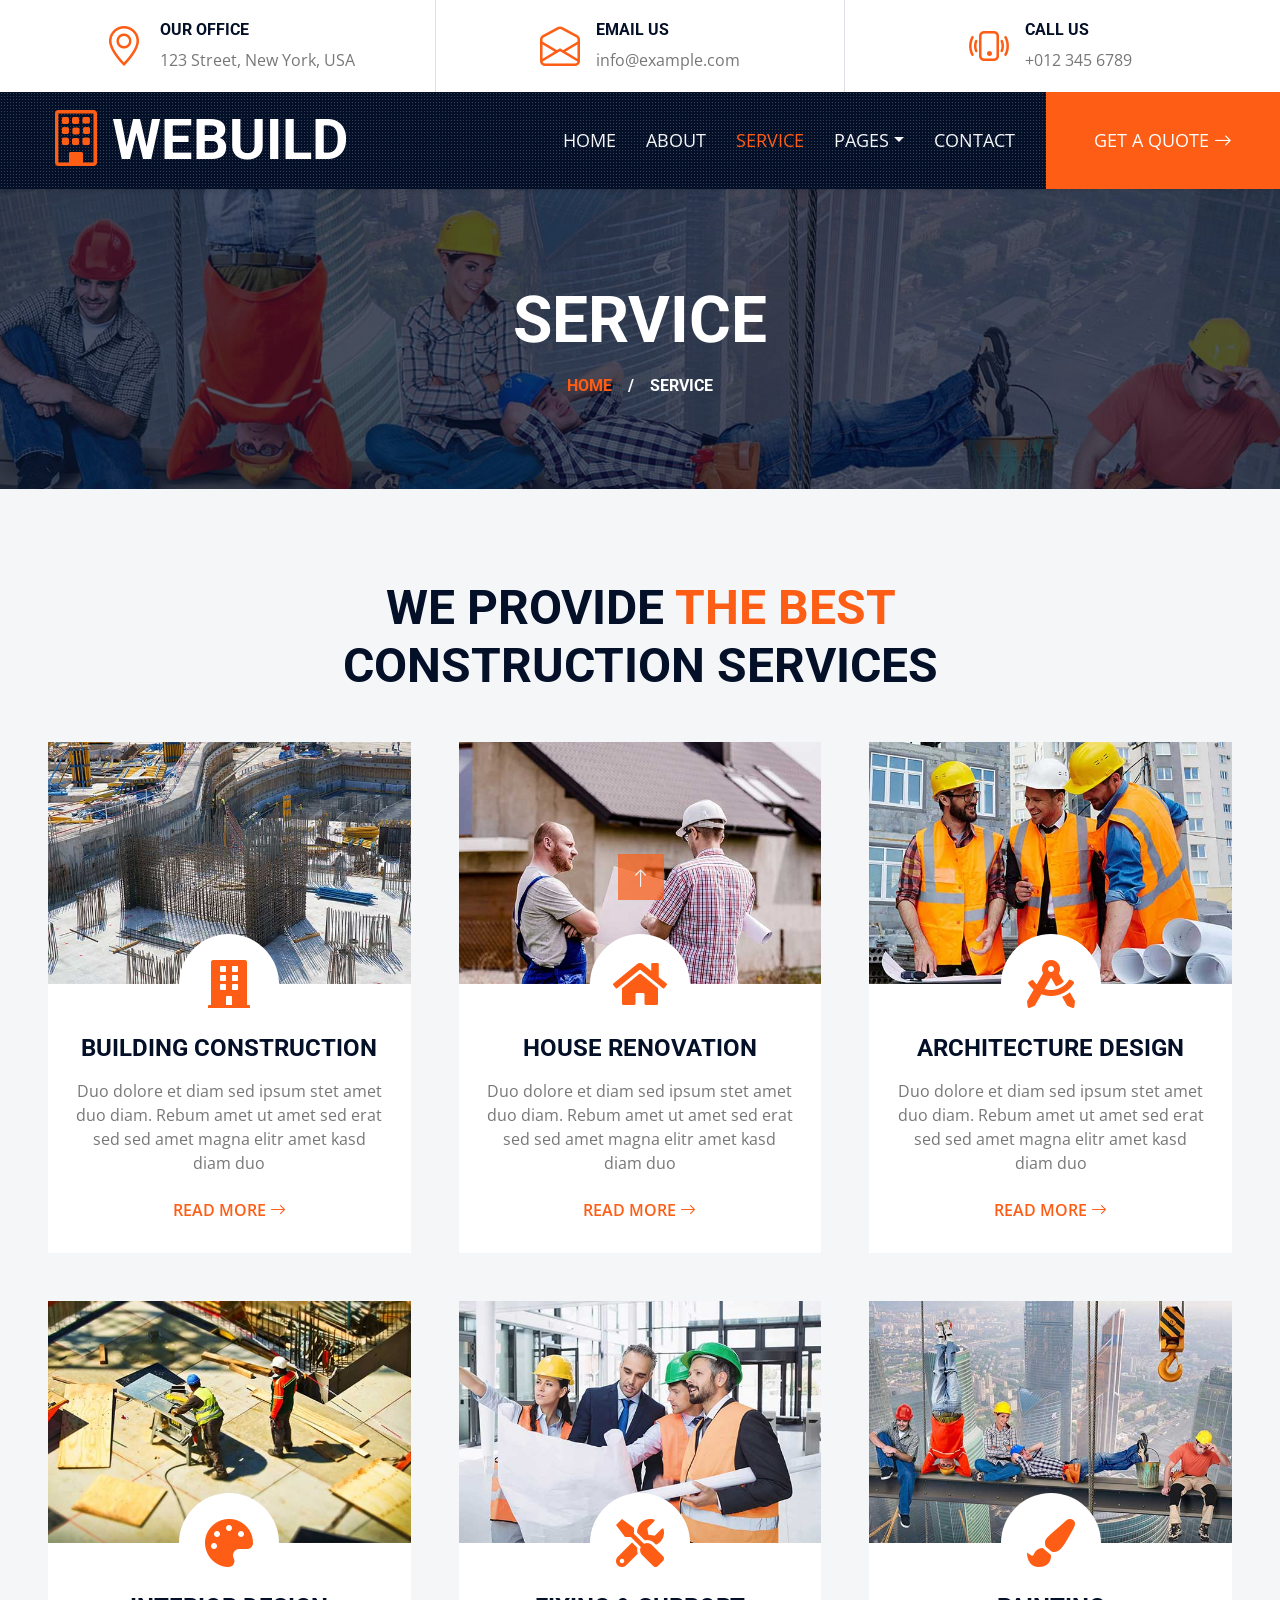
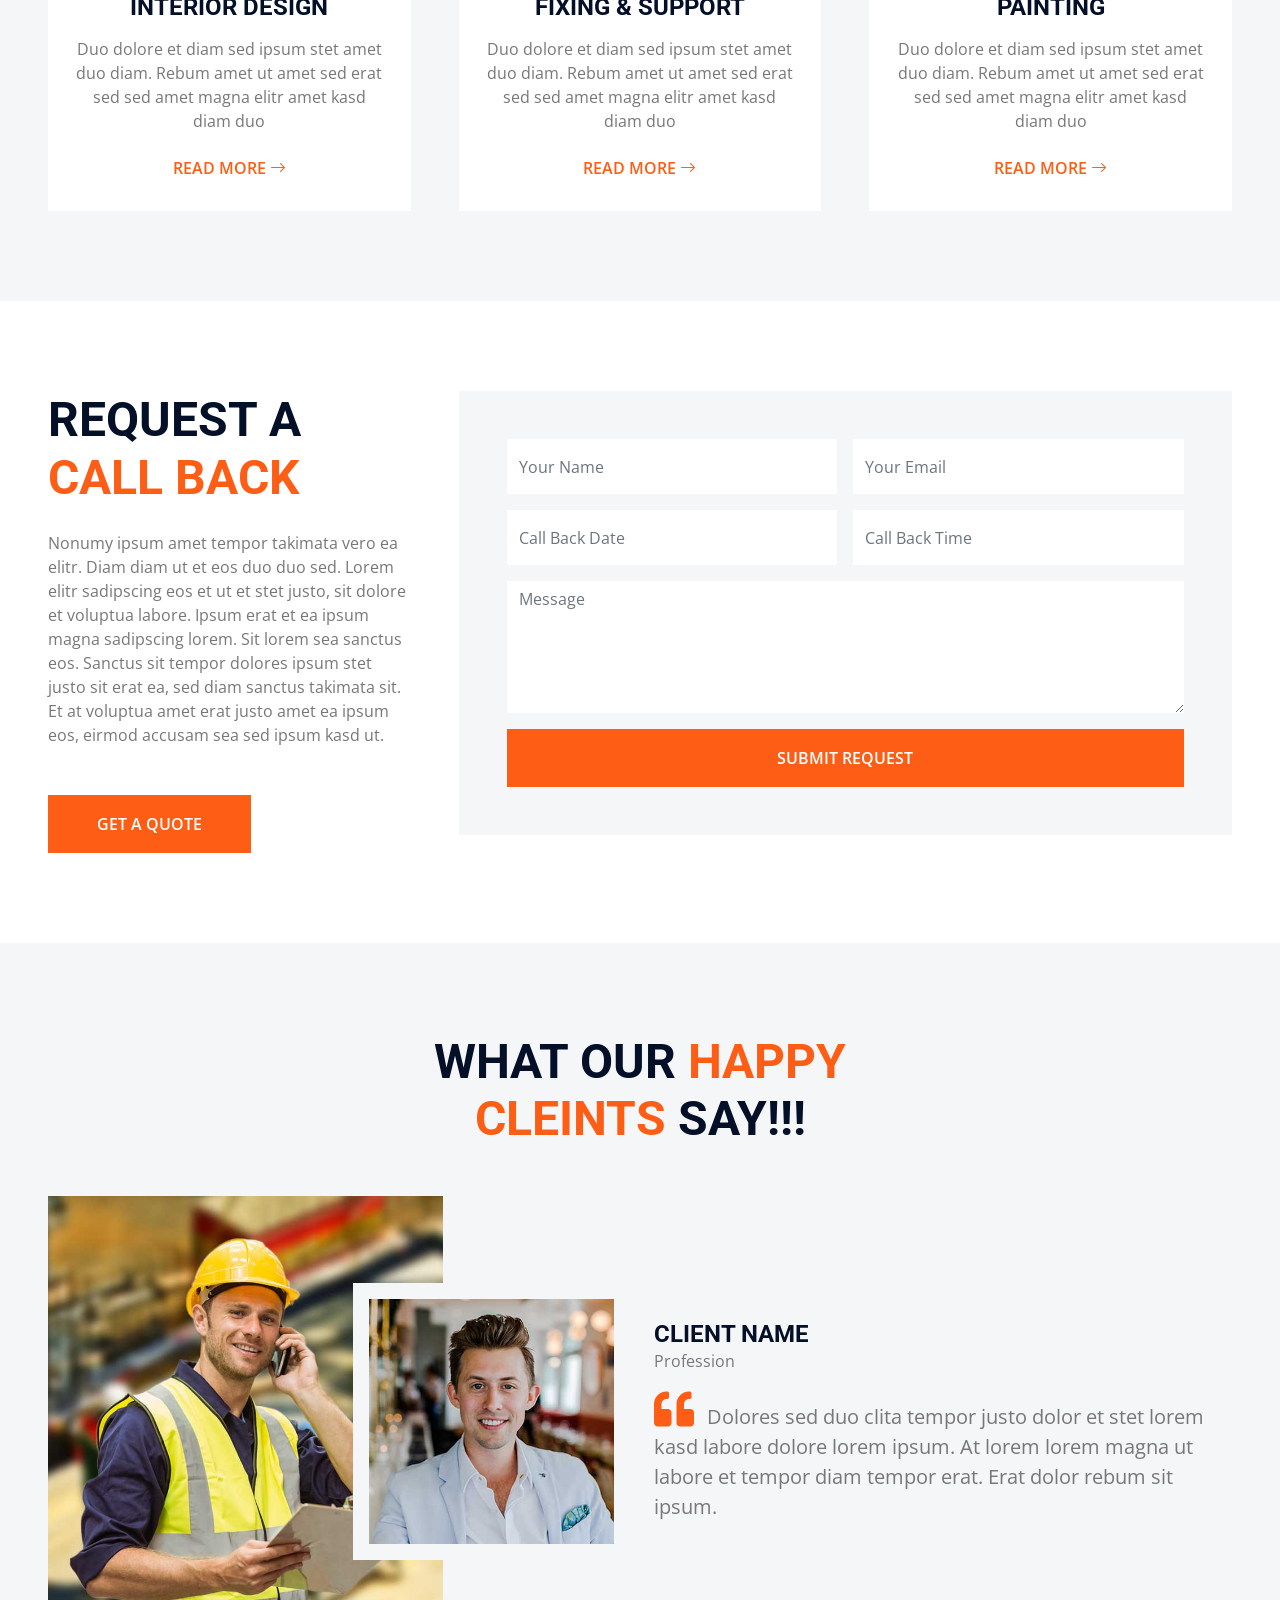
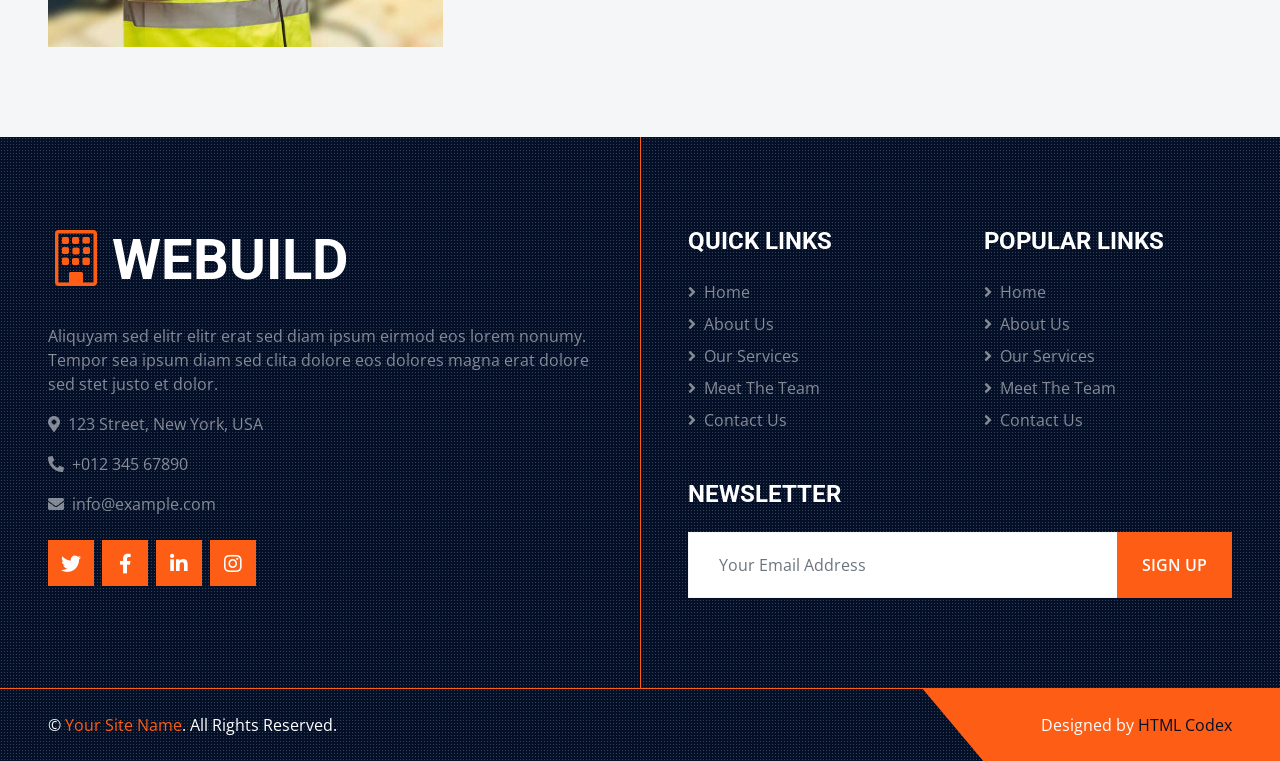
<file: service.html>
<!DOCTYPE html>
<html lang="en">

<head>
    <meta charset="utf-8">
    <title>WEBUILD -  Construction Company Website Template Free</title>
    <meta content="width=device-width, initial-scale=1.0" name="viewport">
    <meta content="Free HTML Templates" name="keywords">
    <meta content="Free HTML Templates" name="description">

    <!-- Favicon -->
    <link href="img/favicon.ico" rel="icon">

    <!-- Google Web Fonts -->
    <link rel="preconnect" href="https://fonts.gstatic.com">
    <link href="https://fonts.googleapis.com/css2?family=Open+Sans:wght@400;600&family=Roboto:wght@500;700&display=swap" rel="stylesheet"> 

    <!-- Icon Font Stylesheet -->
    <link href="https://cdnjs.cloudflare.com/ajax/libs/font-awesome/5.15.0/css/all.min.css" rel="stylesheet">
    <link href="https://cdn.jsdelivr.net/npm/bootstrap-icons@1.4.1/font/bootstrap-icons.css" rel="stylesheet">

    <!-- Libraries Stylesheet -->
    <link href="lib/owlcarousel/assets/owl.carousel.min.css" rel="stylesheet">
    <link href="lib/tempusdominus/css/tempusdominus-bootstrap-4.min.css" rel="stylesheet" />
    <link href="lib/lightbox/css/lightbox.min.css" rel="stylesheet">

    <!-- Customized Bootstrap Stylesheet -->
    <link href="css/bootstrap.min.css" rel="stylesheet">

    <!-- Template Stylesheet -->
    <link href="css/style.css" rel="stylesheet">
</head>

<body>
    <!-- Topbar Start -->
    <div class="container-fluid px-5 d-none d-lg-block">
        <div class="row gx-5">
            <div class="col-lg-4 text-center py-3">
                <div class="d-inline-flex align-items-center">
                    <i class="bi bi-geo-alt fs-1 text-primary me-3"></i>
                    <div class="text-start">
                        <h6 class="text-uppercase fw-bold">Our Office</h6>
                        <span>123 Street, New York, USA</span>
                    </div>
                </div>
            </div>
            <div class="col-lg-4 text-center border-start border-end py-3">
                <div class="d-inline-flex align-items-center">
                    <i class="bi bi-envelope-open fs-1 text-primary me-3"></i>
                    <div class="text-start">
                        <h6 class="text-uppercase fw-bold">Email Us</h6>
                        <span>info@example.com</span>
                    </div>
                </div>
            </div>
            <div class="col-lg-4 text-center py-3">
                <div class="d-inline-flex align-items-center">
                    <i class="bi bi-phone-vibrate fs-1 text-primary me-3"></i>
                    <div class="text-start">
                        <h6 class="text-uppercase fw-bold">Call Us</h6>
                        <span>+012 345 6789</span>
                    </div>
                </div>
            </div>
        </div>
    </div>
    <!-- Topbar End -->


    <!-- Navbar Start -->
    <div class="container-fluid sticky-top bg-dark bg-light-radial shadow-sm px-5 pe-lg-0">
        <nav class="navbar navbar-expand-lg bg-dark bg-light-radial navbar-dark py-3 py-lg-0">
            <a href="index.html" class="navbar-brand">
                <h1 class="m-0 display-4 text-uppercase text-white"><i class="bi bi-building text-primary me-2"></i>WEBUILD</h1>
            </a>
            <button class="navbar-toggler" type="button" data-bs-toggle="collapse" data-bs-target="#navbarCollapse">
                <span class="navbar-toggler-icon"></span>
            </button>
            <div class="collapse navbar-collapse" id="navbarCollapse">
                <div class="navbar-nav ms-auto py-0">
                    <a href="index.html" class="nav-item nav-link">Home</a>
                    <a href="about.html" class="nav-item nav-link">About</a>
                    <a href="service.html" class="nav-item nav-link active">Service</a>
                    <div class="nav-item dropdown">
                        <a href="#" class="nav-link dropdown-toggle" data-bs-toggle="dropdown">Pages</a>
                        <div class="dropdown-menu m-0">
                            <a href="project.html" class="dropdown-item">Our Project</a>
                            <a href="team.html" class="dropdown-item">The Team</a>
                            <a href="testimonial.html" class="dropdown-item">Testimonial</a>
                            <a href="blog.html" class="dropdown-item">Blog Grid</a>
                            <a href="detail.html" class="dropdown-item">Blog Detail</a>
                        </div>
                    </div>
                    <a href="contact.html" class="nav-item nav-link">Contact</a>
                    <a href="" class="nav-item nav-link bg-primary text-white px-5 ms-3 d-none d-lg-block">Get A Quote <i class="bi bi-arrow-right"></i></a>
                </div>
            </div>
        </nav>
    </div>
    <!-- Navbar End -->


    <!-- Page Header Start -->
    <div class="container-fluid page-header">
        <h1 class="display-3 text-uppercase text-white mb-3">Service</h1>
        <div class="d-inline-flex text-white">
            <h6 class="text-uppercase m-0"><a href="">Home</a></h6>
            <h6 class="text-white m-0 px-3">/</h6>
            <h6 class="text-uppercase text-white m-0">Service</h6>
        </div>
    </div>
    <!-- Page Header Start -->


    <!-- Services Start -->
    <div class="container-fluid bg-light py-6 px-5">
        <div class="text-center mx-auto mb-5" style="max-width: 600px;">
            <h1 class="display-5 text-uppercase mb-4">We Provide <span class="text-primary">The Best</span> Construction Services</h1>
        </div>
        <div class="row g-5">
            <div class="col-lg-4 col-md-6">
                <div class="service-item bg-white d-flex flex-column align-items-center text-center">
                    <img class="img-fluid" src="img/service-1.jpg" alt="">
                    <div class="service-icon bg-white">
                        <i class="fa fa-3x fa-building text-primary"></i>
                    </div>
                    <div class="px-4 pb-4">
                        <h4 class="text-uppercase mb-3">Building Construction</h4>
                        <p>Duo dolore et diam sed ipsum stet amet duo diam. Rebum amet ut amet sed erat sed sed amet magna elitr amet kasd diam duo</p>
                        <a class="btn text-primary" href="">Read More <i class="bi bi-arrow-right"></i></a>
                    </div>
                </div>
            </div>
            <div class="col-lg-4 col-md-6">
                <div class="service-item bg-white rounded d-flex flex-column align-items-center text-center">
                    <img class="img-fluid" src="img/service-2.jpg" alt="">
                    <div class="service-icon bg-white">
                        <i class="fa fa-3x fa-home text-primary"></i>
                    </div>
                    <div class="px-4 pb-4">
                        <h4 class="text-uppercase mb-3">House Renovation</h4>
                        <p>Duo dolore et diam sed ipsum stet amet duo diam. Rebum amet ut amet sed erat sed sed amet magna elitr amet kasd diam duo</p>
                        <a class="btn text-primary" href="">Read More <i class="bi bi-arrow-right"></i></a>
                    </div>
                </div>
            </div>
            <div class="col-lg-4 col-md-6">
                <div class="service-item bg-white rounded d-flex flex-column align-items-center text-center">
                    <img class="img-fluid" src="img/service-3.jpg" alt="">
                    <div class="service-icon bg-white">
                        <i class="fa fa-3x fa-drafting-compass text-primary"></i>
                    </div>
                    <div class="px-4 pb-4">
                        <h4 class="text-uppercase mb-3">Architecture Design</h4>
                        <p>Duo dolore et diam sed ipsum stet amet duo diam. Rebum amet ut amet sed erat sed sed amet magna elitr amet kasd diam duo</p>
                        <a class="btn text-primary" href="">Read More <i class="bi bi-arrow-right"></i></a>
                    </div>
                </div>
            </div>
            <div class="col-lg-4 col-md-6">
                <div class="service-item bg-white rounded d-flex flex-column align-items-center text-center">
                    <img class="img-fluid" src="img/service-4.jpg" alt="">
                    <div class="service-icon bg-white">
                        <i class="fa fa-3x fa-palette text-primary"></i>
                    </div>
                    <div class="px-4 pb-4">
                        <h4 class="text-uppercase mb-3">Interior Design</h4>
                        <p>Duo dolore et diam sed ipsum stet amet duo diam. Rebum amet ut amet sed erat sed sed amet magna elitr amet kasd diam duo</p>
                        <a class="btn text-primary" href="">Read More <i class="bi bi-arrow-right"></i></a>
                    </div>
                </div>
            </div>
            <div class="col-lg-4 col-md-6">
                <div class="service-item bg-white rounded d-flex flex-column align-items-center text-center">
                    <img class="img-fluid" src="img/service-5.jpg" alt="">
                    <div class="service-icon bg-white">
                        <i class="fa fa-3x fa-tools text-primary"></i>
                    </div>
                    <div class="px-4 pb-4">
                        <h4 class="text-uppercase mb-3">Fixing & Support</h4>
                        <p>Duo dolore et diam sed ipsum stet amet duo diam. Rebum amet ut amet sed erat sed sed amet magna elitr amet kasd diam duo</p>
                        <a class="btn text-primary" href="">Read More <i class="bi bi-arrow-right"></i></a>
                    </div>
                </div>
            </div>
            <div class="col-lg-4 col-md-6">
                <div class="service-item bg-white rounded d-flex flex-column align-items-center text-center">
                    <img class="img-fluid" src="img/service-6.jpg" alt="">
                    <div class="service-icon bg-white">
                        <i class="fa fa-3x fa-paint-brush text-primary"></i>
                    </div>
                    <div class="px-4 pb-4">
                        <h4 class="text-uppercase mb-3">Painting</h4>
                        <p>Duo dolore et diam sed ipsum stet amet duo diam. Rebum amet ut amet sed erat sed sed amet magna elitr amet kasd diam duo</p>
                        <a class="btn text-primary" href="">Read More <i class="bi bi-arrow-right"></i></a>
                    </div>
                </div>
            </div>
        </div>
    </div>
    <!-- Services End -->


    <!-- Appointment Start -->
    <div class="container-fluid py-6 px-5">
            <div class="row gx-5">
                <div class="col-lg-4 mb-5 mb-lg-0">
                    <div class="mb-4">
                        <h1 class="display-5 text-uppercase mb-4">Request A <span class="text-primary">Call Back</span></h1>
                    </div>
                    <p class="mb-5">Nonumy ipsum amet tempor takimata vero ea elitr. Diam diam ut et eos duo duo sed. Lorem elitr sadipscing eos et ut et stet justo, sit dolore et voluptua labore. Ipsum erat et ea ipsum magna sadipscing lorem. Sit lorem sea sanctus eos. Sanctus sit tempor dolores ipsum stet justo sit erat ea, sed diam sanctus takimata sit. Et at voluptua amet erat justo amet ea ipsum eos, eirmod accusam sea sed ipsum kasd ut.</p>
                    <a class="btn btn-primary py-3 px-5" href="">Get A Quote</a>
                </div>
                <div class="col-lg-8">
                    <div class="bg-light text-center p-5">
                        <form>
                            <div class="row g-3">
                                <div class="col-12 col-sm-6">
                                    <input type="text" class="form-control border-0" placeholder="Your Name" style="height: 55px;">
                                </div>
                                <div class="col-12 col-sm-6">
                                    <input type="email" class="form-control border-0" placeholder="Your Email" style="height: 55px;">
                                </div>
                                <div class="col-12 col-sm-6">
                                    <div class="date" id="date" data-target-input="nearest">
                                        <input type="text"
                                            class="form-control border-0 datetimepicker-input"
                                            placeholder="Call Back Date" data-target="#date" data-toggle="datetimepicker" style="height: 55px;">
                                    </div>
                                </div>
                                <div class="col-12 col-sm-6">
                                    <div class="time" id="time" data-target-input="nearest">
                                        <input type="text"
                                            class="form-control border-0 datetimepicker-input"
                                            placeholder="Call Back Time" data-target="#time" data-toggle="datetimepicker" style="height: 55px;">
                                    </div>
                                </div>
                                <div class="col-12">
                                    <textarea class="form-control border-0" rows="5" placeholder="Message"></textarea>
                                </div>
                                <div class="col-12">
                                    <button class="btn btn-primary w-100 py-3" type="submit">Submit Request</button>
                                </div>
                            </div>
                        </form>
                    </div>
                </div>
            </div>
    </div>
    <!-- Appointment End -->


    <!-- Testimonial Start -->
    <div class="container-fluid bg-light py-6 px-5">
        <div class="text-center mx-auto mb-5" style="max-width: 600px;">
            <h1 class="display-5 text-uppercase mb-4">What Our <span class="text-primary">Happy Cleints</span> Say!!!</h1>
        </div>
        <div class="row gx-0 align-items-center">
            <div class="col-xl-4 col-lg-5 d-none d-lg-block">
                <img class="img-fluid w-100 h-100" src="img/testimonial.jpg">
            </div>
            <div class="col-xl-8 col-lg-7 col-md-12">
                <div class="testimonial bg-light">
                    <div class="owl-carousel testimonial-carousel">
                        <div class="row gx-4 align-items-center">
                            <div class="col-xl-4 col-lg-5 col-md-5">
                                <img class="img-fluid w-100 h-100 bg-light p-lg-3 mb-4 mb-md-0" src="img/testimonial-1.jpg" alt="">
                            </div>
                            <div class="col-xl-8 col-lg-7 col-md-7">
                                <h4 class="text-uppercase mb-0">Client Name</h4>
                                <p>Profession</p>
                                <p class="fs-5 mb-0"><i class="fa fa-2x fa-quote-left text-primary me-2"></i> Dolores sed duo
                                    clita tempor justo dolor et stet lorem kasd labore dolore lorem ipsum. At lorem
                                    lorem magna ut labore et tempor diam tempor erat. Erat dolor rebum sit
                                    ipsum.</p>
                            </div>
                        </div>
                        <div class="row gx-4 align-items-center">
                            <div class="col-xl-4 col-lg-5 col-md-5">
                                <img class="img-fluid w-100 h-100 bg-light p-lg-3 mb-4 mb-md-0" src="img/testimonial-2.jpg" alt="">
                            </div>
                            <div class="col-xl-8 col-lg-7 col-md-7">
                                <h4 class="text-uppercase mb-0">Client Name</h4>
                                <p>Profession</p>
                                <p class="fs-5 mb-0"><i class="fa fa-2x fa-quote-left text-primary me-2"></i> Dolores sed duo
                                    clita tempor justo dolor et stet lorem kasd labore dolore lorem ipsum. At lorem
                                    lorem magna ut labore et tempor diam tempor erat. Erat dolor rebum sit
                                    ipsum.</p>
                            </div>
                        </div>
                    </div>
                </div>
            </div>
        </div>
    </div>
    <!-- Testimonial End -->


    <!-- Footer Start -->
    <div class="footer container-fluid position-relative bg-dark bg-light-radial text-white-50 py-6 px-5">
        <div class="row g-5">
            <div class="col-lg-6 pe-lg-5">
                <a href="index.html" class="navbar-brand">
                    <h1 class="m-0 display-4 text-uppercase text-white"><i class="bi bi-building text-primary me-2"></i>WEBUILD</h1>
                </a>
                <p>Aliquyam sed elitr elitr erat sed diam ipsum eirmod eos lorem nonumy. Tempor sea ipsum diam  sed clita dolore eos dolores magna erat dolore sed stet justo et dolor.</p>
                <p><i class="fa fa-map-marker-alt me-2"></i>123 Street, New York, USA</p>
                <p><i class="fa fa-phone-alt me-2"></i>+012 345 67890</p>
                <p><i class="fa fa-envelope me-2"></i>info@example.com</p>
                <div class="d-flex justify-content-start mt-4">
                    <a class="btn btn-lg btn-primary btn-lg-square rounded-0 me-2" href="#"><i class="fab fa-twitter"></i></a>
                    <a class="btn btn-lg btn-primary btn-lg-square rounded-0 me-2" href="#"><i class="fab fa-facebook-f"></i></a>
                    <a class="btn btn-lg btn-primary btn-lg-square rounded-0 me-2" href="#"><i class="fab fa-linkedin-in"></i></a>
                    <a class="btn btn-lg btn-primary btn-lg-square rounded-0" href="#"><i class="fab fa-instagram"></i></a>
                </div>
            </div>
            <div class="col-lg-6 ps-lg-5">
                <div class="row g-5">
                    <div class="col-sm-6">
                        <h4 class="text-white text-uppercase mb-4">Quick Links</h4>
                        <div class="d-flex flex-column justify-content-start">
                            <a class="text-white-50 mb-2" href="#"><i class="fa fa-angle-right me-2"></i>Home</a>
                            <a class="text-white-50 mb-2" href="#"><i class="fa fa-angle-right me-2"></i>About Us</a>
                            <a class="text-white-50 mb-2" href="#"><i class="fa fa-angle-right me-2"></i>Our Services</a>
                            <a class="text-white-50 mb-2" href="#"><i class="fa fa-angle-right me-2"></i>Meet The Team</a>
                            <a class="text-white-50" href="#"><i class="fa fa-angle-right me-2"></i>Contact Us</a>
                        </div>
                    </div>
                    <div class="col-sm-6">
                        <h4 class="text-white text-uppercase mb-4">Popular Links</h4>
                        <div class="d-flex flex-column justify-content-start">
                            <a class="text-white-50 mb-2" href="#"><i class="fa fa-angle-right me-2"></i>Home</a>
                            <a class="text-white-50 mb-2" href="#"><i class="fa fa-angle-right me-2"></i>About Us</a>
                            <a class="text-white-50 mb-2" href="#"><i class="fa fa-angle-right me-2"></i>Our Services</a>
                            <a class="text-white-50 mb-2" href="#"><i class="fa fa-angle-right me-2"></i>Meet The Team</a>
                            <a class="text-white-50" href="#"><i class="fa fa-angle-right me-2"></i>Contact Us</a>
                        </div>
                    </div>
                    <div class="col-sm-12">
                        <h4 class="text-white text-uppercase mb-4">Newsletter</h4>
                        <div class="w-100">
                            <div class="input-group">
                                <input type="text" class="form-control border-light" style="padding: 20px 30px;" placeholder="Your Email Address"><button class="btn btn-primary px-4">Sign Up</button>
                            </div>
                        </div>
                    </div>
                </div>
            </div>
        </div>
    </div>
    <div class="container-fluid bg-dark bg-light-radial text-white border-top border-primary px-0">
        <div class="d-flex flex-column flex-md-row justify-content-between">
            <div class="py-4 px-5 text-center text-md-start">
                <p class="mb-0">&copy; <a class="text-primary" href="#">Your Site Name</a>. All Rights Reserved.</p>
            </div>
            <div class="py-4 px-5 bg-primary footer-shape position-relative text-center text-md-end">
                <p class="mb-0">Designed by <a class="text-dark" href="https://htmlcodex.com">HTML Codex</a></p>
            </div>
        </div>
    </div>
    <!-- Footer End -->


    <!-- Back to Top -->
    <a href="#" class="btn btn-lg btn-primary btn-lg-square back-to-top"><i class="bi bi-arrow-up"></i></a>


    <!-- JavaScript Libraries -->
    <script src="https://code.jquery.com/jquery-3.4.1.min.js"></script>
    <script src="https://cdn.jsdelivr.net/npm/bootstrap@5.0.0/dist/js/bootstrap.bundle.min.js"></script>
    <script src="lib/easing/easing.min.js"></script>
    <script src="lib/waypoints/waypoints.min.js"></script>
    <script src="lib/owlcarousel/owl.carousel.min.js"></script>
    <script src="lib/tempusdominus/js/moment.min.js"></script>
    <script src="lib/tempusdominus/js/moment-timezone.min.js"></script>
    <script src="lib/tempusdominus/js/tempusdominus-bootstrap-4.min.js"></script>
    <script src="lib/isotope/isotope.pkgd.min.js"></script>
    <script src="lib/lightbox/js/lightbox.min.js"></script>

    <!-- Template Javascript -->
    <script src="js/main.js"></script>
</body>

</html>
</file>
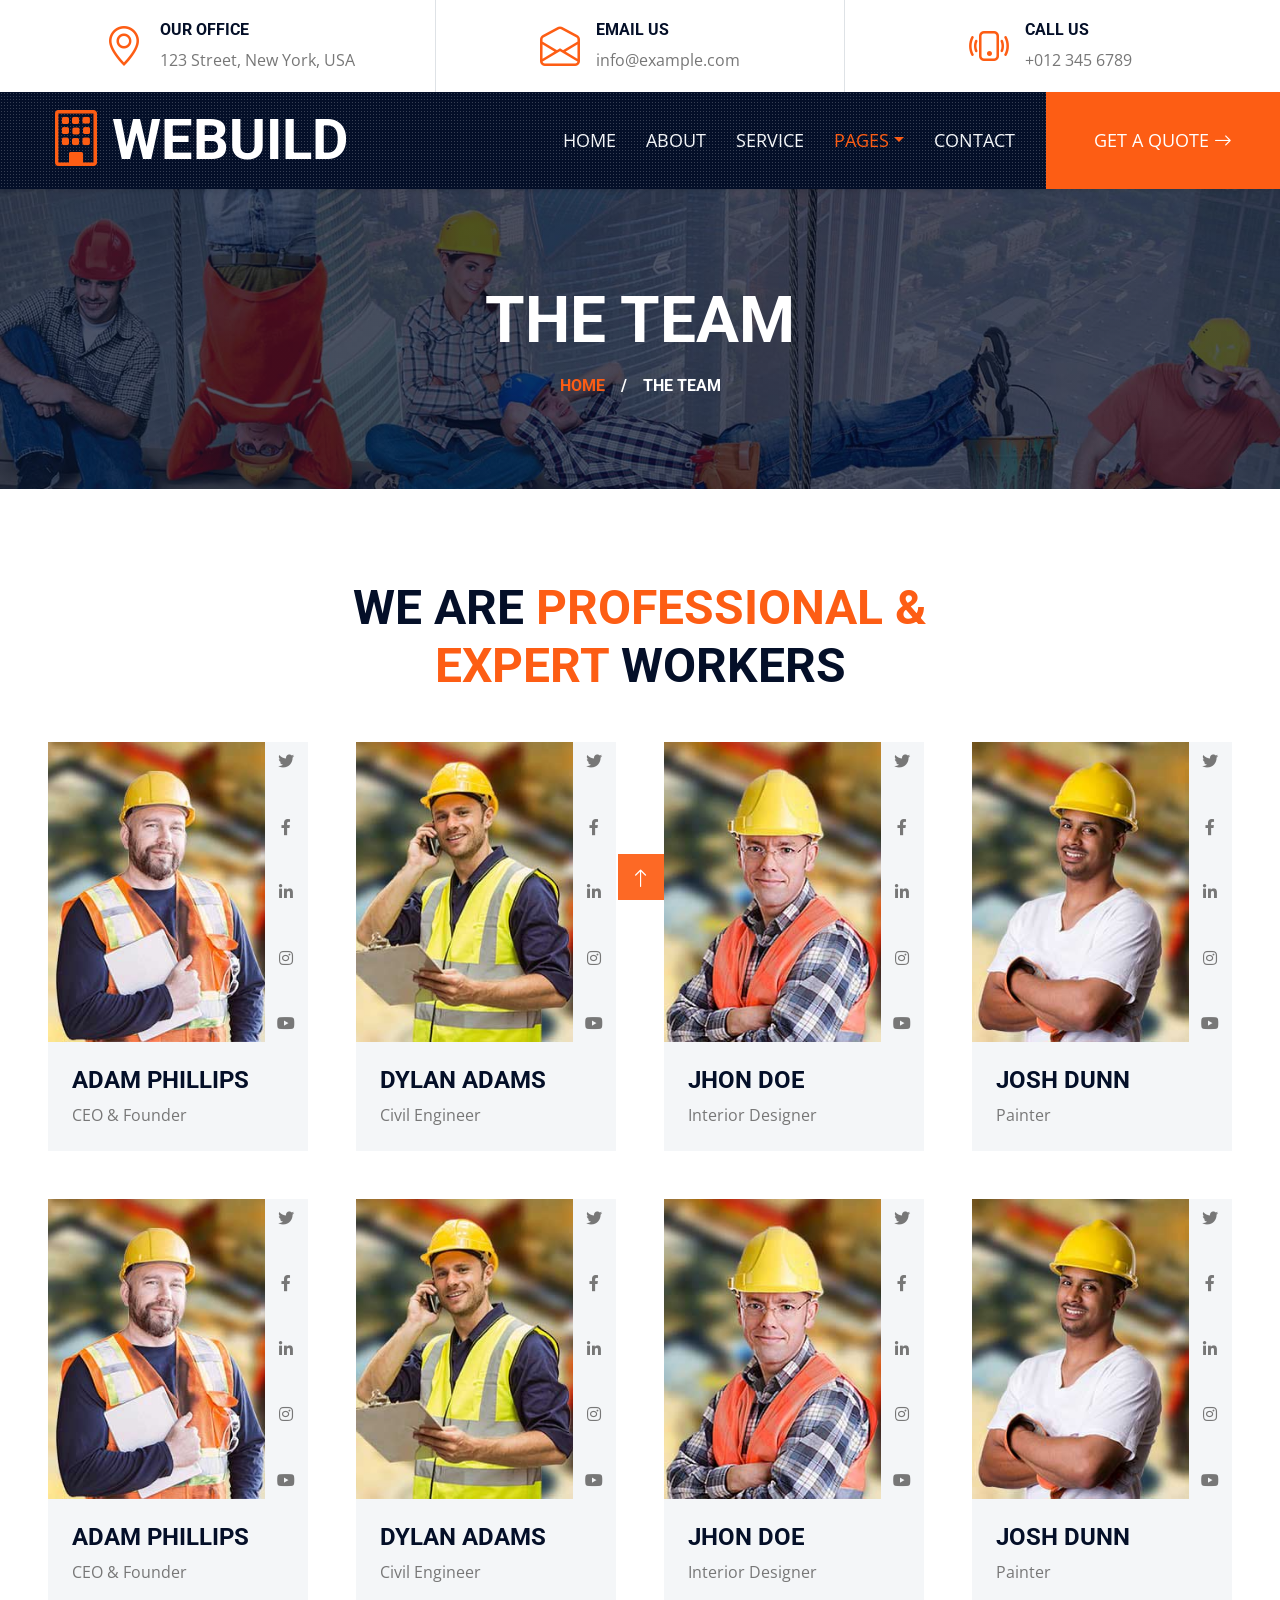
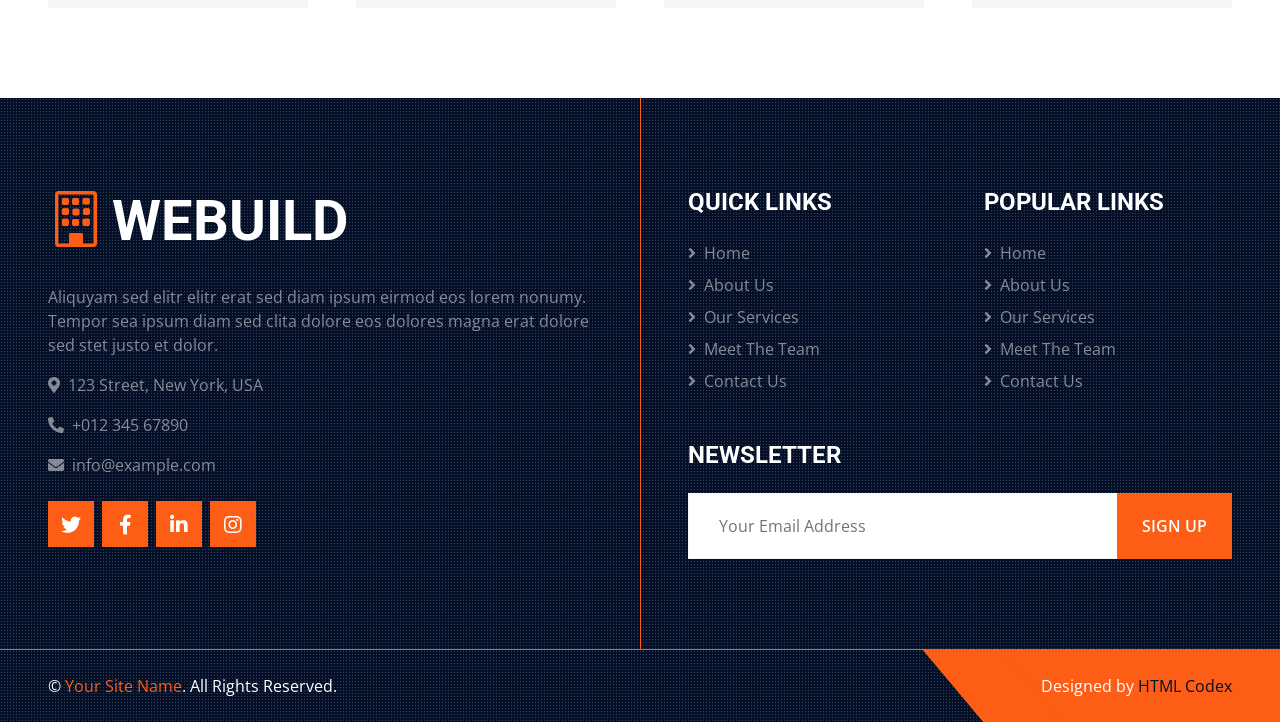
<file: team.html>
<!DOCTYPE html>
<html lang="en">

<head>
    <meta charset="utf-8">
    <title>WEBUILD -  Construction Company Website Template Free</title>
    <meta content="width=device-width, initial-scale=1.0" name="viewport">
    <meta content="Free HTML Templates" name="keywords">
    <meta content="Free HTML Templates" name="description">

    <!-- Favicon -->
    <link href="img/favicon.ico" rel="icon">

    <!-- Google Web Fonts -->
    <link rel="preconnect" href="https://fonts.gstatic.com">
    <link href="https://fonts.googleapis.com/css2?family=Open+Sans:wght@400;600&family=Roboto:wght@500;700&display=swap" rel="stylesheet"> 

    <!-- Icon Font Stylesheet -->
    <link href="https://cdnjs.cloudflare.com/ajax/libs/font-awesome/5.15.0/css/all.min.css" rel="stylesheet">
    <link href="https://cdn.jsdelivr.net/npm/bootstrap-icons@1.4.1/font/bootstrap-icons.css" rel="stylesheet">

    <!-- Libraries Stylesheet -->
    <link href="lib/owlcarousel/assets/owl.carousel.min.css" rel="stylesheet">
    <link href="lib/tempusdominus/css/tempusdominus-bootstrap-4.min.css" rel="stylesheet" />
    <link href="lib/lightbox/css/lightbox.min.css" rel="stylesheet">

    <!-- Customized Bootstrap Stylesheet -->
    <link href="css/bootstrap.min.css" rel="stylesheet">

    <!-- Template Stylesheet -->
    <link href="css/style.css" rel="stylesheet">
</head>

<body>
    <!-- Topbar Start -->
    <div class="container-fluid px-5 d-none d-lg-block">
        <div class="row gx-5">
            <div class="col-lg-4 text-center py-3">
                <div class="d-inline-flex align-items-center">
                    <i class="bi bi-geo-alt fs-1 text-primary me-3"></i>
                    <div class="text-start">
                        <h6 class="text-uppercase fw-bold">Our Office</h6>
                        <span>123 Street, New York, USA</span>
                    </div>
                </div>
            </div>
            <div class="col-lg-4 text-center border-start border-end py-3">
                <div class="d-inline-flex align-items-center">
                    <i class="bi bi-envelope-open fs-1 text-primary me-3"></i>
                    <div class="text-start">
                        <h6 class="text-uppercase fw-bold">Email Us</h6>
                        <span>info@example.com</span>
                    </div>
                </div>
            </div>
            <div class="col-lg-4 text-center py-3">
                <div class="d-inline-flex align-items-center">
                    <i class="bi bi-phone-vibrate fs-1 text-primary me-3"></i>
                    <div class="text-start">
                        <h6 class="text-uppercase fw-bold">Call Us</h6>
                        <span>+012 345 6789</span>
                    </div>
                </div>
            </div>
        </div>
    </div>
    <!-- Topbar End -->


    <!-- Navbar Start -->
    <div class="container-fluid sticky-top bg-dark bg-light-radial shadow-sm px-5 pe-lg-0">
        <nav class="navbar navbar-expand-lg bg-dark bg-light-radial navbar-dark py-3 py-lg-0">
            <a href="index.html" class="navbar-brand">
                <h1 class="m-0 display-4 text-uppercase text-white"><i class="bi bi-building text-primary me-2"></i>WEBUILD</h1>
            </a>
            <button class="navbar-toggler" type="button" data-bs-toggle="collapse" data-bs-target="#navbarCollapse">
                <span class="navbar-toggler-icon"></span>
            </button>
            <div class="collapse navbar-collapse" id="navbarCollapse">
                <div class="navbar-nav ms-auto py-0">
                    <a href="index.html" class="nav-item nav-link">Home</a>
                    <a href="about.html" class="nav-item nav-link">About</a>
                    <a href="service.html" class="nav-item nav-link">Service</a>
                    <div class="nav-item dropdown">
                        <a href="#" class="nav-link dropdown-toggle active" data-bs-toggle="dropdown">Pages</a>
                        <div class="dropdown-menu m-0">
                            <a href="project.html" class="dropdown-item">Our Project</a>
                            <a href="team.html" class="dropdown-item active">The Team</a>
                            <a href="testimonial.html" class="dropdown-item">Testimonial</a>
                            <a href="blog.html" class="dropdown-item">Blog Grid</a>
                            <a href="detail.html" class="dropdown-item">Blog Detail</a>
                        </div>
                    </div>
                    <a href="contact.html" class="nav-item nav-link">Contact</a>
                    <a href="" class="nav-item nav-link bg-primary text-white px-5 ms-3 d-none d-lg-block">Get A Quote <i class="bi bi-arrow-right"></i></a>
                </div>
            </div>
        </nav>
    </div>
    <!-- Navbar End -->


    <!-- Page Header Start -->
    <div class="container-fluid page-header">
        <h1 class="display-3 text-uppercase text-white mb-3">The Team</h1>
        <div class="d-inline-flex text-white">
            <h6 class="text-uppercase m-0"><a href="">Home</a></h6>
            <h6 class="text-white m-0 px-3">/</h6>
            <h6 class="text-uppercase text-white m-0">The Team</h6>
        </div>
    </div>
    <!-- Page Header Start -->


    <!-- Team Start -->
    <div class="container-fluid py-6 px-5">
        <div class="text-center mx-auto mb-5" style="max-width: 600px;">
            <h1 class="display-5 text-uppercase mb-4">We Are <span class="text-primary">Professional & Expert</span> Workers</h1>
        </div>
        <div class="row g-5">
            <div class="col-xl-3 col-lg-4 col-md-6">
                <div class="row g-0">
                    <div class="col-10" style="min-height: 300px;">
                        <div class="position-relative h-100">
                            <img class="position-absolute w-100 h-100" src="img/team-1.jpg" style="object-fit: cover;">
                        </div>
                    </div>
                    <div class="col-2">
                        <div class="h-100 d-flex flex-column align-items-center justify-content-between bg-light">
                            <a class="btn" href="#"><i class="fab fa-twitter"></i></a>
                            <a class="btn" href="#"><i class="fab fa-facebook-f"></i></a>
                            <a class="btn" href="#"><i class="fab fa-linkedin-in"></i></a>
                            <a class="btn" href="#"><i class="fab fa-instagram"></i></a>
                            <a class="btn" href="#"><i class="fab fa-youtube"></i></a>
                        </div>
                    </div>
                    <div class="col-12">
                        <div class="bg-light p-4">
                            <h4 class="text-uppercase">Adam Phillips</h4>
                            <span>CEO & Founder</span>
                        </div>
                    </div>
                </div>
            </div>
            <div class="col-xl-3 col-lg-4 col-md-6">
                <div class="row g-0">
                    <div class="col-10" style="min-height: 300px;">
                        <div class="position-relative h-100">
                            <img class="position-absolute w-100 h-100" src="img/team-2.jpg" style="object-fit: cover;">
                        </div>
                    </div>
                    <div class="col-2">
                        <div class="h-100 d-flex flex-column align-items-center justify-content-between bg-light">
                            <a class="btn" href="#"><i class="fab fa-twitter"></i></a>
                            <a class="btn" href="#"><i class="fab fa-facebook-f"></i></a>
                            <a class="btn" href="#"><i class="fab fa-linkedin-in"></i></a>
                            <a class="btn" href="#"><i class="fab fa-instagram"></i></a>
                            <a class="btn" href="#"><i class="fab fa-youtube"></i></a>
                        </div>
                    </div>
                    <div class="col-12">
                        <div class="bg-light p-4">
                            <h4 class="text-uppercase">Dylan Adams</h4>
                            <span>Civil Engineer</span>
                        </div>
                    </div>
                </div>
            </div>
            <div class="col-xl-3 col-lg-4 col-md-6">
                <div class="row g-0">
                    <div class="col-10" style="min-height: 300px;">
                        <div class="position-relative h-100">
                            <img class="position-absolute w-100 h-100" src="img/team-3.jpg" style="object-fit: cover;">
                        </div>
                    </div>
                    <div class="col-2">
                        <div class="h-100 d-flex flex-column align-items-center justify-content-between bg-light">
                            <a class="btn" href="#"><i class="fab fa-twitter"></i></a>
                            <a class="btn" href="#"><i class="fab fa-facebook-f"></i></a>
                            <a class="btn" href="#"><i class="fab fa-linkedin-in"></i></a>
                            <a class="btn" href="#"><i class="fab fa-instagram"></i></a>
                            <a class="btn" href="#"><i class="fab fa-youtube"></i></a>
                        </div>
                    </div>
                    <div class="col-12">
                        <div class="bg-light p-4">
                            <h4 class="text-uppercase">Jhon Doe</h4>
                            <span>Interior Designer</span>
                        </div>
                    </div>
                </div>
            </div>
            <div class="col-xl-3 col-lg-4 col-md-6">
                <div class="row g-0">
                    <div class="col-10" style="min-height: 300px;">
                        <div class="position-relative h-100">
                            <img class="position-absolute w-100 h-100" src="img/team-4.jpg" style="object-fit: cover;">
                        </div>
                    </div>
                    <div class="col-2">
                        <div class="h-100 d-flex flex-column align-items-center justify-content-between bg-light">
                            <a class="btn" href="#"><i class="fab fa-twitter"></i></a>
                            <a class="btn" href="#"><i class="fab fa-facebook-f"></i></a>
                            <a class="btn" href="#"><i class="fab fa-linkedin-in"></i></a>
                            <a class="btn" href="#"><i class="fab fa-instagram"></i></a>
                            <a class="btn" href="#"><i class="fab fa-youtube"></i></a>
                        </div>
                    </div>
                    <div class="col-12">
                        <div class="bg-light p-4">
                            <h4 class="text-uppercase">Josh Dunn</h4>
                            <span>Painter</span>
                        </div>
                    </div>
                </div>
            </div>
            <div class="col-xl-3 col-lg-4 col-md-6">
                <div class="row g-0">
                    <div class="col-10" style="min-height: 300px;">
                        <div class="position-relative h-100">
                            <img class="position-absolute w-100 h-100" src="img/team-1.jpg" style="object-fit: cover;">
                        </div>
                    </div>
                    <div class="col-2">
                        <div class="h-100 d-flex flex-column align-items-center justify-content-between bg-light">
                            <a class="btn" href="#"><i class="fab fa-twitter"></i></a>
                            <a class="btn" href="#"><i class="fab fa-facebook-f"></i></a>
                            <a class="btn" href="#"><i class="fab fa-linkedin-in"></i></a>
                            <a class="btn" href="#"><i class="fab fa-instagram"></i></a>
                            <a class="btn" href="#"><i class="fab fa-youtube"></i></a>
                        </div>
                    </div>
                    <div class="col-12">
                        <div class="bg-light p-4">
                            <h4 class="text-uppercase">Adam Phillips</h4>
                            <span>CEO & Founder</span>
                        </div>
                    </div>
                </div>
            </div>
            <div class="col-xl-3 col-lg-4 col-md-6">
                <div class="row g-0">
                    <div class="col-10" style="min-height: 300px;">
                        <div class="position-relative h-100">
                            <img class="position-absolute w-100 h-100" src="img/team-2.jpg" style="object-fit: cover;">
                        </div>
                    </div>
                    <div class="col-2">
                        <div class="h-100 d-flex flex-column align-items-center justify-content-between bg-light">
                            <a class="btn" href="#"><i class="fab fa-twitter"></i></a>
                            <a class="btn" href="#"><i class="fab fa-facebook-f"></i></a>
                            <a class="btn" href="#"><i class="fab fa-linkedin-in"></i></a>
                            <a class="btn" href="#"><i class="fab fa-instagram"></i></a>
                            <a class="btn" href="#"><i class="fab fa-youtube"></i></a>
                        </div>
                    </div>
                    <div class="col-12">
                        <div class="bg-light p-4">
                            <h4 class="text-uppercase">Dylan Adams</h4>
                            <span>Civil Engineer</span>
                        </div>
                    </div>
                </div>
            </div>
            <div class="col-xl-3 col-lg-4 col-md-6">
                <div class="row g-0">
                    <div class="col-10" style="min-height: 300px;">
                        <div class="position-relative h-100">
                            <img class="position-absolute w-100 h-100" src="img/team-3.jpg" style="object-fit: cover;">
                        </div>
                    </div>
                    <div class="col-2">
                        <div class="h-100 d-flex flex-column align-items-center justify-content-between bg-light">
                            <a class="btn" href="#"><i class="fab fa-twitter"></i></a>
                            <a class="btn" href="#"><i class="fab fa-facebook-f"></i></a>
                            <a class="btn" href="#"><i class="fab fa-linkedin-in"></i></a>
                            <a class="btn" href="#"><i class="fab fa-instagram"></i></a>
                            <a class="btn" href="#"><i class="fab fa-youtube"></i></a>
                        </div>
                    </div>
                    <div class="col-12">
                        <div class="bg-light p-4">
                            <h4 class="text-uppercase">Jhon Doe</h4>
                            <span>Interior Designer</span>
                        </div>
                    </div>
                </div>
            </div>
            <div class="col-xl-3 col-lg-4 col-md-6">
                <div class="row g-0">
                    <div class="col-10" style="min-height: 300px;">
                        <div class="position-relative h-100">
                            <img class="position-absolute w-100 h-100" src="img/team-4.jpg" style="object-fit: cover;">
                        </div>
                    </div>
                    <div class="col-2">
                        <div class="h-100 d-flex flex-column align-items-center justify-content-between bg-light">
                            <a class="btn" href="#"><i class="fab fa-twitter"></i></a>
                            <a class="btn" href="#"><i class="fab fa-facebook-f"></i></a>
                            <a class="btn" href="#"><i class="fab fa-linkedin-in"></i></a>
                            <a class="btn" href="#"><i class="fab fa-instagram"></i></a>
                            <a class="btn" href="#"><i class="fab fa-youtube"></i></a>
                        </div>
                    </div>
                    <div class="col-12">
                        <div class="bg-light p-4">
                            <h4 class="text-uppercase">Josh Dunn</h4>
                            <span>Painter</span>
                        </div>
                    </div>
                </div>
            </div>
        </div>
    </div>
    <!-- Team End -->
    

    <!-- Footer Start -->
    <div class="footer container-fluid position-relative bg-dark bg-light-radial text-white-50 py-6 px-5">
        <div class="row g-5">
            <div class="col-lg-6 pe-lg-5">
                <a href="index.html" class="navbar-brand">
                    <h1 class="m-0 display-4 text-uppercase text-white"><i class="bi bi-building text-primary me-2"></i>WEBUILD</h1>
                </a>
                <p>Aliquyam sed elitr elitr erat sed diam ipsum eirmod eos lorem nonumy. Tempor sea ipsum diam  sed clita dolore eos dolores magna erat dolore sed stet justo et dolor.</p>
                <p><i class="fa fa-map-marker-alt me-2"></i>123 Street, New York, USA</p>
                <p><i class="fa fa-phone-alt me-2"></i>+012 345 67890</p>
                <p><i class="fa fa-envelope me-2"></i>info@example.com</p>
                <div class="d-flex justify-content-start mt-4">
                    <a class="btn btn-lg btn-primary btn-lg-square rounded-0 me-2" href="#"><i class="fab fa-twitter"></i></a>
                    <a class="btn btn-lg btn-primary btn-lg-square rounded-0 me-2" href="#"><i class="fab fa-facebook-f"></i></a>
                    <a class="btn btn-lg btn-primary btn-lg-square rounded-0 me-2" href="#"><i class="fab fa-linkedin-in"></i></a>
                    <a class="btn btn-lg btn-primary btn-lg-square rounded-0" href="#"><i class="fab fa-instagram"></i></a>
                </div>
            </div>
            <div class="col-lg-6 ps-lg-5">
                <div class="row g-5">
                    <div class="col-sm-6">
                        <h4 class="text-white text-uppercase mb-4">Quick Links</h4>
                        <div class="d-flex flex-column justify-content-start">
                            <a class="text-white-50 mb-2" href="#"><i class="fa fa-angle-right me-2"></i>Home</a>
                            <a class="text-white-50 mb-2" href="#"><i class="fa fa-angle-right me-2"></i>About Us</a>
                            <a class="text-white-50 mb-2" href="#"><i class="fa fa-angle-right me-2"></i>Our Services</a>
                            <a class="text-white-50 mb-2" href="#"><i class="fa fa-angle-right me-2"></i>Meet The Team</a>
                            <a class="text-white-50" href="#"><i class="fa fa-angle-right me-2"></i>Contact Us</a>
                        </div>
                    </div>
                    <div class="col-sm-6">
                        <h4 class="text-white text-uppercase mb-4">Popular Links</h4>
                        <div class="d-flex flex-column justify-content-start">
                            <a class="text-white-50 mb-2" href="#"><i class="fa fa-angle-right me-2"></i>Home</a>
                            <a class="text-white-50 mb-2" href="#"><i class="fa fa-angle-right me-2"></i>About Us</a>
                            <a class="text-white-50 mb-2" href="#"><i class="fa fa-angle-right me-2"></i>Our Services</a>
                            <a class="text-white-50 mb-2" href="#"><i class="fa fa-angle-right me-2"></i>Meet The Team</a>
                            <a class="text-white-50" href="#"><i class="fa fa-angle-right me-2"></i>Contact Us</a>
                        </div>
                    </div>
                    <div class="col-sm-12">
                        <h4 class="text-white text-uppercase mb-4">Newsletter</h4>
                        <div class="w-100">
                            <div class="input-group">
                                <input type="text" class="form-control border-light" style="padding: 20px 30px;" placeholder="Your Email Address"><button class="btn btn-primary px-4">Sign Up</button>
                            </div>
                        </div>
                    </div>
                </div>
            </div>
        </div>
    </div>
    <div class="container-fluid bg-dark bg-light-radial text-white border-top border-primary px-0">
        <div class="d-flex flex-column flex-md-row justify-content-between">
            <div class="py-4 px-5 text-center text-md-start">
                <p class="mb-0">&copy; <a class="text-primary" href="#">Your Site Name</a>. All Rights Reserved.</p>
            </div>
            <div class="py-4 px-5 bg-primary footer-shape position-relative text-center text-md-end">
                <p class="mb-0">Designed by <a class="text-dark" href="https://htmlcodex.com">HTML Codex</a></p>
            </div>
        </div>
    </div>
    <!-- Footer End -->


    <!-- Back to Top -->
    <a href="#" class="btn btn-lg btn-primary btn-lg-square back-to-top"><i class="bi bi-arrow-up"></i></a>


    <!-- JavaScript Libraries -->
    <script src="https://code.jquery.com/jquery-3.4.1.min.js"></script>
    <script src="https://cdn.jsdelivr.net/npm/bootstrap@5.0.0/dist/js/bootstrap.bundle.min.js"></script>
    <script src="lib/easing/easing.min.js"></script>
    <script src="lib/waypoints/waypoints.min.js"></script>
    <script src="lib/owlcarousel/owl.carousel.min.js"></script>
    <script src="lib/tempusdominus/js/moment.min.js"></script>
    <script src="lib/tempusdominus/js/moment-timezone.min.js"></script>
    <script src="lib/tempusdominus/js/tempusdominus-bootstrap-4.min.js"></script>
    <script src="lib/isotope/isotope.pkgd.min.js"></script>
    <script src="lib/lightbox/js/lightbox.min.js"></script>

    <!-- Template Javascript -->
    <script src="js/main.js"></script>
</body>

</html>
</file>
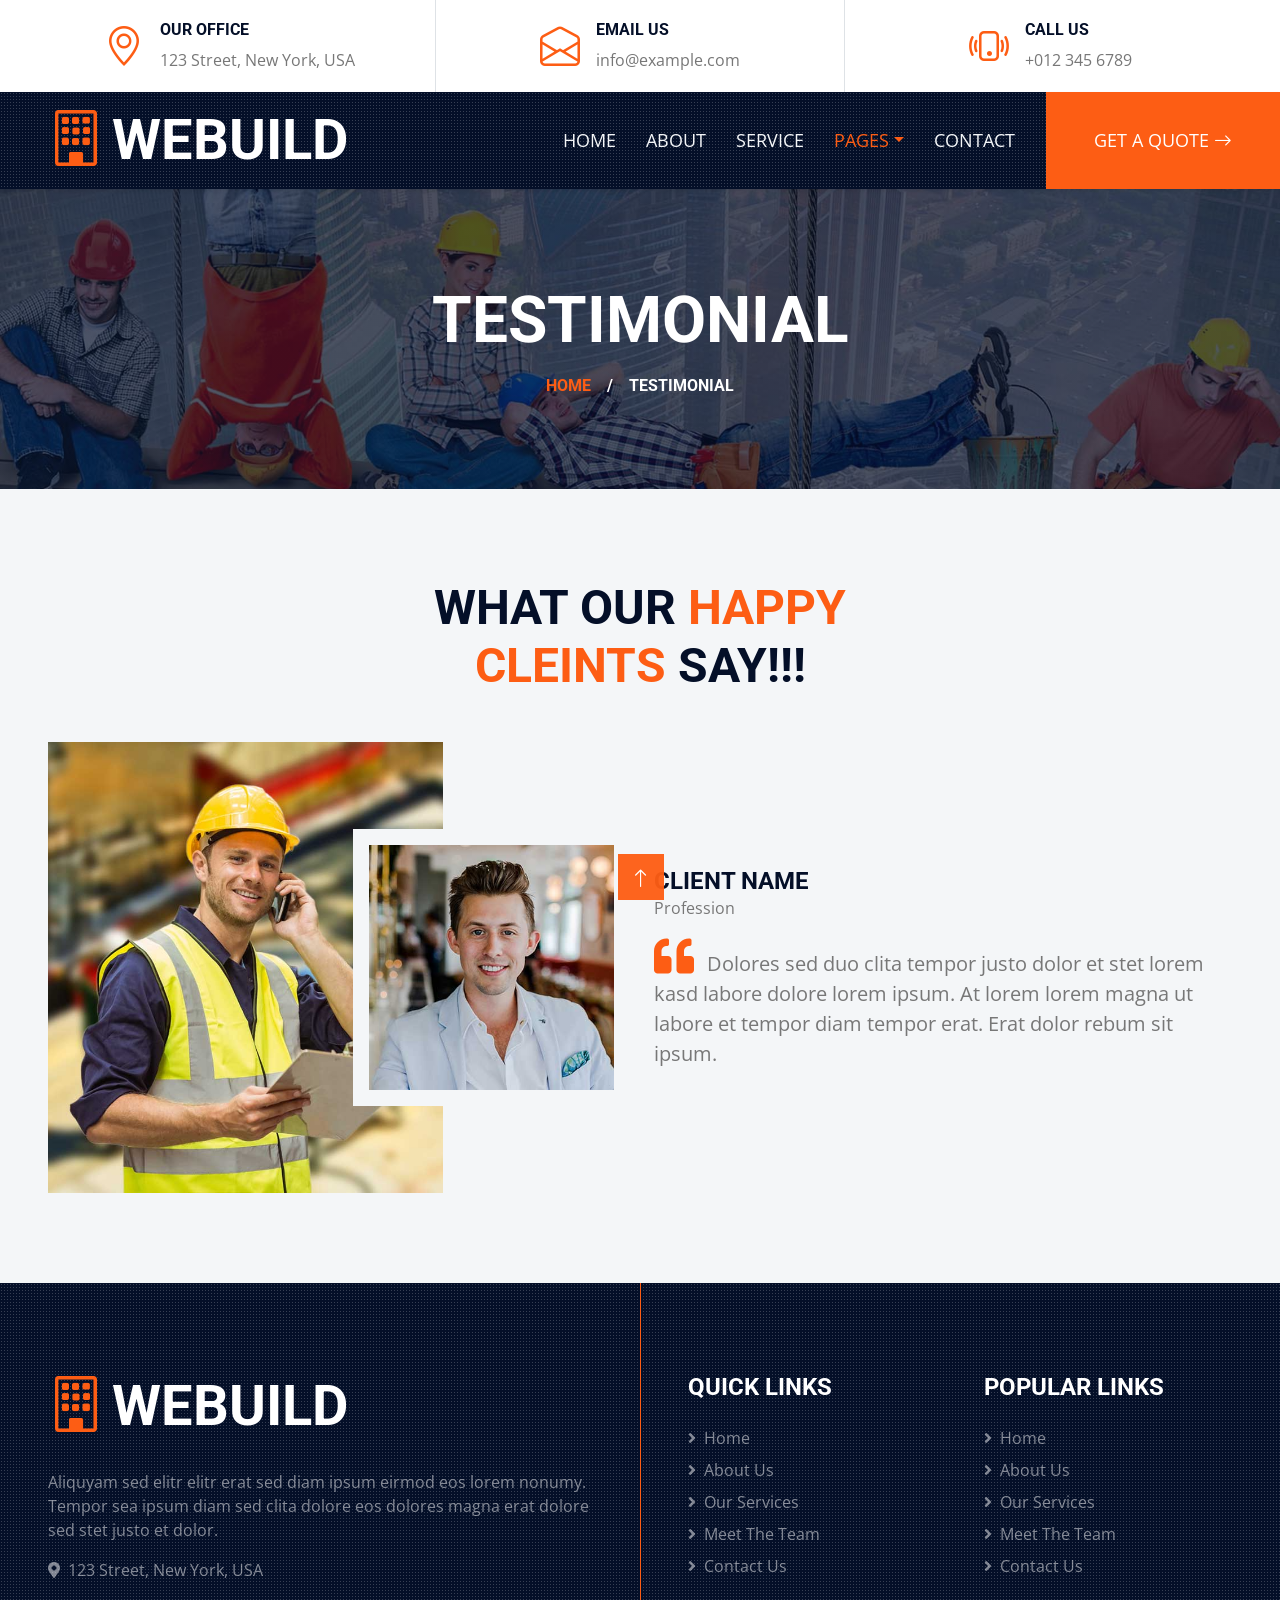
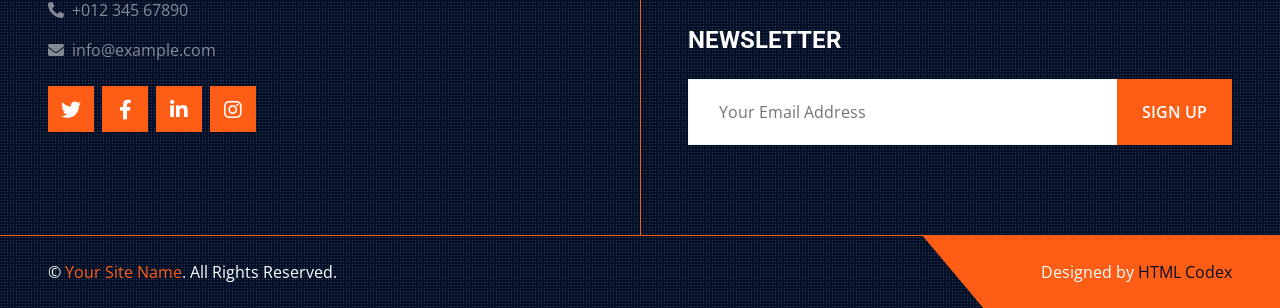
<file: testimonial.html>
<!DOCTYPE html>
<html lang="en">

<head>
    <meta charset="utf-8">
    <title>WEBUILD -  Construction Company Website Template Free</title>
    <meta content="width=device-width, initial-scale=1.0" name="viewport">
    <meta content="Free HTML Templates" name="keywords">
    <meta content="Free HTML Templates" name="description">

    <!-- Favicon -->
    <link href="img/favicon.ico" rel="icon">

    <!-- Google Web Fonts -->
    <link rel="preconnect" href="https://fonts.gstatic.com">
    <link href="https://fonts.googleapis.com/css2?family=Open+Sans:wght@400;600&family=Roboto:wght@500;700&display=swap" rel="stylesheet"> 

    <!-- Icon Font Stylesheet -->
    <link href="https://cdnjs.cloudflare.com/ajax/libs/font-awesome/5.15.0/css/all.min.css" rel="stylesheet">
    <link href="https://cdn.jsdelivr.net/npm/bootstrap-icons@1.4.1/font/bootstrap-icons.css" rel="stylesheet">

    <!-- Libraries Stylesheet -->
    <link href="lib/owlcarousel/assets/owl.carousel.min.css" rel="stylesheet">
    <link href="lib/tempusdominus/css/tempusdominus-bootstrap-4.min.css" rel="stylesheet" />
    <link href="lib/lightbox/css/lightbox.min.css" rel="stylesheet">

    <!-- Customized Bootstrap Stylesheet -->
    <link href="css/bootstrap.min.css" rel="stylesheet">

    <!-- Template Stylesheet -->
    <link href="css/style.css" rel="stylesheet">
</head>

<body>
    <!-- Topbar Start -->
    <div class="container-fluid px-5 d-none d-lg-block">
        <div class="row gx-5">
            <div class="col-lg-4 text-center py-3">
                <div class="d-inline-flex align-items-center">
                    <i class="bi bi-geo-alt fs-1 text-primary me-3"></i>
                    <div class="text-start">
                        <h6 class="text-uppercase fw-bold">Our Office</h6>
                        <span>123 Street, New York, USA</span>
                    </div>
                </div>
            </div>
            <div class="col-lg-4 text-center border-start border-end py-3">
                <div class="d-inline-flex align-items-center">
                    <i class="bi bi-envelope-open fs-1 text-primary me-3"></i>
                    <div class="text-start">
                        <h6 class="text-uppercase fw-bold">Email Us</h6>
                        <span>info@example.com</span>
                    </div>
                </div>
            </div>
            <div class="col-lg-4 text-center py-3">
                <div class="d-inline-flex align-items-center">
                    <i class="bi bi-phone-vibrate fs-1 text-primary me-3"></i>
                    <div class="text-start">
                        <h6 class="text-uppercase fw-bold">Call Us</h6>
                        <span>+012 345 6789</span>
                    </div>
                </div>
            </div>
        </div>
    </div>
    <!-- Topbar End -->


    <!-- Navbar Start -->
    <div class="container-fluid sticky-top bg-dark bg-light-radial shadow-sm px-5 pe-lg-0">
        <nav class="navbar navbar-expand-lg bg-dark bg-light-radial navbar-dark py-3 py-lg-0">
            <a href="index.html" class="navbar-brand">
                <h1 class="m-0 display-4 text-uppercase text-white"><i class="bi bi-building text-primary me-2"></i>WEBUILD</h1>
            </a>
            <button class="navbar-toggler" type="button" data-bs-toggle="collapse" data-bs-target="#navbarCollapse">
                <span class="navbar-toggler-icon"></span>
            </button>
            <div class="collapse navbar-collapse" id="navbarCollapse">
                <div class="navbar-nav ms-auto py-0">
                    <a href="index.html" class="nav-item nav-link">Home</a>
                    <a href="about.html" class="nav-item nav-link">About</a>
                    <a href="service.html" class="nav-item nav-link">Service</a>
                    <div class="nav-item dropdown">
                        <a href="#" class="nav-link dropdown-toggle active" data-bs-toggle="dropdown">Pages</a>
                        <div class="dropdown-menu m-0">
                            <a href="project.html" class="dropdown-item">Our Project</a>
                            <a href="team.html" class="dropdown-item">The Team</a>
                            <a href="testimonial.html" class="dropdown-item active">Testimonial</a>
                            <a href="blog.html" class="dropdown-item">Blog Grid</a>
                            <a href="detail.html" class="dropdown-item">Blog Detail</a>
                        </div>
                    </div>
                    <a href="contact.html" class="nav-item nav-link">Contact</a>
                    <a href="" class="nav-item nav-link bg-primary text-white px-5 ms-3 d-none d-lg-block">Get A Quote <i class="bi bi-arrow-right"></i></a>
                </div>
            </div>
        </nav>
    </div>
    <!-- Navbar End -->


    <!-- Page Header Start -->
    <div class="container-fluid page-header">
        <h1 class="display-3 text-uppercase text-white mb-3">Testimonial</h1>
        <div class="d-inline-flex text-white">
            <h6 class="text-uppercase m-0"><a href="">Home</a></h6>
            <h6 class="text-white m-0 px-3">/</h6>
            <h6 class="text-uppercase text-white m-0">Testimonial</h6>
        </div>
    </div>
    <!-- Page Header Start -->


    <!-- Testimonial Start -->
    <div class="container-fluid bg-light py-6 px-5">
        <div class="text-center mx-auto mb-5" style="max-width: 600px;">
            <h1 class="display-5 text-uppercase mb-4">What Our <span class="text-primary">Happy Cleints</span> Say!!!</h1>
        </div>
        <div class="row gx-0 align-items-center">
            <div class="col-xl-4 col-lg-5 d-none d-lg-block">
                <img class="img-fluid w-100 h-100" src="img/testimonial.jpg">
            </div>
            <div class="col-xl-8 col-lg-7 col-md-12">
                <div class="testimonial bg-light">
                    <div class="owl-carousel testimonial-carousel">
                        <div class="row gx-4 align-items-center">
                            <div class="col-xl-4 col-lg-5 col-md-5">
                                <img class="img-fluid w-100 h-100 bg-light p-lg-3 mb-4 mb-md-0" src="img/testimonial-1.jpg" alt="">
                            </div>
                            <div class="col-xl-8 col-lg-7 col-md-7">
                                <h4 class="text-uppercase mb-0">Client Name</h4>
                                <p>Profession</p>
                                <p class="fs-5 mb-0"><i class="fa fa-2x fa-quote-left text-primary me-2"></i> Dolores sed duo
                                    clita tempor justo dolor et stet lorem kasd labore dolore lorem ipsum. At lorem
                                    lorem magna ut labore et tempor diam tempor erat. Erat dolor rebum sit
                                    ipsum.</p>
                            </div>
                        </div>
                        <div class="row gx-4 align-items-center">
                            <div class="col-xl-4 col-lg-5 col-md-5">
                                <img class="img-fluid w-100 h-100 bg-light p-lg-3 mb-4 mb-md-0" src="img/testimonial-2.jpg" alt="">
                            </div>
                            <div class="col-xl-8 col-lg-7 col-md-7">
                                <h4 class="text-uppercase mb-0">Client Name</h4>
                                <p>Profession</p>
                                <p class="fs-5 mb-0"><i class="fa fa-2x fa-quote-left text-primary me-2"></i> Dolores sed duo
                                    clita tempor justo dolor et stet lorem kasd labore dolore lorem ipsum. At lorem
                                    lorem magna ut labore et tempor diam tempor erat. Erat dolor rebum sit
                                    ipsum.</p>
                            </div>
                        </div>
                    </div>
                </div>
            </div>
        </div>
    </div>
    <!-- Testimonial End -->


    <!-- Footer Start -->
    <div class="footer container-fluid position-relative bg-dark bg-light-radial text-white-50 py-6 px-5">
        <div class="row g-5">
            <div class="col-lg-6 pe-lg-5">
                <a href="index.html" class="navbar-brand">
                    <h1 class="m-0 display-4 text-uppercase text-white"><i class="bi bi-building text-primary me-2"></i>WEBUILD</h1>
                </a>
                <p>Aliquyam sed elitr elitr erat sed diam ipsum eirmod eos lorem nonumy. Tempor sea ipsum diam  sed clita dolore eos dolores magna erat dolore sed stet justo et dolor.</p>
                <p><i class="fa fa-map-marker-alt me-2"></i>123 Street, New York, USA</p>
                <p><i class="fa fa-phone-alt me-2"></i>+012 345 67890</p>
                <p><i class="fa fa-envelope me-2"></i>info@example.com</p>
                <div class="d-flex justify-content-start mt-4">
                    <a class="btn btn-lg btn-primary btn-lg-square rounded-0 me-2" href="#"><i class="fab fa-twitter"></i></a>
                    <a class="btn btn-lg btn-primary btn-lg-square rounded-0 me-2" href="#"><i class="fab fa-facebook-f"></i></a>
                    <a class="btn btn-lg btn-primary btn-lg-square rounded-0 me-2" href="#"><i class="fab fa-linkedin-in"></i></a>
                    <a class="btn btn-lg btn-primary btn-lg-square rounded-0" href="#"><i class="fab fa-instagram"></i></a>
                </div>
            </div>
            <div class="col-lg-6 ps-lg-5">
                <div class="row g-5">
                    <div class="col-sm-6">
                        <h4 class="text-white text-uppercase mb-4">Quick Links</h4>
                        <div class="d-flex flex-column justify-content-start">
                            <a class="text-white-50 mb-2" href="#"><i class="fa fa-angle-right me-2"></i>Home</a>
                            <a class="text-white-50 mb-2" href="#"><i class="fa fa-angle-right me-2"></i>About Us</a>
                            <a class="text-white-50 mb-2" href="#"><i class="fa fa-angle-right me-2"></i>Our Services</a>
                            <a class="text-white-50 mb-2" href="#"><i class="fa fa-angle-right me-2"></i>Meet The Team</a>
                            <a class="text-white-50" href="#"><i class="fa fa-angle-right me-2"></i>Contact Us</a>
                        </div>
                    </div>
                    <div class="col-sm-6">
                        <h4 class="text-white text-uppercase mb-4">Popular Links</h4>
                        <div class="d-flex flex-column justify-content-start">
                            <a class="text-white-50 mb-2" href="#"><i class="fa fa-angle-right me-2"></i>Home</a>
                            <a class="text-white-50 mb-2" href="#"><i class="fa fa-angle-right me-2"></i>About Us</a>
                            <a class="text-white-50 mb-2" href="#"><i class="fa fa-angle-right me-2"></i>Our Services</a>
                            <a class="text-white-50 mb-2" href="#"><i class="fa fa-angle-right me-2"></i>Meet The Team</a>
                            <a class="text-white-50" href="#"><i class="fa fa-angle-right me-2"></i>Contact Us</a>
                        </div>
                    </div>
                    <div class="col-sm-12">
                        <h4 class="text-white text-uppercase mb-4">Newsletter</h4>
                        <div class="w-100">
                            <div class="input-group">
                                <input type="text" class="form-control border-light" style="padding: 20px 30px;" placeholder="Your Email Address"><button class="btn btn-primary px-4">Sign Up</button>
                            </div>
                        </div>
                    </div>
                </div>
            </div>
        </div>
    </div>
    <div class="container-fluid bg-dark bg-light-radial text-white border-top border-primary px-0">
        <div class="d-flex flex-column flex-md-row justify-content-between">
            <div class="py-4 px-5 text-center text-md-start">
                <p class="mb-0">&copy; <a class="text-primary" href="#">Your Site Name</a>. All Rights Reserved.</p>
            </div>
            <div class="py-4 px-5 bg-primary footer-shape position-relative text-center text-md-end">
                <p class="mb-0">Designed by <a class="text-dark" href="https://htmlcodex.com">HTML Codex</a></p>
            </div>
        </div>
    </div>
    <!-- Footer End -->


    <!-- Back to Top -->
    <a href="#" class="btn btn-lg btn-primary btn-lg-square back-to-top"><i class="bi bi-arrow-up"></i></a>


    <!-- JavaScript Libraries -->
    <script src="https://code.jquery.com/jquery-3.4.1.min.js"></script>
    <script src="https://cdn.jsdelivr.net/npm/bootstrap@5.0.0/dist/js/bootstrap.bundle.min.js"></script>
    <script src="lib/easing/easing.min.js"></script>
    <script src="lib/waypoints/waypoints.min.js"></script>
    <script src="lib/owlcarousel/owl.carousel.min.js"></script>
    <script src="lib/tempusdominus/js/moment.min.js"></script>
    <script src="lib/tempusdominus/js/moment-timezone.min.js"></script>
    <script src="lib/tempusdominus/js/tempusdominus-bootstrap-4.min.js"></script>
    <script src="lib/isotope/isotope.pkgd.min.js"></script>
    <script src="lib/lightbox/js/lightbox.min.js"></script>

    <!-- Template Javascript -->
    <script src="js/main.js"></script>
</body>

</html>
</file>
<file: css/style.css>
/********** Template CSS **********/
:root {
    --primary: #FD5D14;
    --secondary: #FDBE33;
    --light: #F4F6F8;
    --dark: #040F28;
}

.pt-6 {
    padding-top: 90px;
}

.pb-6 {
    padding-bottom: 90px;
}

.py-6 {
    padding-top: 90px;
    padding-bottom: 90px;
}

.btn {
    position: relative;
    font-weight: 600;
    text-transform: uppercase;
    transition: .5s;
}

.btn::after {
    position: absolute;
    content: "";
    width: 0;
    height: 5px;
    bottom: -1px;
    left: 50%;
    background: var(--primary);
    transition: .5s;
}

.btn.btn-primary::after {
    background: var(--dark);
}

.btn:hover::after,
.btn.active::after {
    width: 50%;
    left: 25%;
}

.btn-primary {
    color: #FFFFFF;
}

.btn-square {
    width: 36px;
    height: 36px;
}

.btn-sm-square {
    width: 28px;
    height: 28px;
}

.btn-lg-square {
    width: 46px;
    height: 46px;
}

.btn-square,
.btn-sm-square,
.btn-lg-square {
    padding-left: 0;
    padding-right: 0;
    text-align: center;
}

.back-to-top {
    position: fixed;
    display: none;
    left: 50%;
    bottom: 0;
    margin-left: -22px;
    border-radius: 0;
    z-index: 99;
}

.bg-dark-radial {
    background-image: -webkit-repeating-radial-gradient(center center, rgba(0, 0, 0, 0.3), rgba(0, 0, 0, 0.3) 1px, transparent 1px, transparent 100%);
    background-image: -moz-repeating-radial-gradient(center center, rgba(0, 0, 0, 0.3), rgba(0, 0, 0, 0.3) 1px, transparent 1px, transparent 100%);
    background-image: -ms-repeating-radial-gradient(center center, rgba(0, 0, 0, 0.3), rgba(0, 0, 0, 0.3) 1px, transparent 1px, transparent 100%);
    background-image: -o-repeating-radial-gradient(center center, rgba(0, 0, 0, 0.3), rgba(0, 0, 0, 0.3) 1px, transparent 1px, transparent 100%);
    background-image: repeating-radial-gradient(center center, rgba(0, 0, 0, 0.3), rgba(0, 0, 0, 0.3) 1px, transparent 1px, transparent 100%);
    background-size: 3px 3px;
}

.bg-light-radial {
    background-image: -webkit-repeating-radial-gradient(center center, rgba(256, 256, 256, 0.2), rgba(256, 256, 256, 0.2) 1px, transparent 1px, transparent 100%);
    background-image: -moz-repeating-radial-gradient(center center, rgba(256, 256, 256, 0.2), rgba(256, 256, 256, 0.2) 1px, transparent 1px, transparent 100%);
    background-image: -ms-repeating-radial-gradient(center center, rgba(256, 256, 256, 0.2), rgba(256, 256, 256, 0.2) 1px, transparent 1px, transparent 100%);
    background-image: -o-repeating-radial-gradient(center center, rgba(256, 256, 256, 0.2), rgba(256, 256, 256, 0.2) 1px, transparent 1px, transparent 100%);
    background-image: repeating-radial-gradient(center center, rgba(256, 256, 256, 0.2), rgba(256, 256, 256, 0.2) 1px, transparent 1px, transparent 100%);
    background-size: 3px 3px;
}

.navbar-dark .navbar-nav .nav-link {
    position: relative;
    padding: 35px 15px;
    font-size: 18px;
    text-transform: uppercase;
    color: var(--light);
    outline: none;
    transition: .5s;
}

.navbar-dark .navbar-nav .nav-link:hover,
.navbar-dark .navbar-nav .nav-link.active {
    color: var(--primary);
}

@media (max-width: 991.98px) {
    .navbar-dark .navbar-nav .nav-link  {
        margin-left: 0;
        padding: 10px 0;
    }
}

.carousel-caption {
    top: 0;
    left: 0;
    right: 0;
    bottom: 0;
    background: rgba(4, 15, 40, .7);
    z-index: 1;
}

@media (max-width: 576px) {
    .carousel-caption h4 {
        font-size: 18px;
        font-weight: 500 !important;
    }

    .carousel-caption h1 {
        font-size: 23px;
        font-weight: 600 !important;
    }
    .carousel-caption h6 {
        font-size: 23px;
        font-weight: 600 !important;
    }
}

.page-header {
    height: 300px;
    display: flex;
    flex-direction: column;
    align-items: center;
    justify-content: center;
    background: linear-gradient(rgba(4, 15, 40, .7), rgba(4, 15, 40, .7)), url(../img/carousel-1.jpg) center center no-repeat;
    background-size: cover;
}

.service-item .service-icon {
    margin-top: -50px;
    width: 100px;
    height: 100px;
    display: flex;
    align-items: center;
    justify-content: center;
    border-radius: 100px;
}

.service-item .service-icon i {
    transition: .2s;
}

.service-item:hover .service-icon i {
    font-size: 60px;
}

.portfolio-item {
    margin-bottom: 60px;
}

.portfolio-title {
    position: absolute;
    display: flex;
    flex-direction: column;
    justify-content: center;
    height: 120px;
    padding: 0 30px;
    right: 30px;
    left: 30px;
    bottom: -60px;
    background: #FFFFFF;
    z-index: 3;
}

.portfolio-btn {
    position: absolute;
    display: inline-block;
    top: 50%;
    left: 50%;
    margin-top: -60px;
    margin-left: -60px;
    font-size: 120px;
    line-height: 0;
    transition: .1s;
    transition-delay: .3s;
    z-index: 2;
    opacity: 0;
}

.portfolio-item:hover .portfolio-btn {
    opacity: 1;
}

.portfolio-box::before,
.portfolio-box::after {
    position: absolute;
    content: "";
    width: 0;
    height: 100%;
    top: 0;
    transition: .5s;
    z-index: 1;
    background: rgba(4, 15, 40, .7);
}

.portfolio-box::before {
    left: 0;
}

.portfolio-box::after {
    right: 0;
}

.portfolio-item:hover .portfolio-box::before {
    left: 0;
    width: 50%;
}

.portfolio-item:hover .portfolio-box::after {
    right: 0;
    width: 50%;
}

@media (min-width: 992px) {
    .testimonial,
    .contact-form {
        margin-left: -90px;
    }
}

@media (min-width: 992px) {
    .footer::after {
        position: absolute;
        content: "";
        width: 1px;
        height: 100%;
        top: 0;
        left: 50%;
        background: var(--primary)
    }
}

.footer-shape::before {
    position: absolute;
    content: "";
    width: 80px;
    height: 100%;
    top: 0;
    left: -40px;
    background: var(--primary);
    transform: skew(40deg);
}
</file>
